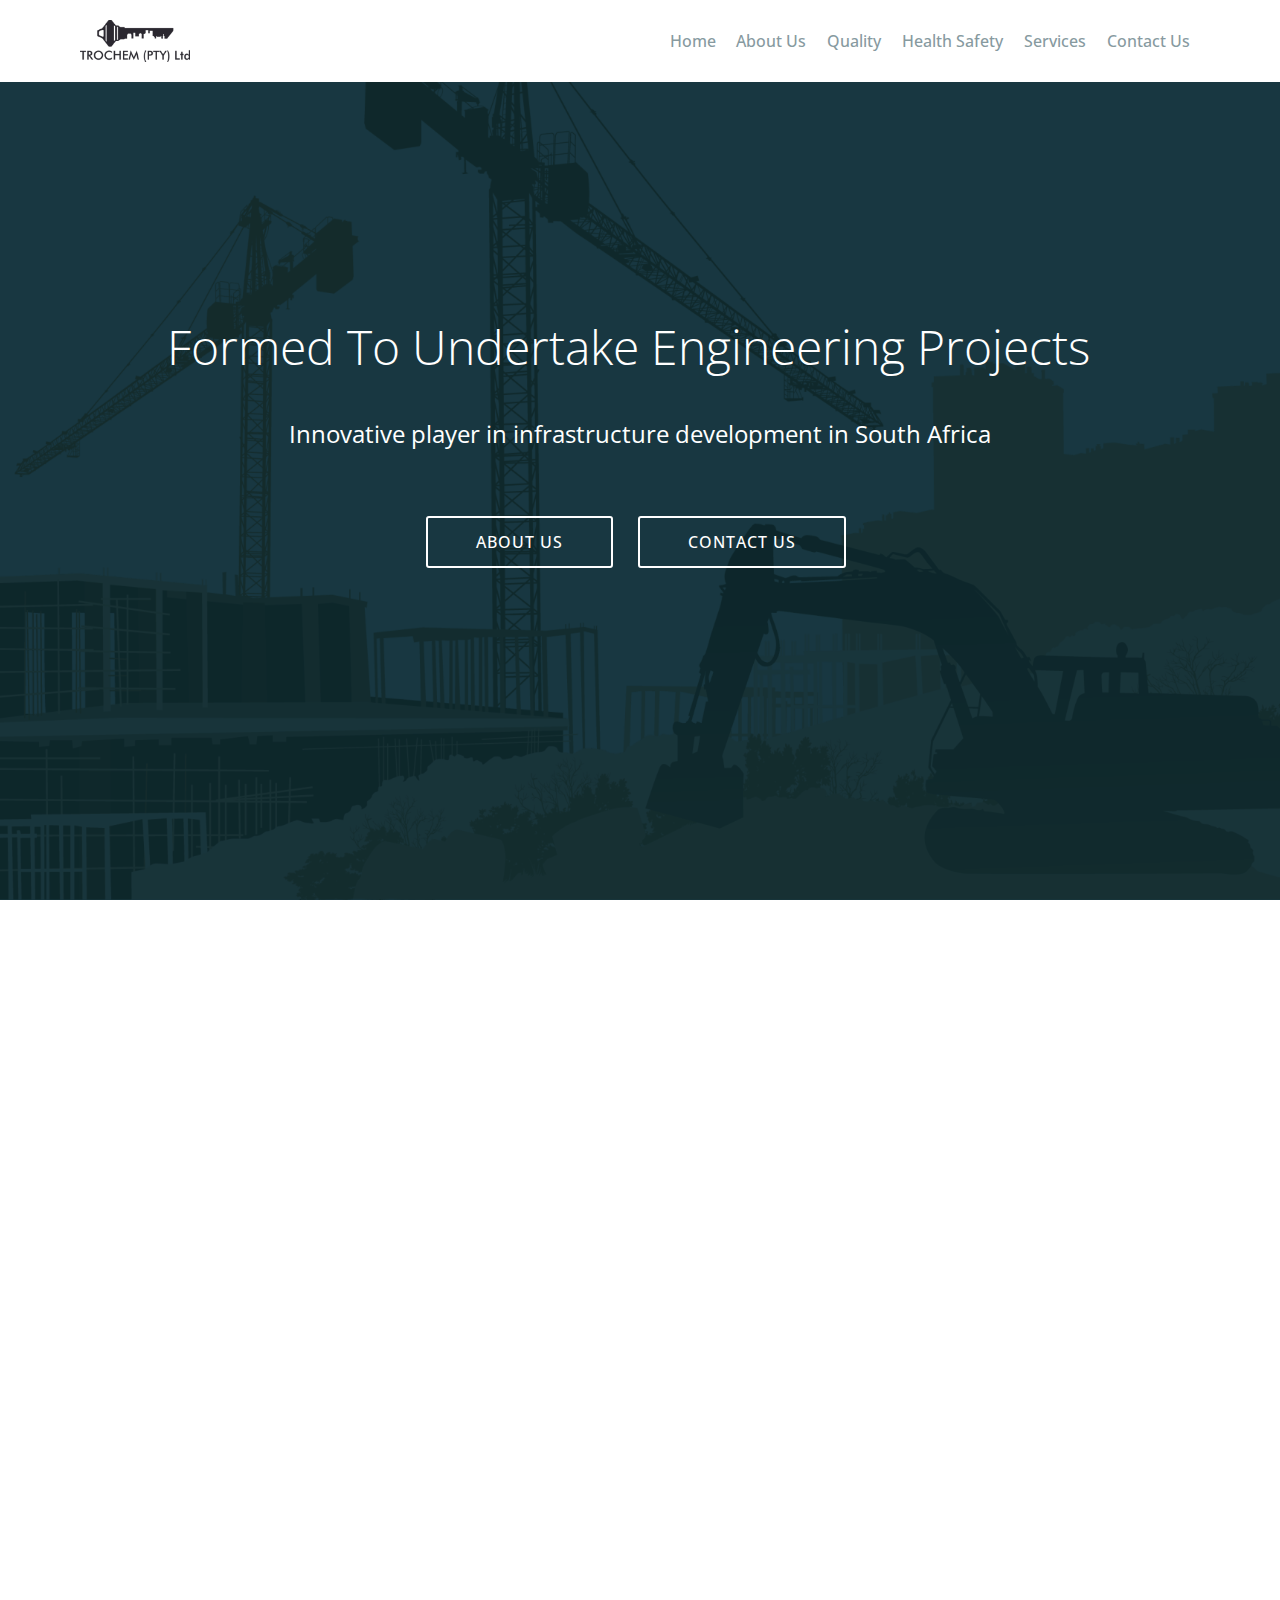
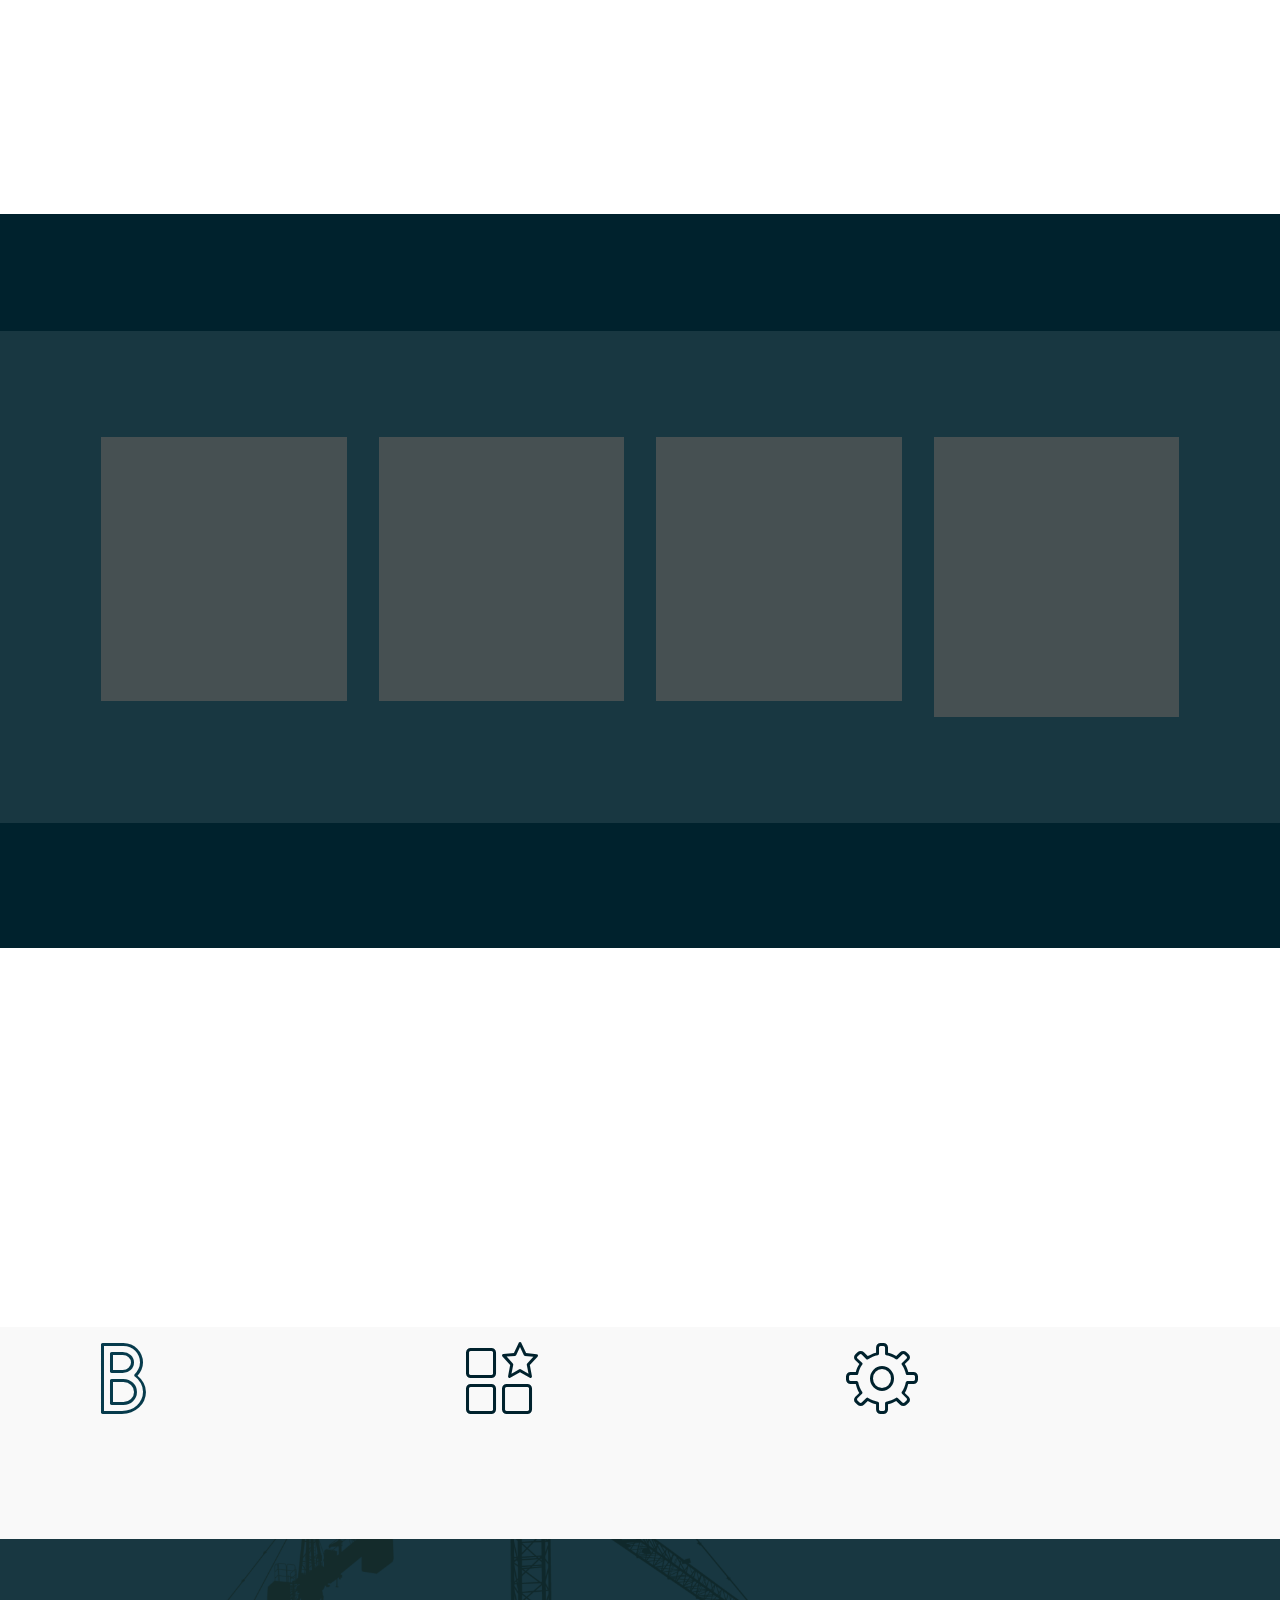
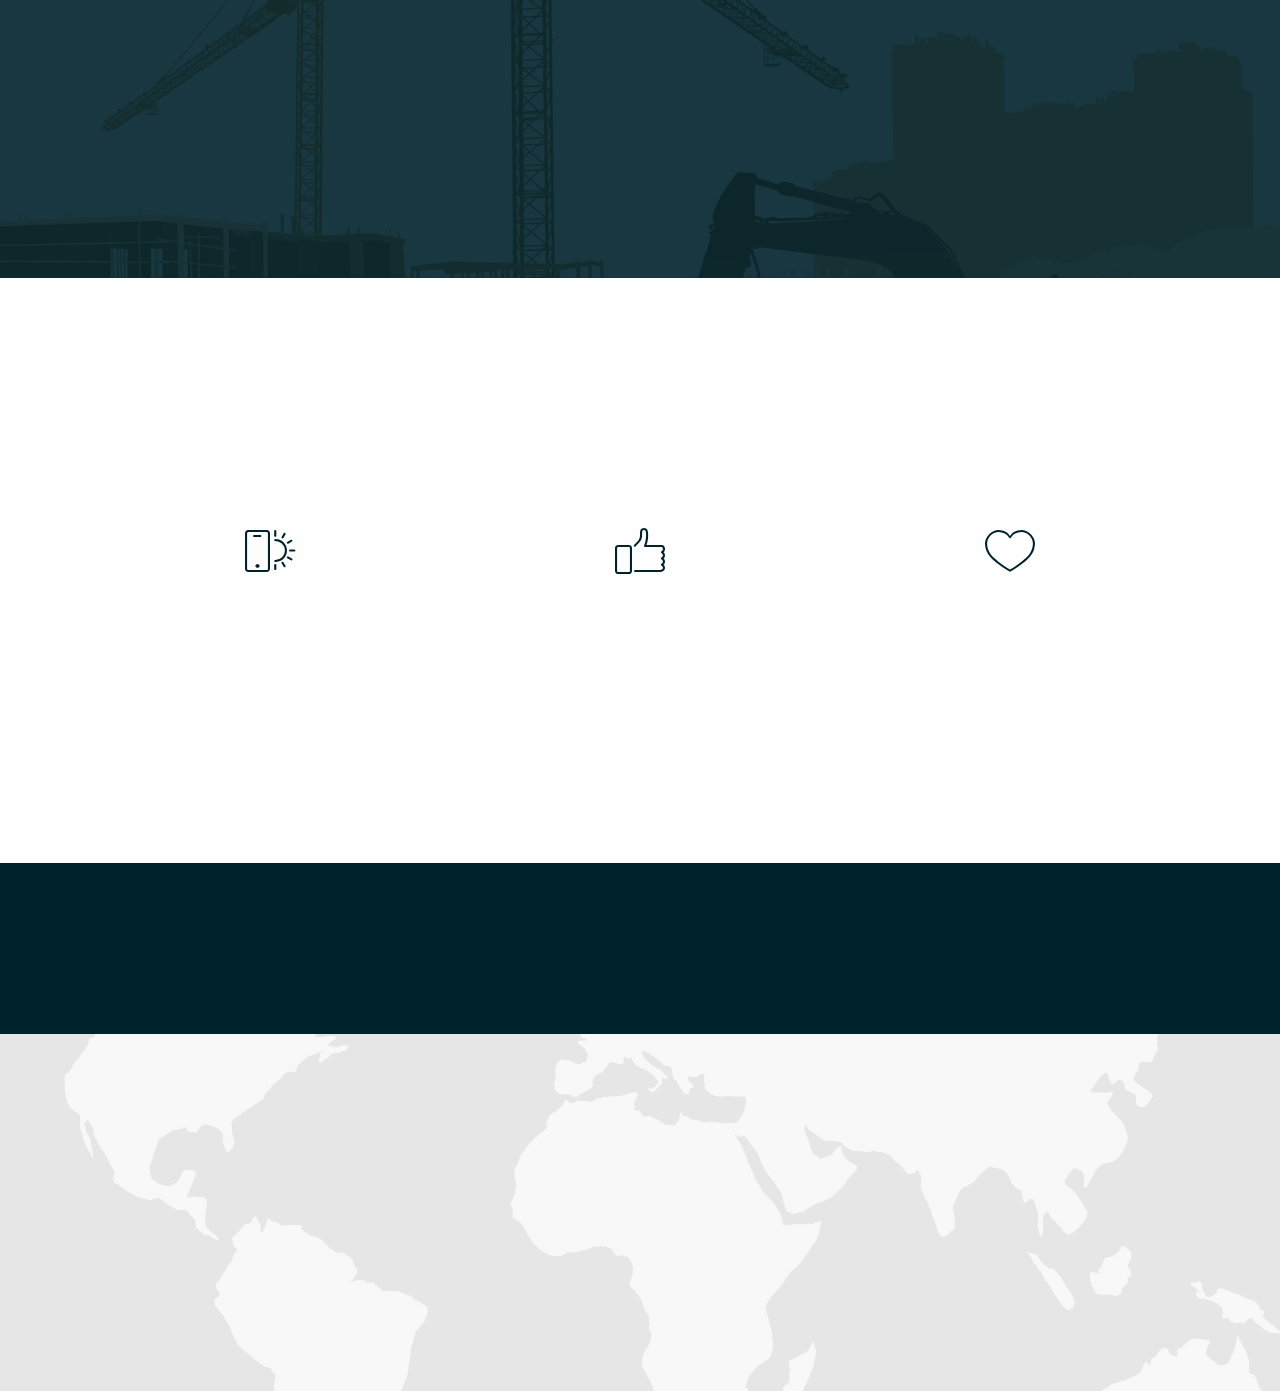
<file: index.html>
<!DOCTYPE html>
<html  >
<head>
  <!-- Site made with Mobirise Website Builder v4.9.6, https://mobirise.com -->
  <meta charset="UTF-8">
  <meta http-equiv="X-UA-Compatible" content="IE=edge">
  <meta name="generator" content="Mobirise v4.9.6, mobirise.com">
  <meta name="viewport" content="width=device-width, initial-scale=1, minimum-scale=1">
  <link rel="shortcut icon" href="assets/images/logo-177x106.png" type="image/x-icon">
  <meta name="description" content="">
  
  <title>Home</title>
  <link rel="stylesheet" href="assets/web/assets/mobirise-icons/mobirise-icons.css">
  <link rel="stylesheet" href="assets/tether/tether.min.css">
  <link rel="stylesheet" href="assets/soundcloud-plugin/style.css">
  <link rel="stylesheet" href="assets/bootstrap/css/bootstrap.min.css">
  <link rel="stylesheet" href="assets/bootstrap/css/bootstrap-grid.min.css">
  <link rel="stylesheet" href="assets/bootstrap/css/bootstrap-reboot.min.css">
  <link rel="stylesheet" href="assets/socicon/css/styles.css">
  <link rel="stylesheet" href="assets/dropdown/css/style.css">
  <link rel="stylesheet" href="assets/animatecss/animate.min.css">
  <link rel="stylesheet" href="assets/theme/css/style.css">
  <link rel="stylesheet" href="assets/mobirise/css/mbr-additional.css" type="text/css">
  
  
  
</head>
<body>
  <section class="menu cid-rjMdawAMfQ" once="menu" id="menu2-3j">

    

    <nav class="navbar navbar-expand beta-menu navbar-dropdown align-items-center navbar-fixed-top navbar-toggleable-sm">
        <button class="navbar-toggler navbar-toggler-right" type="button" data-toggle="collapse" data-target="#navbarSupportedContent" aria-controls="navbarSupportedContent" aria-expanded="false" aria-label="Toggle navigation">
            <div class="hamburger">
                <span></span>
                <span></span>
                <span></span>
                <span></span>
            </div>
        </button>
        <div class="menu-logo">
            <div class="navbar-brand">
                <span class="navbar-logo">
                    <a href="index.html">
                        <img src="assets/images/logo-177x106.png" alt="Mobirise" title="" style="height: 4.1rem;">
                    </a>
                </span>
                
            </div>
        </div>
        <div class="collapse navbar-collapse" id="navbarSupportedContent">
            <ul class="navbar-nav nav-dropdown nav-right" data-app-modern-menu="true"><li class="nav-item">
                    <a class="nav-link link text-warning display-4" href="index.html">
                        Home</a>
                </li><li class="nav-item dropdown"><a class="nav-link link text-warning display-4" href="company.html" aria-expanded="false">
                        About Us</a></li><li class="nav-item"><a class="nav-link link text-warning display-4" href="quality.html">
                        Quality</a></li><li class="nav-item"><a class="nav-link link text-warning display-4" href="health.html">
                        Health Safety</a></li><li class="nav-item"><a class="nav-link link text-warning display-4" href="services.html">
                        Services
                    </a></li>
                <li class="nav-item">
                    <a class="nav-link link text-warning display-4" href="contact.html">
                        Contact Us</a>
                </li></ul>
            
        </div>
    </nav>
</section>

<section class="engine"><a href="https://mobirise.info/x">free css templates</a></section><section class="header11 cid-rjJB3XprKe mbr-fullscreen" id="header11-13">

    <!-- Block parameters controls (Blue "Gear" panel) -->
    
    <!-- End block parameters -->

    <div class="mbr-overlay" style="opacity: 0.9; background-color: rgb(0, 34, 45);">
    </div>
    <div class="container align-left">
        <div class="media-container-column mbr-white col-md-12">
            
            <h1 class="mbr-section-title py-3 mbr-fonts-style display-2">Formed To Undertake Engineering Projects &nbsp;</h1>
            <p class="mbr-text py-3 mbr-fonts-style display-5">Innovative player in infrastructure development in South Africa</p>
            <div class="mbr-section-btn py-4"><a class="btn btn-md btn-white-outline display-4" href="company.html">ABOUT US</a>
                    <a class="btn btn-md btn-white-outline display-4" href="contact.html">CONTACT US</a></div>
        </div>
    </div>

    
</section>

<section class="mbr-section content4 cid-riECrD06vD" id="content4-1">

    

    <div class="container">
        <div class="media-container-row">
            <div class="title col-12 col-md-8">
                <h2 class="align-center pb-3 mbr-fonts-style display-2">Trochem</h2>
                <h3 class="mbr-section-subtitle align-center mbr-light mbr-fonts-style display-5">We provide Engineering, Procurement, and Construction (EPC) services to the South African Construction, Engineering and Industrial Infrastructural clients.&nbsp;</h3>
                
            </div>
        </div>
    </div>
</section>

<section class="features2 cid-rjJiOun37p" id="features2-x">

    

    
    
    <div class="container">
        <div class="media-container-row">
            <div class="card p-3 col-12 col-md-6 col-lg-4">
                <div class="card-wrapper">
                    <div class="card-img">
                        <img src="assets/images/qualified-personnel-676x676.png" alt="Mobirise" title="">
                    </div>
                    <div class="card-box">
                        <h4 class="card-title pb-3 mbr-fonts-style display-5">Qualified Personnel</h4>
                        <p class="mbr-text mbr-fonts-style display-7">We employs qualified Personnel involved in various projects nationwide centered mostly in the engineering design, construction and procurement of services and materials</p>
                    </div>
                </div>
            </div>

            <div class="card p-3 col-12 col-md-6 col-lg-4">
                <div class="card-wrapper">
                    <div class="card-img">
                        <img src="assets/images/quality-management-676x676.png" alt="Mobirise" title="">
                    </div>
                    <div class="card-box ">
                        <h4 class="card-title pb-3 mbr-fonts-style display-5">
                            Quality Management</h4>
                        <p class="mbr-text mbr-fonts-style display-7">Management of all the project sites under execution is subject to the Quality Management System, as defined in the quality policy and quality manual</p>
                    </div>
                </div>
            </div>

            <div class="card p-3 col-12 col-md-6 col-lg-4">
                <div class="card-wrapper">
                    <div class="card-img">
                        <img src="assets/images/product-quality-676x676.png" alt="Mobirise" title="">
                    </div>
                    <div class="card-box">
                        <h4 class="card-title pb-3 mbr-fonts-style display-5">
                            Product Quality</h4>
                        <p class="mbr-text mbr-fonts-style display-7">Our clients are ensured the highest levels of product quality and workmanship including on-time completion.&nbsp;</p>
                    </div>
                </div>
            </div>

            
        </div>
    </div>
</section>

<section class="mbr-section content4 cid-rjK3UISdEL" id="content4-16">

    

    <div class="container">
        <div class="media-container-row">
            <div class="title col-12 col-md-8">
                <h2 class="align-center pb-3 mbr-fonts-style display-2">Our Services Offering</h2>
                
                
            </div>
        </div>
    </div>
</section>

<section class="features3 cid-rladcxyhML mbr-parallax-background" id="features3-48">

    

    <div class="mbr-overlay" style="opacity: 0.9; background-color: rgb(0, 34, 45);">
    </div>
    <div class="container">
        <div class="media-container-row">
            <div class="card p-3 col-12 col-md-6 col-lg-3">
                <div class="card-wrapper">
                    <div class="card-img">
                        <img src="assets/images/mbr-1-492x328.jpg" alt="Mobirise" title="">
                    </div>
                    <div class="card-box">
                        <h4 class="card-title mbr-fonts-style display-7">
                            ENGINEERING
                        </h4>
                        
                    </div>
                    
                </div>
            </div>

            <div class="card p-3 col-12 col-md-6 col-lg-3">
                <div class="card-wrapper">
                    <div class="card-img">
                        <img src="assets/images/mbr-2-492x328.jpg" alt="Mobirise" title="">
                    </div>
                    <div class="card-box">
                        <h4 class="card-title mbr-fonts-style display-7">
                            CONSTRUCTION
                        </h4>
                        
                    </div>
                    
                </div>
            </div>

            <div class="card p-3 col-12 col-md-6 col-lg-3">
                <div class="card-wrapper">
                    <div class="card-img">
                        <img src="assets/images/ima-02-492x246.jpg" alt="Mobirise" title="">
                    </div>
                    <div class="card-box">
                        <h4 class="card-title mbr-fonts-style display-7">
                            PROCUREMENT
                        </h4>
                        
                    </div>
                    
                </div>
            </div>

            <div class="card p-3 col-12 col-md-6 col-lg-3">
                <div class="card-wrapper">
                    <div class="card-img">
                        <img src="assets/images/mbr-4-492x328.jpg" alt="Mobirise" title="">
                    </div>
                    <div class="card-box">
                        <h4 class="card-title mbr-fonts-style display-7">INDUSTRIAL INFRASTRUCTURE</h4>
                        
                    </div>
                    
                </div>
            </div>
        </div>
    </div>
</section>

<section class="mbr-section content8 cid-rjK6CC7R7G" id="content8-18">

    

    <div class="container">
        <div class="media-container-row title">
            <div class="col-12 col-md-8">
                <div class="mbr-section-btn align-center"><a class="btn btn-white-outline display-4" href="services.html">OUR SERVICES</a>
                    <a class="btn btn-white-outline display-4" href="contact.html">CONTACT US</a></div>
            </div>
        </div>
    </div>
</section>

<section class="features11 cid-rjK9JD3VVY" id="features11-19">

    

    

    <div class="container">   
        <div class="col-md-12">
            <div class="media-container-row">
                <div class="mbr-figure" style="width: 40%;">
                    <img src="assets/images/1-b-bbee-contributor-650x450.png" alt="Mobirise" title="">
                </div>
                <div class=" align-left aside-content">
                    <h2 class="mbr-title pt-2 mbr-fonts-style display-2"><p>B-BBEE CONTRIBUTOR</p></h2>
                    <div class="mbr-section-text">
                        <p class="mbr-text mb-5 pt-3 mbr-light mbr-fonts-style display-7">
                        Affirmative Action is important to TROCHEM (PTY) LTD, which is why the company has taken a leading role in the recruitment and training of Previously or Historically Disadvantaged Individuals. We recognise the social and financial imbalances of our society and seek to apply capacity building and training initiatives to address these areas. The company is a level 1 B-BBEE contributor with 100% procurement recognition level and is headed by a dynamic, motivated and efficient team.<br></p>
                    </div>

                    
                </div>
            </div>
        </div> 
    </div>          
</section>

<section class="features10 cid-rjKh8k6nuB" id="features10-1a">

    

    
    <div class="container">
        <div class="row justify-content-center">
            <div class="card p-3 col-12 col-md-6 col-lg-4">
                <div class="media mb-3">
                    <div class="card-img align-self-center">
                        <span class="mbr-iconfont mbri-bold" style="color: rgb(7, 59, 76); fill: rgb(7, 59, 76);"></span>
                    </div>
                    <h4 class="card-title media-body py-3 mbr-fonts-style display-7">B-BBEE contributor</h4>
                </div>
                <div class="card-box">
                    
                </div>
            </div>

            <div class="card p-3 col-12 col-md-6 col-lg-4">
                <div class="media mb-3">
                    <div class="card-img align-self-center">
                        <span class="mbr-iconfont mbri-features" style="color: rgb(0, 34, 45); fill: rgb(0, 34, 45);"></span>
                    </div>
                    <h4 class="card-title media-body py-3 mbr-fonts-style display-7">Affirmative Action</h4>
                </div>
                <div class="card-box">
                    
                </div>
            </div>

            <div class="card p-3 col-12 col-md-6 col-lg-4">
                <div class="media mb-3">
                    <div class="card-img align-self-center">
                        <span class="mbr-iconfont mbri-setting3" style="color: rgb(0, 34, 45); fill: rgb(0, 34, 45);"></span>
                    </div>
                    <h4 class="card-title media-body py-3 mbr-fonts-style display-7">Support Disadvantaged Individuals</h4>
                </div>
                <div class="card-box">
                    
                </div>
            </div>

            
        </div>
    </div>
</section>

<section class="mbr-section info3 cid-riEDK3eBuk" id="info3-9">

    

    <div class="mbr-overlay" style="opacity: 0.9; background-color: rgb(0, 34, 45);">
    </div>

    <div class="container">
        <div class="row justify-content-center">
            <div class="media-container-column title col-12 col-md-10">
                <h2 class="align-left mbr-bold mbr-white pb-3 mbr-fonts-style display-2"><span style="font-weight: normal;">WHO WE SERVICES</span></h2>
                <h3 class="mbr-section-subtitle align-left mbr-light mbr-white pb-3 mbr-fonts-style display-5">We undertake engineering works of unrestricted value with most of the Government departments, public &amp; private sector organisations.&nbsp;</h3>
                
                
            </div>
        </div>
    </div>
</section>

<section class="mbr-section content4 cid-rjKoNzi519" id="content4-1e">

    

    <div class="container">
        <div class="media-container-row">
            <div class="title col-12 col-md-8">
                <h2 class="align-center pb-3 mbr-fonts-style display-2">WHY CHOOSE US</h2>
                <h3 class="mbr-section-subtitle align-center mbr-light mbr-fonts-style display-5">We can ensure timely project completion, end-to-end quality management and budget control.&nbsp;</h3>
                
            </div>
        </div>
    </div>
</section>

<section class="features1 cid-rjKp28sHtb mbr-parallax-background" id="features1-1f">
    
    

    <div class="mbr-overlay" style="opacity: 0.9; background-color: rgb(255, 255, 255);">
    </div>
    <div class="container">
        <div class="media-container-row">

            <div class="card p-3 col-12 col-md-6 col-lg-4">
                <div class="card-img pb-3">
                    <span class="mbr-iconfont mbri-mobirise" style="color: rgb(0, 34, 45); font-size: 50px; fill: rgb(0, 34, 45);"></span>
                </div>
                <div class="card-box">
                    <h4 class="card-title py-3 mbr-fonts-style display-5">
                        SUPPORT</h4>
                    <p class="mbr-text mbr-fonts-style display-7">
                        We take support one step further by tailoring our replies to suit your knowledge, expectations and personality
                    </p>
                </div>
            </div>

            <div class="card p-3 col-12 col-md-6 col-lg-4">
                <div class="card-img pb-3">
                    <span class="mbr-iconfont mbri-like" style="color: rgb(0, 34, 45); font-size: 50px; fill: rgb(0, 34, 45);"></span>
                </div>
                <div class="card-box">
                    <h4 class="card-title py-3 mbr-fonts-style display-5">
                        SATISFACTION</h4>
                    <p class="mbr-text mbr-fonts-style display-7">
                        We want you to be completely satisfied with our services. We will do whatever it takes to make you happy. No hassles, no problems.
                    </p>
                </div>
            </div>

            <div class="card p-3 col-12 col-md-6 col-lg-4">
                <div class="card-img pb-3">
                    <span class="mbr-iconfont mbri-hearth" style="color: rgb(0, 34, 45); font-size: 50px; fill: rgb(0, 34, 45);"></span>
                </div>
                <div class="card-box">
                    <h4 class="card-title py-3 mbr-fonts-style display-5">
                        PASSIONATE</h4>
                    <p class="mbr-text mbr-fonts-style display-7">
                        What sets us apart from the competition is that we're passionate about the services we provide and quality of support.
                    </p>
                </div>
            </div>

            

        </div>

    </div>

</section>

<section class="mbr-section info2 cid-rjKqloAu3h" id="info2-1g">

    

    

    <div class="container">
        <div class="row main justify-content-center">
            <div class="media-container-column col-12 col-lg-3 col-md-4">
                <div class="mbr-section-btn align-left py-4"><a class="btn btn-warning display-4" href="contact.html">
                    
                    CONTACT US</a></div>
            </div>
            <div class="media-container-column title col-12 col-lg-7 col-md-6">
                <h2 class="align-right mbr-bold mbr-white pb-3 mbr-fonts-style display-2"><span style="font-weight: normal;">FOR MORE INFORMATION</span></h2>
                <h3 class="mbr-section-subtitle align-right mbr-light mbr-white mbr-fonts-style display-5">
                    Please contact us for any questions or information</h3>
            </div>
        </div>
    </div>
</section>

<section class="cid-rjPsIIBsog" id="footer1-40">

    

    <div class="mbr-overlay" style="background-color: rgb(255, 255, 255); opacity: 0.9;"></div>

    <div class="container">
        <div class="media-container-row content text-white">
            <div class="col-12 col-md-3">
                <div class="media-wrap">
                    <a href="index.html">
                        <img src="assets/images/logo-177x106.png" alt="Mobirise" title="">
                    </a>
                </div>
            </div>
            <div class="col-12 col-md-3 mbr-fonts-style display-7">
                <h5 class="pb-3"><strong>
                    ADDRESS
                </strong></h5>
                <p class="mbr-text">43 Platkroon Street,
<br>Onverwacht,
<br>Lephalala,
<br>Limpopo, 0557</p>
            </div>
            <div class="col-12 col-md-3 mbr-fonts-style display-7">
                <h5 class="pb-3"><strong>CONTACT DETAILS</strong></h5>
                <p class="mbr-text"><strong>
                    Email:</strong> <a href="mailto:info@trochem.co.za">info@trochem.co.za</a>
                    <br><strong>Phone:</strong> <a href="tel:+27-63-353-3433">063 353 3433</a>
                    <br><strong>Phone:</strong> <a href="tel:+27-72-998-2502">072 998 2502</a>
                </p>
            </div>
            <div class="col-12 col-md-3 mbr-fonts-style display-7">
                <h5 class="pb-3"><strong>
                    NAVIGATION
                </strong></h5>
                <p class="mbr-text"><a href="index.html" class="text-black">Home </a>
<br><a href="company.html" class="text-black">About Us</a>
<br><a href="services.html" class="text-black">Services</a>
<br><a href="contact.html" class="text-black">Contact Us</a></p>
            </div>
        </div>
        <div class="footer-lower">
            <div class="media-container-row">
                <div class="col-sm-12">
                    <hr>
                </div>
            </div>
            <div class="media-container-row mbr-white">
                <div class="col-sm-6 copyright">
                    <p class="mbr-text mbr-fonts-style display-7">
                        © Copyright 2019 <strong>Trochem (Pty) Ltd</strong> - All Rights Reserved
                    </p>
                </div>
                <div class="col-md-6">
                    
                </div>
            </div>
        </div>
    </div>
</section>


  <script src="assets/web/assets/jquery/jquery.min.js"></script>
  <script src="assets/popper/popper.min.js"></script>
  <script src="assets/tether/tether.min.js"></script>
  <script src="assets/bootstrap/js/bootstrap.min.js"></script>
  <script src="assets/smoothscroll/smooth-scroll.js"></script>
  <script src="assets/viewportchecker/jquery.viewportchecker.js"></script>
  <script src="assets/parallax/jarallax.min.js"></script>
  <script src="assets/dropdown/js/script.min.js"></script>
  <script src="assets/touchswipe/jquery.touch-swipe.min.js"></script>
  <script src="assets/theme/js/script.js"></script>
  
  
  <input name="animation" type="hidden">
  </body>
</html>
</file>
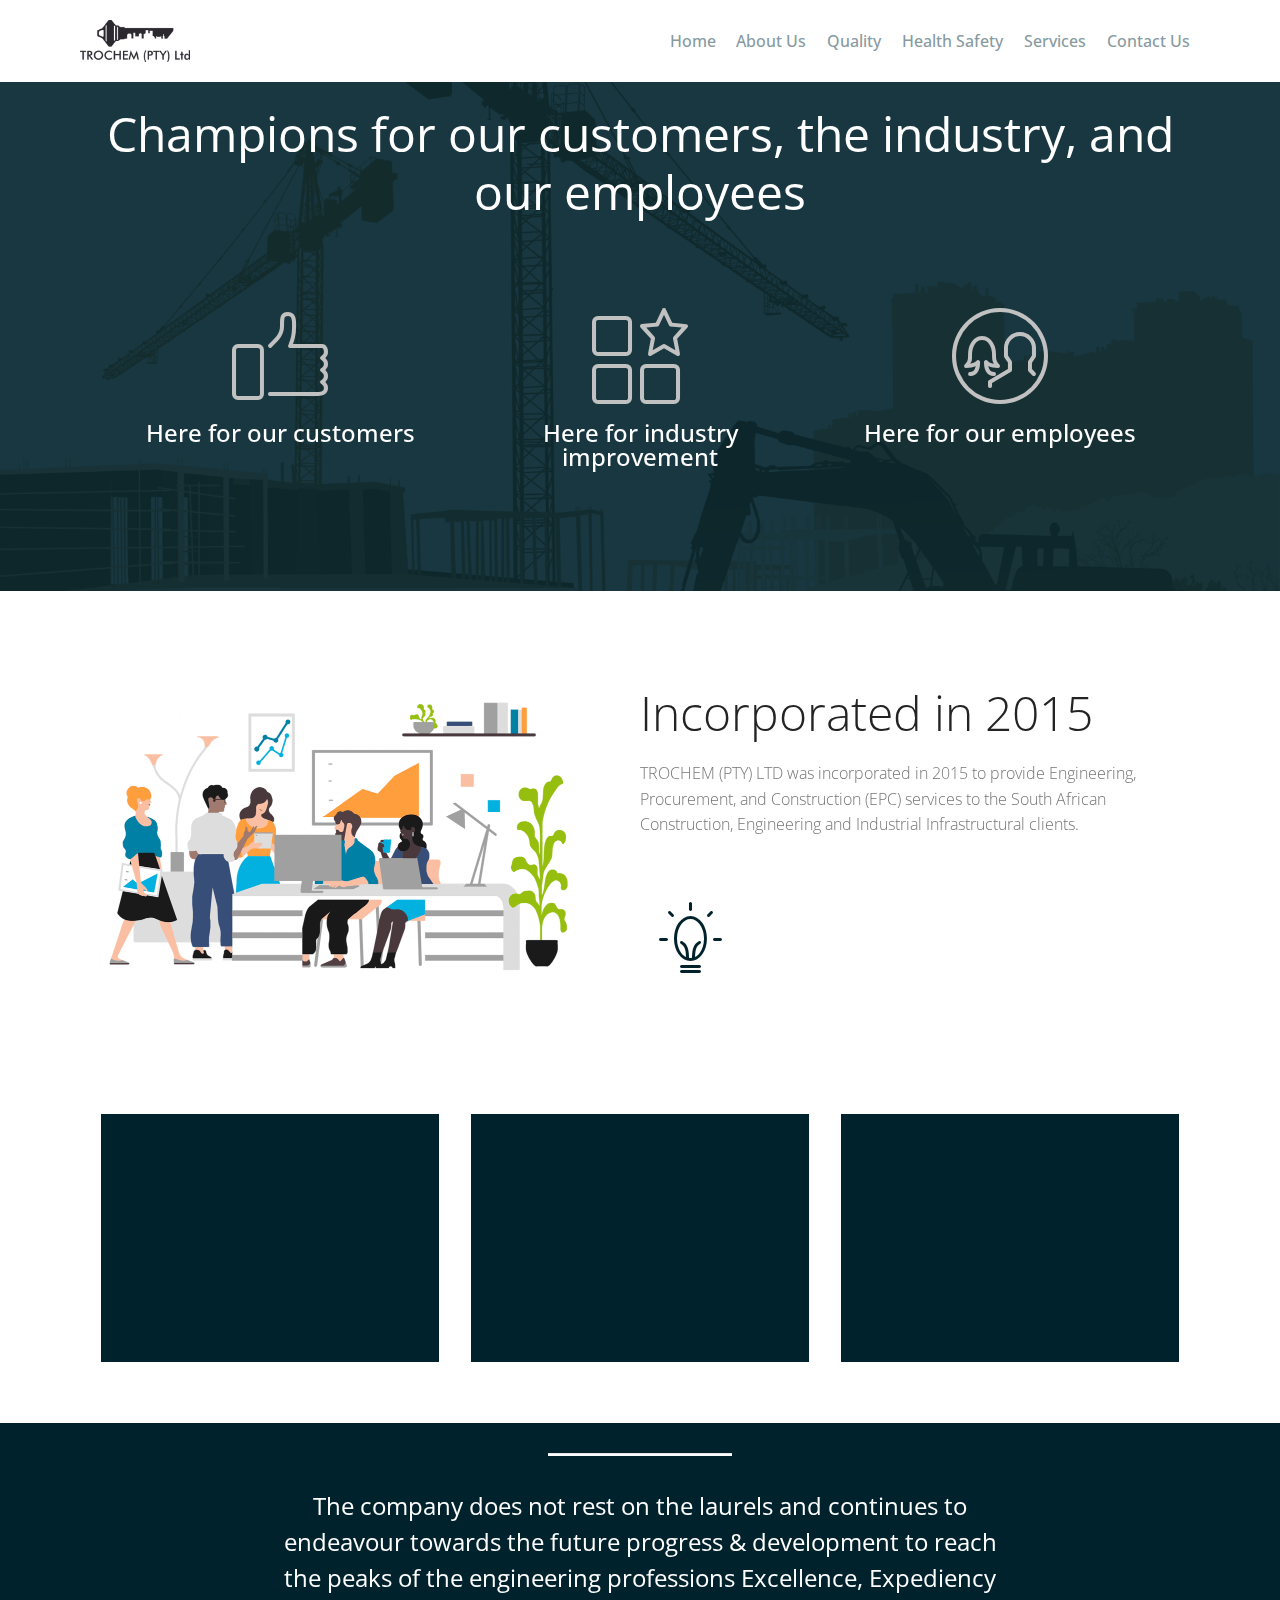
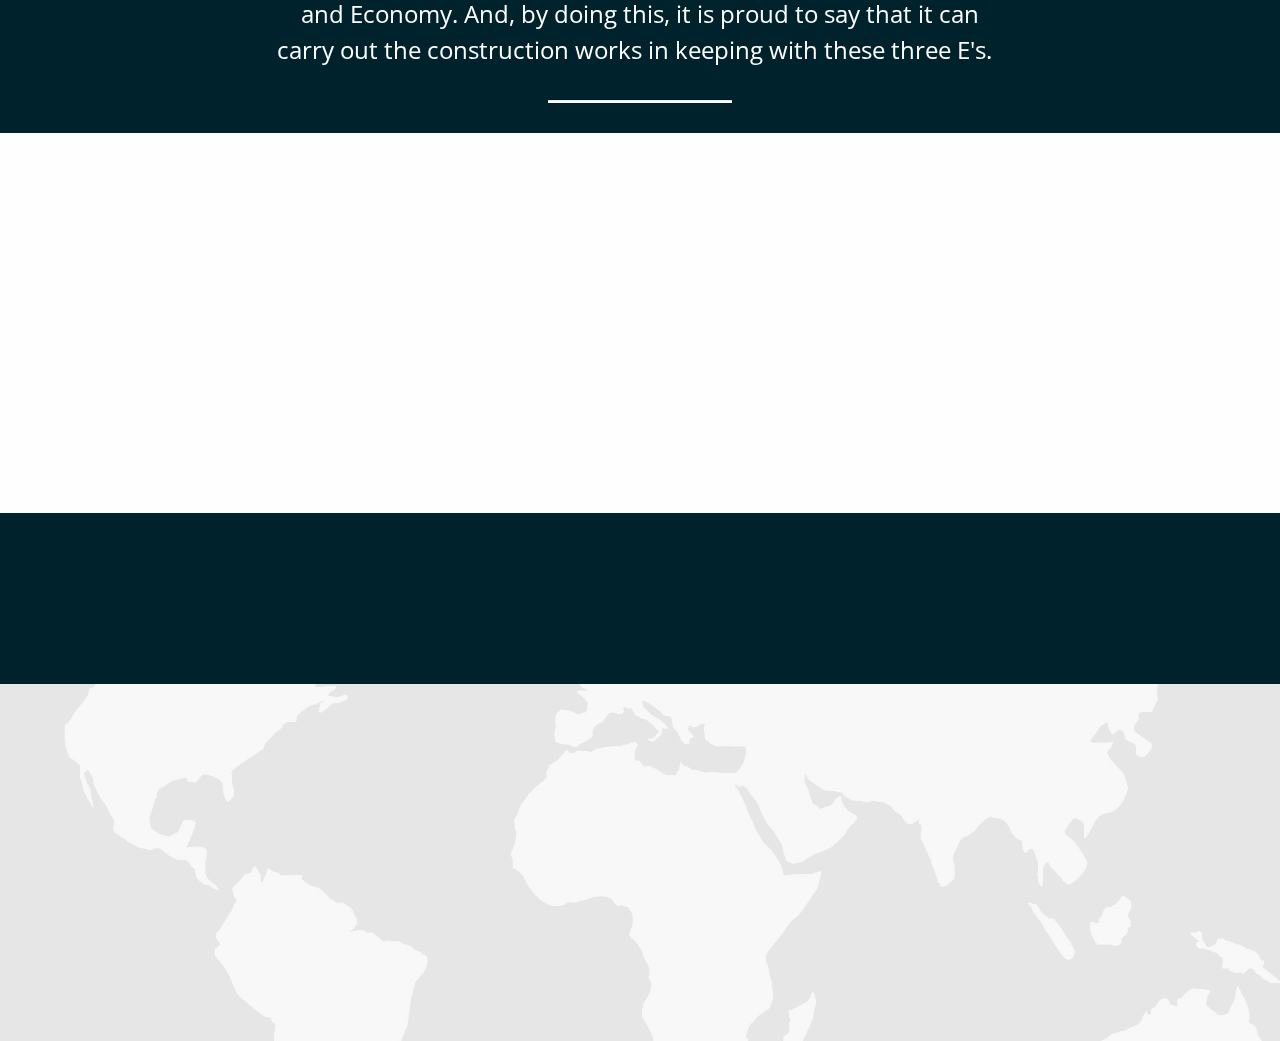
<file: company.html>
<!DOCTYPE html>
<html  >
<head>
  <!-- Site made with Mobirise Website Builder v4.9.6, https://mobirise.com -->
  <meta charset="UTF-8">
  <meta http-equiv="X-UA-Compatible" content="IE=edge">
  <meta name="generator" content="Mobirise v4.9.6, mobirise.com">
  <meta name="viewport" content="width=device-width, initial-scale=1, minimum-scale=1">
  <link rel="shortcut icon" href="assets/images/logo-177x106.png" type="image/x-icon">
  <meta name="description" content="Web Page Generator Description">
  
  <title>Company</title>
  <link rel="stylesheet" href="assets/web/assets/mobirise-icons/mobirise-icons.css">
  <link rel="stylesheet" href="assets/tether/tether.min.css">
  <link rel="stylesheet" href="assets/soundcloud-plugin/style.css">
  <link rel="stylesheet" href="assets/bootstrap/css/bootstrap.min.css">
  <link rel="stylesheet" href="assets/bootstrap/css/bootstrap-grid.min.css">
  <link rel="stylesheet" href="assets/bootstrap/css/bootstrap-reboot.min.css">
  <link rel="stylesheet" href="assets/socicon/css/styles.css">
  <link rel="stylesheet" href="assets/animatecss/animate.min.css">
  <link rel="stylesheet" href="assets/dropdown/css/style.css">
  <link rel="stylesheet" href="assets/theme/css/style.css">
  <link rel="stylesheet" href="assets/mobirise/css/mbr-additional.css" type="text/css">
  
  
  
</head>
<body>
  <section class="menu cid-rjMd8cQVEd" once="menu" id="menu2-3i">

    

    <nav class="navbar navbar-expand beta-menu navbar-dropdown align-items-center navbar-fixed-top navbar-toggleable-sm">
        <button class="navbar-toggler navbar-toggler-right" type="button" data-toggle="collapse" data-target="#navbarSupportedContent" aria-controls="navbarSupportedContent" aria-expanded="false" aria-label="Toggle navigation">
            <div class="hamburger">
                <span></span>
                <span></span>
                <span></span>
                <span></span>
            </div>
        </button>
        <div class="menu-logo">
            <div class="navbar-brand">
                <span class="navbar-logo">
                    <a href="index.html">
                        <img src="assets/images/logo-177x106.png" alt="Mobirise" title="" style="height: 4.1rem;">
                    </a>
                </span>
                
            </div>
        </div>
        <div class="collapse navbar-collapse" id="navbarSupportedContent">
            <ul class="navbar-nav nav-dropdown nav-right" data-app-modern-menu="true"><li class="nav-item">
                    <a class="nav-link link text-warning display-4" href="index.html">
                        Home</a>
                </li><li class="nav-item dropdown"><a class="nav-link link text-warning display-4" href="company.html" aria-expanded="false">
                        About Us</a></li><li class="nav-item"><a class="nav-link link text-warning display-4" href="quality.html">
                        Quality</a></li><li class="nav-item"><a class="nav-link link text-warning display-4" href="health.html">
                        Health Safety</a></li><li class="nav-item"><a class="nav-link link text-warning display-4" href="services.html">
                        Services
                    </a></li>
                <li class="nav-item">
                    <a class="nav-link link text-warning display-4" href="contact.html">
                        Contact Us</a>
                </li></ul>
            
        </div>
    </nav>
</section>

<section class="engine"><a href="https://mobirise.info/m">web design templates</a></section><section class="header12 cid-rjL9tpzNwu mbr-parallax-background" id="header12-2j">

    

    <div class="mbr-overlay" style="opacity: 0.9; background-color: rgb(0, 34, 45);">
    </div>

    <div class="container  ">
            <div class="media-container">
                <div class="col-md-12 align-center">
                    <h1 class="mbr-section-title pb-3 mbr-white mbr-bold mbr-fonts-style display-2"><span style="font-weight: normal;">Champions for our customers, the industry, and our employees</span></h1>
                    
                    

                    <div class="icons-media-container mbr-white">
                        <div class="card col-12 col-md-6 col-lg-4">
                            <div class="icon-block">
                            
                                <span class="mbr-iconfont mbri-like" style="color: rgb(193, 193, 193); fill: rgb(193, 193, 193);"></span>
                            
                            </div>
                            <h5 class="mbr-fonts-style display-5">Here for our customers</h5>
                        </div>

                        <div class="card col-12 col-md-6 col-lg-4">
                            <div class="icon-block">
                                
                                    <span class="mbr-iconfont mbri-features" style="color: rgb(193, 193, 193); fill: rgb(193, 193, 193);"></span>
                                
                            </div>
                            <h5 class="mbr-fonts-style display-5">Here for industry improvement</h5>
                        </div>

                        <div class="card col-12 col-md-6 col-lg-4">
                            <div class="icon-block">
                                
                                    <span class="mbr-iconfont mbri-users" style="color: rgb(193, 193, 193); fill: rgb(193, 193, 193);"></span>
                                
                            </div>
                            <h5 class="mbr-fonts-style display-5">Here for our employees</h5>
                        </div>

                        
                    </div>
                </div>
            </div>
    </div>

    
</section>

<section class="features11 cid-rjLvqyWU53" id="features11-30">

    

    

    <div class="container">   
        <div class="col-md-12">
            <div class="media-container-row">
                <div class="mbr-figure" style="width: 50%;">
                    <img src="assets/images/homepage-hero-952x623.png" alt="Mobirise" title="">
                </div>
                <div class=" align-left aside-content">
                    <h2 class="mbr-title pt-2 mbr-fonts-style display-2">Incorporated in 2015</h2>
                    <div class="mbr-section-text">
                        <p class="mbr-text mb-5 pt-3 mbr-light mbr-fonts-style display-7">
                        TROCHEM (PTY) LTD was incorporated in 2015 to provide Engineering, Procurement, and Construction (EPC) services to the South African Construction, Engineering and Industrial Infrastructural clients.
                        </p>
                    </div>

                    <div class="block-content">
                        <div class="card p-3 pr-3">
                            <div class="media">
                                <div class=" align-self-center card-img pb-3">
                                    <span class="mbr-iconfont mbri-idea" style="color: rgb(0, 34, 45); fill: rgb(0, 34, 45);"></span>
                                </div>     
                                <div class="media-body">
                                    <h4 class="card-title mbr-fonts-style display-5"><strong>Bumble </strong>Beginnings</h4>
                                </div>
                            </div>                

                            <div class="card-box">
                                
                            </div>
                        </div>

                        
                    </div>
                </div>
            </div>
        </div> 
    </div>          
</section>

<section class="features4 cid-rjLx6uidKg" id="features4-31">
    
         

    
    <div class="container">
        <div class="media-container-row">
            <div class="card p-3 col-12 col-md-6 col-lg-4">
                <div class="card-wrapper media-container-row media-container-row">
                    <div class="card-box">
                        <h4 class="card-title pb-3 mbr-fonts-style display-5">FORMED</h4>
                        <p class="mbr-text mbr-fonts-style display-7">
                            The company has been formed to undertake engineering works of unrestricted value with most of the Government departments, public &amp; private sector organisations.
                        </p>
                    </div>
                </div>
            </div>

            <div class="card p-3 col-12 col-md-6 col-12 col-md-6 col-lg-4">
                <div class="card-wrapper media-container-row">
                    <div class="card-box">
                        <h4 class="card-title pb-3 mbr-fonts-style display-5">FUTURE</h4>
                        <p class="mbr-text mbr-fonts-style display-7">The company aims to  introduce automation in its working styles. Use of QA / QC methods, Project Management &amp; Control Tools, Safety Manuals.</p>
                    </div>
                </div>
            </div>

            <div class="card p-3 col-12 col-md-6 col-lg-4">
                <div class="card-wrapper media-container-row">
                    <div class="card-box">
                        <h4 class="card-title pb-3 mbr-fonts-style display-5">IMPROVING</h4>
                        <p class="mbr-text mbr-fonts-style display-7">
                            As an organisation, we are always on the move to improve our productivity further by resorting to new management tools as they become available. 
                        </p>
                    </div>
                </div>
            </div>

            
        </div>
    </div>
</section>

<section class="mbr-section article content10 cid-rjLyCOJoyK" id="content10-32">
    
     

    <div class="container">
        <div class="inner-container" style="width: 66%;">
            <hr class="line" style="width: 25%;">
            <div class="section-text align-center mbr-white mbr-fonts-style display-5">The company does not rest on the laurels and continues to endeavour towards the future progress &amp; development to reach the peaks of the engineering professions&nbsp;<span style="font-size: 1.5rem;">Excellence, Expediency and Economy. And, by doing this, it is proud to say that it can carry out the construction works in keeping with these three E's. &nbsp;</span></div>
            <hr class="line" style="width: 25%;">
        </div>
    </div>
</section>

<section class="features11 cid-rjLz6zRsbJ mbr-parallax-background" id="features11-33">

    

    <div class="mbr-overlay" style="opacity: 0.9; background-color: rgb(255, 255, 255);">
    </div>

    <div class="container">   
        <div class="col-md-12">
            <div class="media-container-row">
                <div class="mbr-figure" style="width: 40%;">
                    <img src="assets/images/1-b-bbee-contributor-650x450.png" alt="Mobirise" title="">
                </div>
                <div class=" align-left aside-content">
                    <h2 class="mbr-title pt-2 mbr-fonts-style display-2"><p>B-BBEE CONTRIBUTOR</p></h2>
                    <div class="mbr-section-text">
                        <p class="mbr-text mb-5 pt-3 mbr-light mbr-fonts-style display-7">
                        Affirmative Action is important to TROCHEM (PTY) LTD, which is why the company has taken a leading role in the recruitment and training of Previously or Historically Disadvantaged Individuals. We recognise the social and financial imbalances of our society and seek to apply capacity building and training initiatives to address these areas. The company is a level 1 B-BBEE contributor with 100% procurement recognition level and is headed by a dynamic, motivated and efficient team.<br></p>
                    </div>

                    
                </div>
            </div>
        </div> 
    </div>          
</section>

<section class="mbr-section info2 cid-rlanQMY2VF" id="info2-49">

    

    

    <div class="container">
        <div class="row main justify-content-center">
            <div class="media-container-column col-12 col-lg-3 col-md-4">
                <div class="mbr-section-btn align-left py-4"><a class="btn btn-warning display-4" href="contact.html">
                    
                    CONTACT US</a></div>
            </div>
            <div class="media-container-column title col-12 col-lg-7 col-md-6">
                <h2 class="align-right mbr-bold mbr-white pb-3 mbr-fonts-style display-2"><span style="font-weight: normal;">FOR MORE INFORMATION</span></h2>
                <h3 class="mbr-section-subtitle align-right mbr-light mbr-white mbr-fonts-style display-5">
                    Please contact us for any questions or information</h3>
            </div>
        </div>
    </div>
</section>

<section class="cid-rlanR66QKO" id="footer1-4a">

    

    <div class="mbr-overlay" style="background-color: rgb(255, 255, 255); opacity: 0.9;"></div>

    <div class="container">
        <div class="media-container-row content text-white">
            <div class="col-12 col-md-3">
                <div class="media-wrap">
                    <a href="index.html">
                        <img src="assets/images/logo-177x106.png" alt="Mobirise" title="">
                    </a>
                </div>
            </div>
            <div class="col-12 col-md-3 mbr-fonts-style display-7">
                <h5 class="pb-3"><strong>
                    ADDRESS
                </strong></h5>
                <p class="mbr-text">43 Platkroon Street,
<br>Onverwacht,
<br>Lephalala,
<br>Limpopo, 0557</p>
            </div>
            <div class="col-12 col-md-3 mbr-fonts-style display-7">
                <h5 class="pb-3"><strong>CONTACT DETAILS</strong></h5>
                <p class="mbr-text"><strong>
                    Email:</strong> <a href="mailto:info@trochem.co.za">info@trochem.co.za</a>
                    <br><strong>Phone:</strong> <a href="tel:+27-63-353-3433">063 353 3433</a>
                    <br><strong>Phone:</strong> <a href="tel:+27-72-998-2502">072 998 2502</a>
                </p>
            </div>
            <div class="col-12 col-md-3 mbr-fonts-style display-7">
                <h5 class="pb-3"><strong>
                    NAVIGATION
                </strong></h5>
                <p class="mbr-text"><a href="index.html" class="text-black">Home </a>
<br><a href="company.html" class="text-black">About Us</a>
<br><a href="services.html" class="text-black">Services</a>
<br><a href="contact.html" class="text-black">Contact Us</a></p>
            </div>
        </div>
        <div class="footer-lower">
            <div class="media-container-row">
                <div class="col-sm-12">
                    <hr>
                </div>
            </div>
            <div class="media-container-row mbr-white">
                <div class="col-sm-6 copyright">
                    <p class="mbr-text mbr-fonts-style display-7">
                        © Copyright 2019 <strong>Trochem (Pty) Ltd</strong> - All Rights Reserved
                    </p>
                </div>
                <div class="col-md-6">
                    
                </div>
            </div>
        </div>
    </div>
</section>


  <script src="assets/web/assets/jquery/jquery.min.js"></script>
  <script src="assets/popper/popper.min.js"></script>
  <script src="assets/tether/tether.min.js"></script>
  <script src="assets/bootstrap/js/bootstrap.min.js"></script>
  <script src="assets/smoothscroll/smooth-scroll.js"></script>
  <script src="assets/parallax/jarallax.min.js"></script>
  <script src="assets/viewportchecker/jquery.viewportchecker.js"></script>
  <script src="assets/dropdown/js/script.min.js"></script>
  <script src="assets/touchswipe/jquery.touch-swipe.min.js"></script>
  <script src="assets/vimeoplayer/jquery.mb.vimeo_player.js"></script>
  <script src="assets/theme/js/script.js"></script>
  
  
  <input name="animation" type="hidden">
  </body>
</html>
</file>
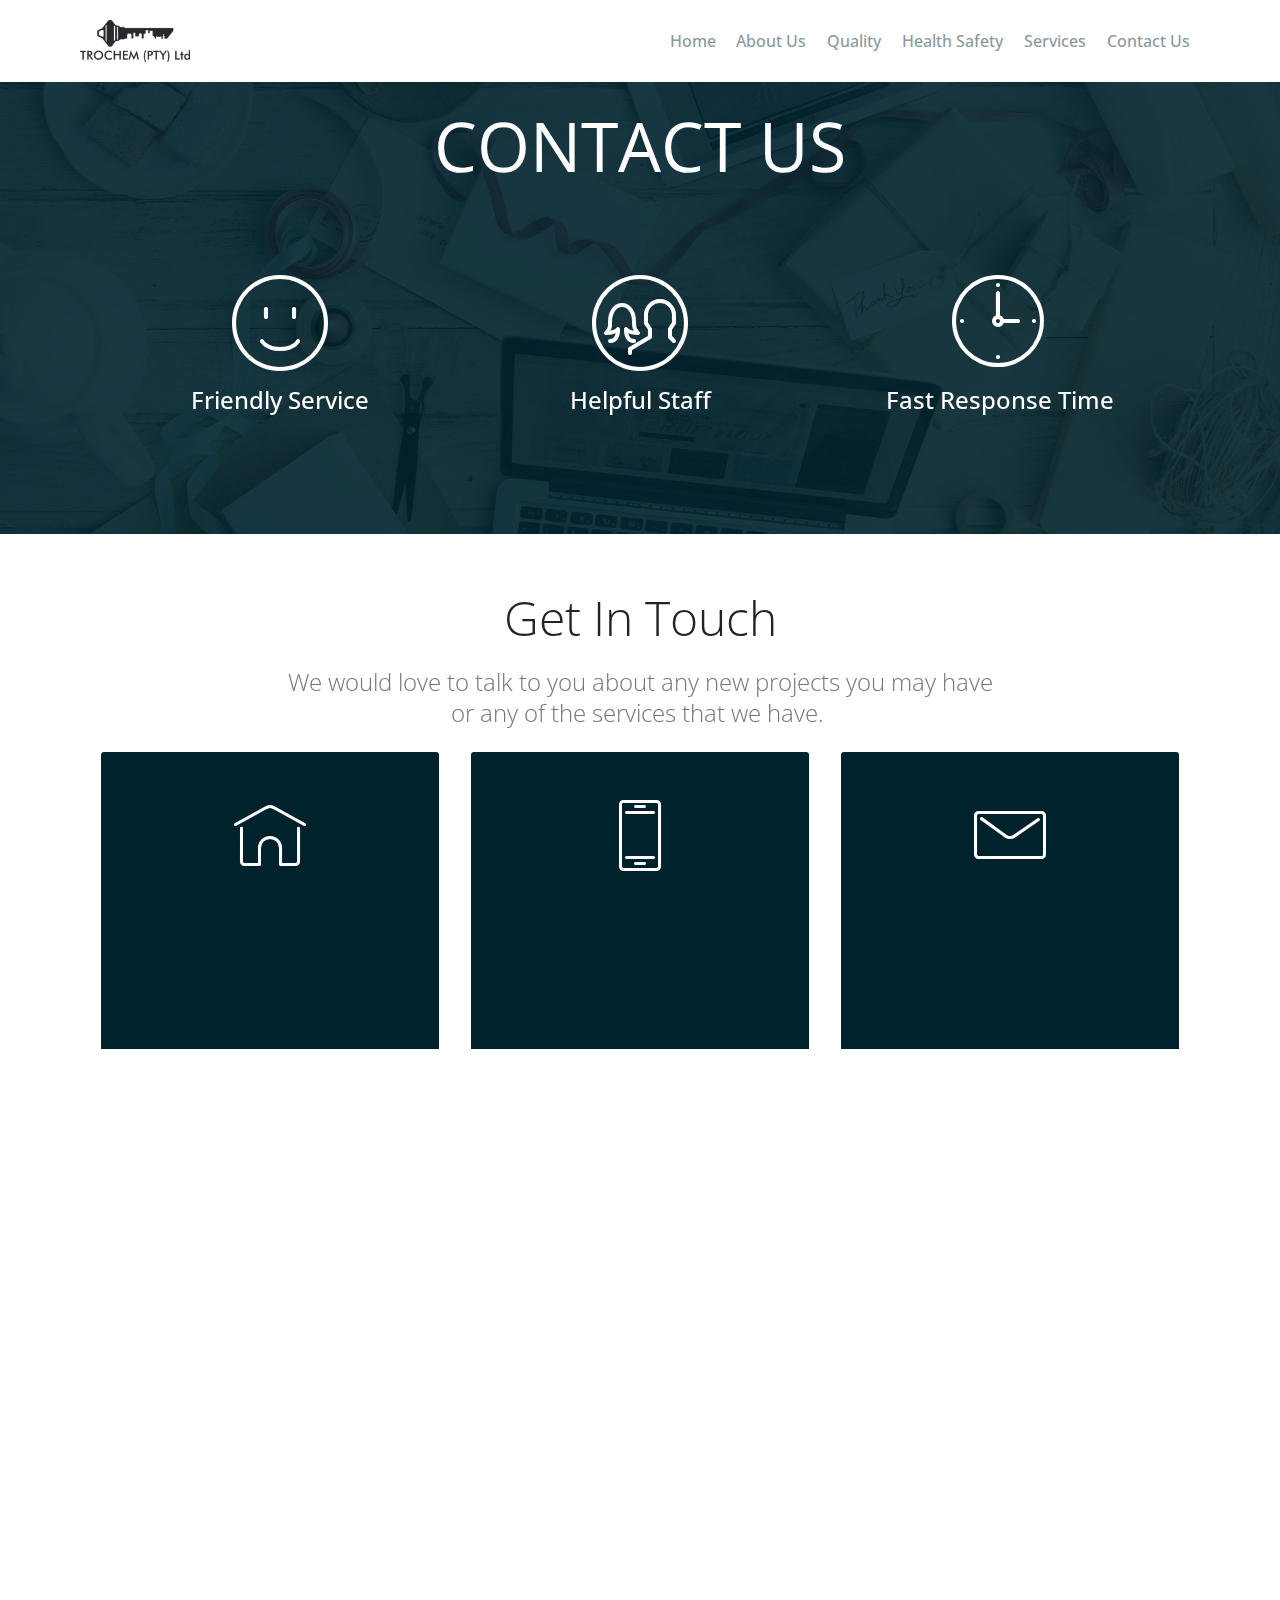
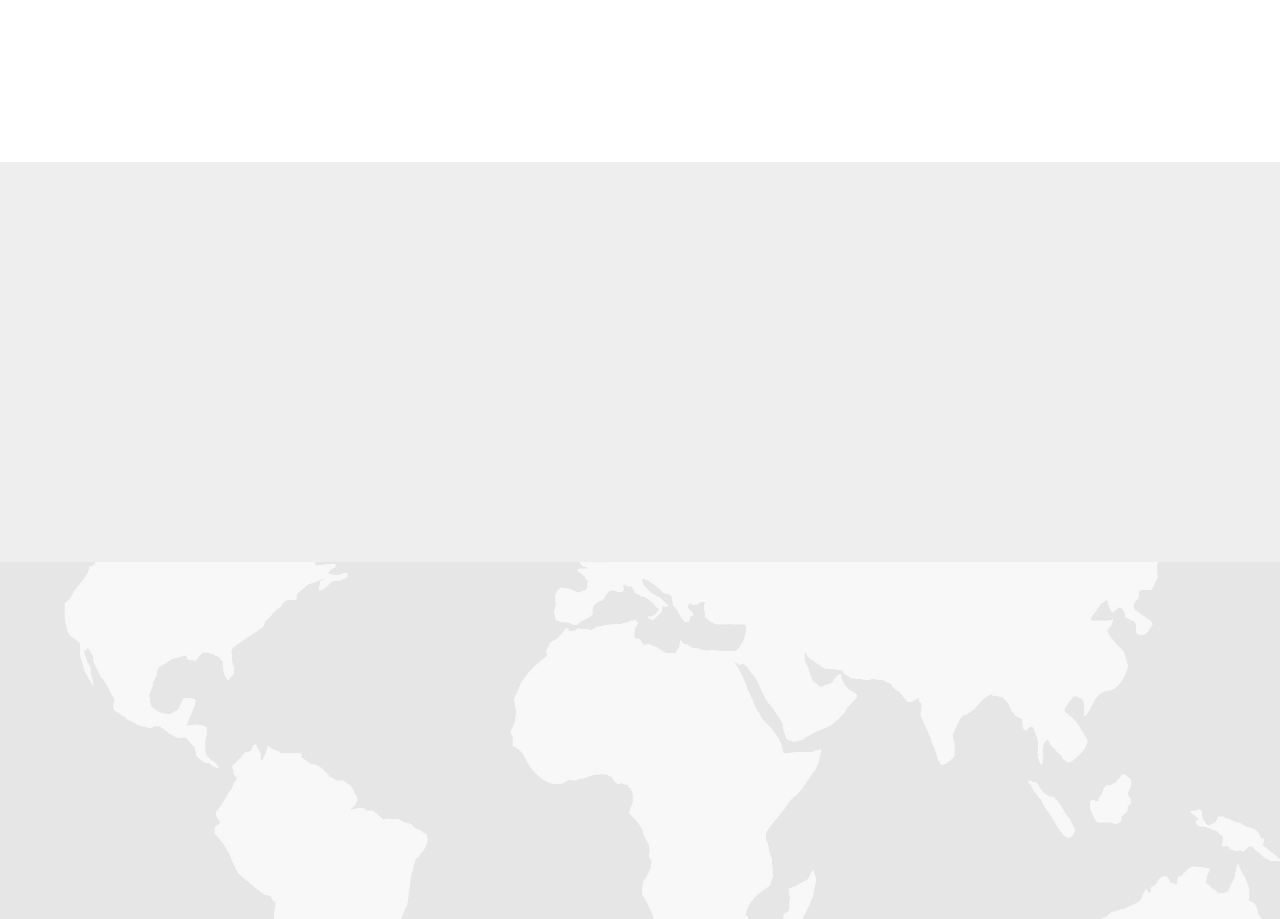
<file: contact.html>
<!DOCTYPE html>
<html  >
<head>
  <!-- Site made with Mobirise Website Builder v4.9.6, https://mobirise.com -->
  <meta charset="UTF-8">
  <meta http-equiv="X-UA-Compatible" content="IE=edge">
  <meta name="generator" content="Mobirise v4.9.6, mobirise.com">
  <meta name="viewport" content="width=device-width, initial-scale=1, minimum-scale=1">
  <link rel="shortcut icon" href="assets/images/logo-177x106.png" type="image/x-icon">
  <meta name="description" content="Website Creator Description">
  
  <title>Contact Us</title>
  <link rel="stylesheet" href="assets/web/assets/mobirise-icons/mobirise-icons.css">
  <link rel="stylesheet" href="assets/tether/tether.min.css">
  <link rel="stylesheet" href="assets/soundcloud-plugin/style.css">
  <link rel="stylesheet" href="assets/bootstrap/css/bootstrap.min.css">
  <link rel="stylesheet" href="assets/bootstrap/css/bootstrap-grid.min.css">
  <link rel="stylesheet" href="assets/bootstrap/css/bootstrap-reboot.min.css">
  <link rel="stylesheet" href="assets/socicon/css/styles.css">
  <link rel="stylesheet" href="assets/animatecss/animate.min.css">
  <link rel="stylesheet" href="assets/dropdown/css/style.css">
  <link rel="stylesheet" href="assets/theme/css/style.css">
  <link rel="stylesheet" href="assets/mobirise/css/mbr-additional.css" type="text/css">
  
  
  
</head>
<body>
  <section class="menu cid-rjMcYPmch7" once="menu" id="menu2-3e">

    

    <nav class="navbar navbar-expand beta-menu navbar-dropdown align-items-center navbar-fixed-top navbar-toggleable-sm">
        <button class="navbar-toggler navbar-toggler-right" type="button" data-toggle="collapse" data-target="#navbarSupportedContent" aria-controls="navbarSupportedContent" aria-expanded="false" aria-label="Toggle navigation">
            <div class="hamburger">
                <span></span>
                <span></span>
                <span></span>
                <span></span>
            </div>
        </button>
        <div class="menu-logo">
            <div class="navbar-brand">
                <span class="navbar-logo">
                    <a href="index.html">
                        <img src="assets/images/logo-177x106.png" alt="Mobirise" title="" style="height: 4.1rem;">
                    </a>
                </span>
                
            </div>
        </div>
        <div class="collapse navbar-collapse" id="navbarSupportedContent">
            <ul class="navbar-nav nav-dropdown nav-right" data-app-modern-menu="true"><li class="nav-item">
                    <a class="nav-link link text-warning display-4" href="index.html">
                        Home</a>
                </li><li class="nav-item dropdown"><a class="nav-link link text-warning display-4" href="company.html" aria-expanded="false">
                        About Us</a></li><li class="nav-item"><a class="nav-link link text-warning display-4" href="quality.html">
                        Quality</a></li><li class="nav-item"><a class="nav-link link text-warning display-4" href="health.html">
                        Health Safety</a></li><li class="nav-item"><a class="nav-link link text-warning display-4" href="services.html">
                        Services
                    </a></li>
                <li class="nav-item">
                    <a class="nav-link link text-warning display-4" href="contact.html">
                        Contact Us</a>
                </li></ul>
            
        </div>
    </nav>
</section>

<section class="engine"><a href="https://mobirise.info/i">site creation software</a></section><section class="header12 cid-riELQhlyP7 mbr-parallax-background" id="header12-l">

    

    <div class="mbr-overlay" style="opacity: 0.9; background-color: rgb(0, 34, 45);">
    </div>

    <div class="container  ">
            <div class="media-container">
                <div class="col-md-12 align-center">
                    <h1 class="mbr-section-title pb-3 mbr-white mbr-bold mbr-fonts-style display-1"><span style="font-weight: normal;">
                        CONTACT US</span></h1>
                    
                    

                    <div class="icons-media-container mbr-white">
                        <div class="card col-12 col-md-6 col-lg-4">
                            <div class="icon-block">
                            
                                <span class="mbr-iconfont mbri-smile-face" style="color: rgb(255, 255, 255); fill: rgb(255, 255, 255);"></span>
                            
                            </div>
                            <h5 class="mbr-fonts-style display-5">
                                Friendly Service</h5>
                        </div>

                        <div class="card col-12 col-md-6 col-lg-4">
                            <div class="icon-block">
                                
                                    <span class="mbr-iconfont mbri-users" style="color: rgb(255, 255, 255); fill: rgb(255, 255, 255);"></span>
                                
                            </div>
                            <h5 class="mbr-fonts-style display-5">
                                Helpful Staff</h5>
                        </div>

                        <div class="card col-12 col-md-6 col-lg-4">
                            <div class="icon-block">
                                
                                    <span class="mbr-iconfont mbri-clock" style="color: rgb(255, 255, 255); fill: rgb(255, 255, 255);"></span>
                                
                            </div>
                            <h5 class="mbr-fonts-style display-5">
                                Fast Response Time</h5>
                        </div>

                        
                    </div>
                </div>
            </div>
    </div>

    
</section>

<section class="mbr-section content4 cid-riEMBXLIvw" id="content4-n">

    

    <div class="container">
        <div class="media-container-row">
            <div class="title col-12 col-md-8">
                <h2 class="align-center pb-3 mbr-fonts-style display-2">Get In Touch</h2>
                <h3 class="mbr-section-subtitle align-center mbr-light mbr-fonts-style display-5">
                    We would love to talk to you about any new projects you may have or any of the services that we have.&nbsp;</h3>
                
            </div>
        </div>
    </div>
</section>

<section class="features6 cid-riEMyadII1" id="features6-m">
    
    

    
    <div class="container">
        <div class="media-container-row">

            <div class="card p-3 col-12 col-md-6 col-lg-4">
                <div class="card-img pb-3">
                    <span class="mbr-iconfont mbri-home" style="color: rgb(255, 255, 255); fill: rgb(255, 255, 255);"></span>
                </div>
                <div class="card-box">
                    <h4 class="card-title py-3 mbr-fonts-style display-7"><strong>
                        Address</strong></h4>
                    <p class="mbr-text mbr-fonts-style display-7">43 Platkroon Street,
Onverwacht,
<br>Lephalala,
Limpopo, 0557</p>
                </div>
            </div>

            <div class="card p-3 col-12 col-md-6 col-lg-4">
                <div class="card-img pb-3">
                    <span class="mbr-iconfont mbri-mobile2" style="color: rgb(255, 255, 255); fill: rgb(255, 255, 255);"></span>
                </div>
                <div class="card-box">
                    <h4 class="card-title py-3 mbr-fonts-style display-7"><strong>
                        Contact Number</strong></h4>
                    <p class="mbr-text mbr-fonts-style display-7">
                       <a href="tel:+27-63-353-3433">063 353 3433</a><br><a href="tel:+27-72-998-2502">072 998 2502</a>
                    </p>
                </div>
            </div>

            <div class="card p-3 col-12 col-md-6 col-lg-4">
                <div class="card-img pb-3">
                    <span class="mbr-iconfont mbri-letter" style="color: rgb(255, 255, 255); fill: rgb(255, 255, 255);"></span>
                </div>
                <div class="card-box">
                    <h4 class="card-title py-3 mbr-fonts-style display-7"><strong>
                        Email Address</strong></h4>
                    <p class="mbr-text mbr-fonts-style display-7">
                       <a href="mailto:info@trochem.co.za">info@trochem.co.za</a><br><a href="mailto:support@trochem.co.za">support@trochem.co.za</a>
                    </p>
                </div>
            </div>

            

        </div>

    </div>

</section>

<section class="mbr-section form1 cid-riEN3MFmc2" id="form1-o">

    

    
    <div class="container">
        <div class="row justify-content-center">
            <div class="title col-12 col-lg-8">
                <h2 class="mbr-section-title align-center pb-3 mbr-fonts-style display-2">
                    CONTACT FORM
                </h2>
                <h3 class="mbr-section-subtitle align-center mbr-light pb-3 mbr-fonts-style display-5">Please fill out the form below and we will contact you shortly!</h3>
            </div>
        </div>
    </div>
    <div class="container">
        <div class="row justify-content-center">
            <div class="media-container-column col-lg-8" data-form-type="formoid">
                    <div data-form-alert="" hidden="">Thanks for filling out the form!</div>
            
                    <form class="mbr-form" action="https://mobirise.com/" method="post" data-form-title="Mobirise Form"><input type="hidden" name="email" data-form-email="true" value="PGmJf0ujlXfqqikNdwx93rbxHt59OsYwTHBV7vjmX3hFE8MfX3OhlzNRWjxSUW8s4D0pFpfQ6Fzupx2fM+6GC1NFwxBbQOoeYY84EMsyOJ0d3hcqzVxeBAiY/sV17kB1">
                        <div class="row row-sm-offset">
                            <div class="col-md-4 multi-horizontal" data-for="name">
                                <div class="form-group">
                                    <label class="form-control-label mbr-fonts-style display-7" for="name-form1-o">Name</label>
                                    <input type="text" class="form-control" name="name" data-form-field="Name" required="" id="name-form1-o">
                                </div>
                            </div>
                            <div class="col-md-4 multi-horizontal" data-for="email">
                                <div class="form-group">
                                    <label class="form-control-label mbr-fonts-style display-7" for="email-form1-o">Email</label>
                                    <input type="email" class="form-control" name="email" data-form-field="Email" required="" id="email-form1-o">
                                </div>
                            </div>
                            <div class="col-md-4 multi-horizontal" data-for="phone">
                                <div class="form-group">
                                    <label class="form-control-label mbr-fonts-style display-7" for="phone-form1-o">Phone</label>
                                    <input type="tel" class="form-control" name="phone" data-form-field="Phone" id="phone-form1-o">
                                </div>
                            </div>
                        </div>
                        <div class="form-group" data-for="message">
                            <label class="form-control-label mbr-fonts-style display-7" for="message-form1-o">Message</label>
                            <textarea type="text" class="form-control" name="message" rows="7" data-form-field="Message" id="message-form1-o"></textarea>
                        </div>
            
                        <span class="input-group-btn"><button href="" type="submit" class="btn btn-form btn-warning display-4">SEND FORM</button></span>
                    </form>
            </div>
        </div>
    </div>
</section>

<section class="map1 cid-riEN4VPver" id="map1-p">

     

    <div class="google-map"><iframe frameborder="0" style="border:0" src="https://www.google.com/maps/embed/v1/place?key=AIzaSyAEIpgj38KyLFELm2bK9Y7krBkz1K-cMq8&amp;q=place_id:ChIJ13geafumuR4R-8LQNz9OdMc" allowfullscreen=""></iframe></div>
</section>

<section class="cid-rlapCXpsPi" id="footer1-4h">

    

    <div class="mbr-overlay" style="background-color: rgb(255, 255, 255); opacity: 0.9;"></div>

    <div class="container">
        <div class="media-container-row content text-white">
            <div class="col-12 col-md-3">
                <div class="media-wrap">
                    <a href="index.html">
                        <img src="assets/images/logo-177x106.png" alt="Mobirise" title="">
                    </a>
                </div>
            </div>
            <div class="col-12 col-md-3 mbr-fonts-style display-7">
                <h5 class="pb-3"><strong>
                    ADDRESS
                </strong></h5>
                <p class="mbr-text">43 Platkroon Street,
<br>Onverwacht,
<br>Lephalala,
<br>Limpopo, 0557</p>
            </div>
            <div class="col-12 col-md-3 mbr-fonts-style display-7">
                <h5 class="pb-3"><strong>CONTACT DETAILS</strong></h5>
                <p class="mbr-text"><strong>
                    Email:</strong> <a href="mailto:info@trochem.co.za">info@trochem.co.za</a>
                    <br><strong>Phone:</strong> <a href="tel:+27-63-353-3433">063 353 3433</a>
                    <br><strong>Phone:</strong> <a href="tel:+27-72-998-2502">072 998 2502</a>
                </p>
            </div>
            <div class="col-12 col-md-3 mbr-fonts-style display-7">
                <h5 class="pb-3"><strong>
                    NAVIGATION
                </strong></h5>
                <p class="mbr-text"><a href="index.html" class="text-black">Home </a>
<br><a href="company.html" class="text-black">About Us</a>
<br><a href="services.html" class="text-black">Services</a>
<br><a href="contact.html" class="text-black">Contact Us</a></p>
            </div>
        </div>
        <div class="footer-lower">
            <div class="media-container-row">
                <div class="col-sm-12">
                    <hr>
                </div>
            </div>
            <div class="media-container-row mbr-white">
                <div class="col-sm-6 copyright">
                    <p class="mbr-text mbr-fonts-style display-7">
                        © Copyright 2019 <strong>Trochem (Pty) Ltd</strong> - All Rights Reserved
                    </p>
                </div>
                <div class="col-md-6">
                    
                </div>
            </div>
        </div>
    </div>
</section>


  <script src="assets/web/assets/jquery/jquery.min.js"></script>
  <script src="assets/popper/popper.min.js"></script>
  <script src="assets/tether/tether.min.js"></script>
  <script src="assets/bootstrap/js/bootstrap.min.js"></script>
  <script src="assets/parallax/jarallax.min.js"></script>
  <script src="assets/vimeoplayer/jquery.mb.vimeo_player.js"></script>
  <script src="assets/viewportchecker/jquery.viewportchecker.js"></script>
  <script src="assets/dropdown/js/script.min.js"></script>
  <script src="assets/touchswipe/jquery.touch-swipe.min.js"></script>
  <script src="assets/smoothscroll/smooth-scroll.js"></script>
  <script src="assets/theme/js/script.js"></script>
  <script src="assets/formoid/formoid.min.js"></script>
  
  
  <input name="animation" type="hidden">
  </body>
</html>
</file>
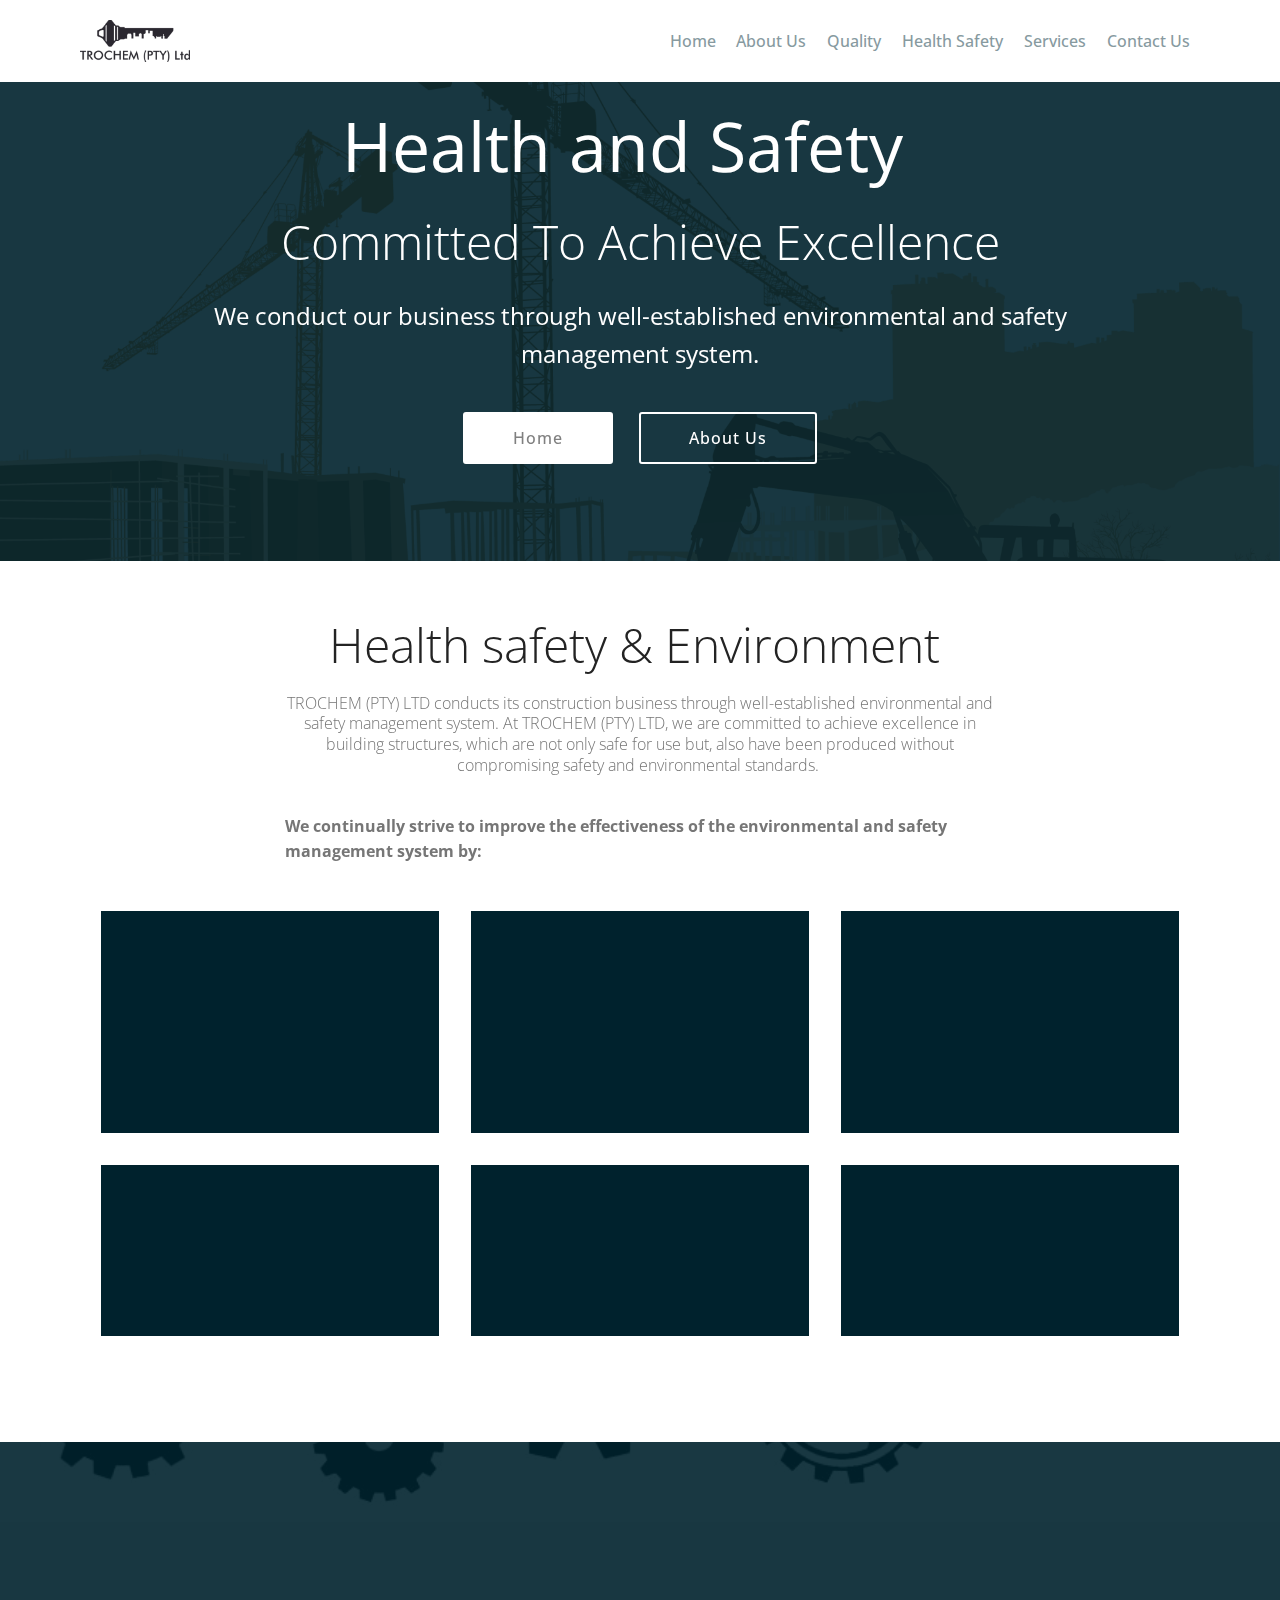
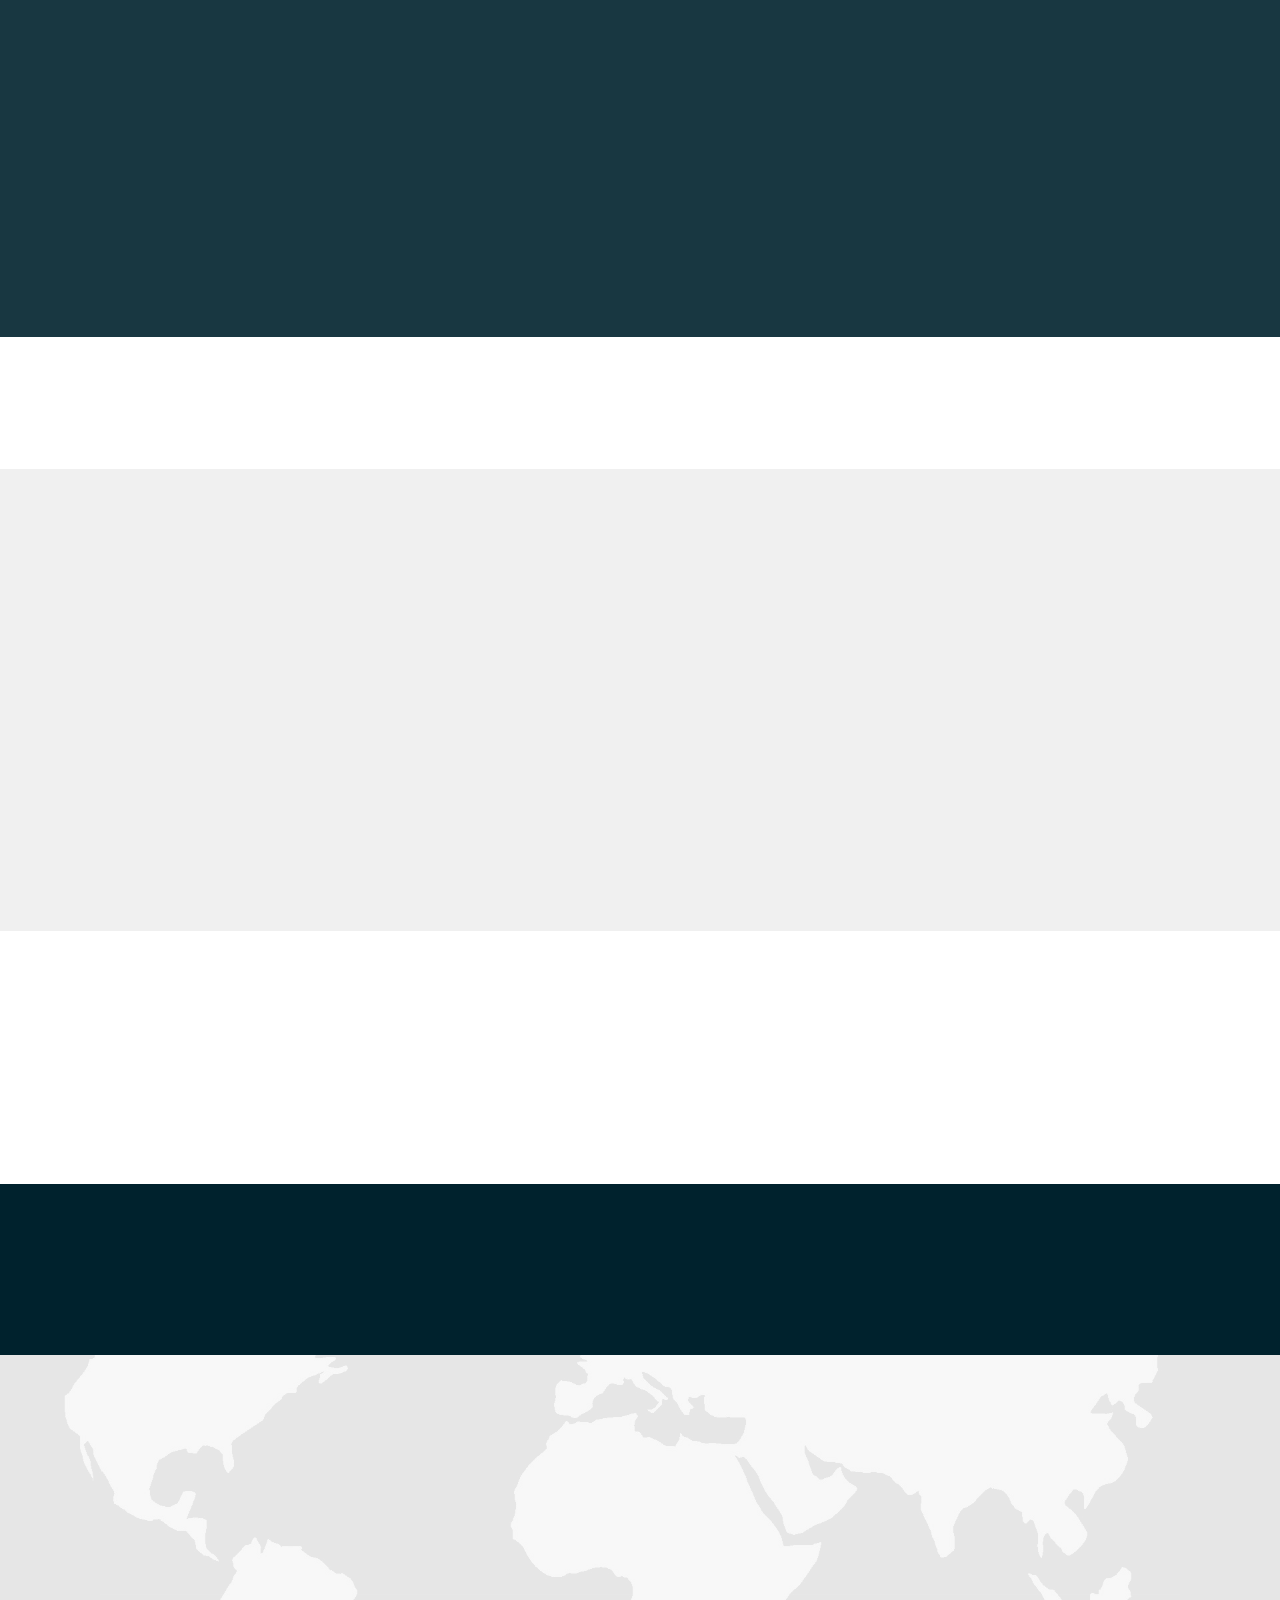
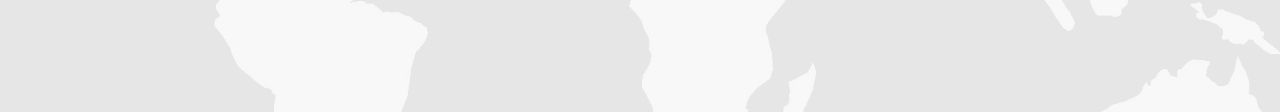
<file: health.html>
<!DOCTYPE html>
<html  >
<head>
  <!-- Site made with Mobirise Website Builder v4.9.6, https://mobirise.com -->
  <meta charset="UTF-8">
  <meta http-equiv="X-UA-Compatible" content="IE=edge">
  <meta name="generator" content="Mobirise v4.9.6, mobirise.com">
  <meta name="viewport" content="width=device-width, initial-scale=1, minimum-scale=1">
  <link rel="shortcut icon" href="assets/images/logo-177x106.png" type="image/x-icon">
  <meta name="description" content="Site Maker Description">
  
  <title>Health Safety</title>
  <link rel="stylesheet" href="assets/web/assets/mobirise-icons/mobirise-icons.css">
  <link rel="stylesheet" href="assets/tether/tether.min.css">
  <link rel="stylesheet" href="assets/soundcloud-plugin/style.css">
  <link rel="stylesheet" href="assets/bootstrap/css/bootstrap.min.css">
  <link rel="stylesheet" href="assets/bootstrap/css/bootstrap-grid.min.css">
  <link rel="stylesheet" href="assets/bootstrap/css/bootstrap-reboot.min.css">
  <link rel="stylesheet" href="assets/socicon/css/styles.css">
  <link rel="stylesheet" href="assets/animatecss/animate.min.css">
  <link rel="stylesheet" href="assets/dropdown/css/style.css">
  <link rel="stylesheet" href="assets/theme/css/style.css">
  <link rel="stylesheet" href="assets/mobirise/css/mbr-additional.css" type="text/css">
  
  
  
</head>
<body>
  <section class="menu cid-rjMd5Gygmb" once="menu" id="menu2-3h">

    

    <nav class="navbar navbar-expand beta-menu navbar-dropdown align-items-center navbar-fixed-top navbar-toggleable-sm">
        <button class="navbar-toggler navbar-toggler-right" type="button" data-toggle="collapse" data-target="#navbarSupportedContent" aria-controls="navbarSupportedContent" aria-expanded="false" aria-label="Toggle navigation">
            <div class="hamburger">
                <span></span>
                <span></span>
                <span></span>
                <span></span>
            </div>
        </button>
        <div class="menu-logo">
            <div class="navbar-brand">
                <span class="navbar-logo">
                    <a href="index.html">
                        <img src="assets/images/logo-177x106.png" alt="Mobirise" title="" style="height: 4.1rem;">
                    </a>
                </span>
                
            </div>
        </div>
        <div class="collapse navbar-collapse" id="navbarSupportedContent">
            <ul class="navbar-nav nav-dropdown nav-right" data-app-modern-menu="true"><li class="nav-item">
                    <a class="nav-link link text-warning display-4" href="index.html">
                        Home</a>
                </li><li class="nav-item dropdown"><a class="nav-link link text-warning display-4" href="company.html" aria-expanded="false">
                        About Us</a></li><li class="nav-item"><a class="nav-link link text-warning display-4" href="quality.html">
                        Quality</a></li><li class="nav-item"><a class="nav-link link text-warning display-4" href="health.html">
                        Health Safety</a></li><li class="nav-item"><a class="nav-link link text-warning display-4" href="services.html">
                        Services
                    </a></li>
                <li class="nav-item">
                    <a class="nav-link link text-warning display-4" href="contact.html">
                        Contact Us</a>
                </li></ul>
            
        </div>
    </nav>
</section>

<section class="engine"><a href="https://mobirise.info/l">free web templates</a></section><section class="header1 cid-rjLbj8yijO mbr-parallax-background" id="header1-2s">

    

    <div class="mbr-overlay" style="opacity: 0.9; background-color: rgb(0, 34, 45);">
    </div>

    <div class="container">
        <div class="row justify-content-md-center">
            <div class="mbr-white col-md-10">
                <h1 class="mbr-section-title align-center mbr-bold pb-3 mbr-fonts-style display-1"><span style="font-weight: normal;">Health and Safety &nbsp;</span></h1>
                <h3 class="mbr-section-subtitle align-center mbr-light pb-3 mbr-fonts-style display-2">Committed To Achieve Excellence</h3>
                <p class="mbr-text align-center pb-3 mbr-fonts-style display-5">We conduct our business through well-established environmental and safety management system.</p>
                <div class="mbr-section-btn align-center"><a class="btn btn-md btn-white display-4" href="index.html">
                        Home</a>
                    <a class="btn btn-md btn-white-outline display-4" href="company.html">
                        About Us</a></div>
            </div>
        </div>
    </div>

</section>

<section class="mbr-section content4 cid-rjLb77aNsx" id="content4-2r">

    

    <div class="container">
        <div class="media-container-row">
            <div class="title col-12 col-md-8">
                <h2 class="align-center pb-3 mbr-fonts-style display-2">Health safety &amp; Environment&nbsp;</h2>
                <h3 class="mbr-section-subtitle align-center mbr-light mbr-fonts-style display-7">TROCHEM (PTY) LTD conducts its construction business through well-established environmental and safety management system. At TROCHEM (PTY) LTD, we are committed to achieve excellence in building structures, which are not only safe for use but, also have been produced without compromising safety and environmental standards.&nbsp;</h3>
                
            </div>
        </div>
    </div>
</section>

<section class="mbr-section article content1 cid-rjLerR0yub" id="content1-2t">
    
     

    <div class="container">
        <div class="media-container-row">
            <div class="mbr-text col-12 col-md-8 mbr-fonts-style display-7"><strong>We continually strive to improve the effectiveness of the environmental and safety management system by:</strong></div>
        </div>
    </div>
</section>

<section class="features4 cid-rjPdv6ZS4W" id="features4-3o">
    
         

    
    <div class="container">
        <div class="media-container-row">
            <div class="card p-3 col-12 col-md-6 col-lg-4">
                <div class="card-wrapper media-container-row media-container-row">
                    <div class="card-box">
                        <h4 class="card-title pb-3 mbr-fonts-style display-5">Implementing</h4>
                        <p class="mbr-text mbr-fonts-style display-7">
                            Adopting, implementing environmental responsibilities and safe working practices, methods and standards
                        </p>
                    </div>
                </div>
            </div>

            <div class="card p-3 col-12 col-md-6 col-12 col-md-6 col-lg-4">
                <div class="card-wrapper media-container-row">
                    <div class="card-box">
                        <h4 class="card-title pb-3 mbr-fonts-style display-5">Waste Management</h4>
                        <p class="mbr-text mbr-fonts-style display-7">
                            Institutionalising effective and efficient waste management system by reduction, recycling and reuse techniques  
                        </p>
                    </div>
                </div>
            </div>

            <div class="card p-3 col-12 col-md-6 col-lg-4">
                <div class="card-wrapper media-container-row">
                    <div class="card-box">
                        <h4 class="card-title pb-3 mbr-fonts-style display-5">Promoting Awareness</h4>
                        <p class="mbr-text mbr-fonts-style display-7">
                            Promoting awareness among our employees, sub-contractors and costumers for enhancing the wellbeing of our personnel.</p>
                    </div>
                </div>
            </div>

            
        </div>
    </div>
</section>

<section class="features4 cid-rjPdvKsM5W" id="features4-3p">
    
         

    
    <div class="container">
        <div class="media-container-row">
            <div class="card p-3 col-12 col-md-6 col-lg-4">
                <div class="card-wrapper media-container-row media-container-row">
                    <div class="card-box">
                        <h4 class="card-title pb-3 mbr-fonts-style display-5">Regulatory
                        </h4>
                        <p class="mbr-text mbr-fonts-style display-7">
                            Complying with legislative and regulatory requirements 
                        </p>
                    </div>
                </div>
            </div>

            <div class="card p-3 col-12 col-md-6 col-12 col-md-6 col-lg-4">
                <div class="card-wrapper media-container-row">
                    <div class="card-box">
                        <h4 class="card-title pb-3 mbr-fonts-style display-5">Controlling Pollution</h4>
                        <p class="mbr-text mbr-fonts-style display-7">
                            Avoiding, reducing and controlling pollution
                        </p>
                    </div>
                </div>
            </div>

            <div class="card p-3 col-12 col-md-6 col-lg-4">
                <div class="card-wrapper media-container-row">
                    <div class="card-box">
                        <h4 class="card-title pb-3 mbr-fonts-style display-5">Preventing Accidents</h4>
                        <p class="mbr-text mbr-fonts-style display-7">
                            Preventing accidents related to men, materials and machines
                        </p>
                    </div>
                </div>
            </div>

            
        </div>
    </div>
</section>

<section class="mbr-section info3 cid-rjLfmonLVh mbr-parallax-background" id="info3-2v">

    

    <div class="mbr-overlay" style="opacity: 0.9; background-color: rgb(0, 34, 45);">
    </div>

    <div class="container">
        <div class="row justify-content-center">
            <div class="media-container-column title col-12 col-md-10">
                <h2 class="align-left mbr-bold mbr-white pb-3 mbr-fonts-style display-2"><span style="font-weight: normal;">Health, Safety and Environment Issues</span></h2>
                <h3 class="mbr-section-subtitle align-left mbr-light mbr-white pb-3 mbr-fonts-style display-5">At TROCHEM (PTY) LTD, health, safety and environment issues at project sites are always given priority. Every project site will be managed by trained and qualified safety personnel. 
Project-specific HSE plans are prepared for every site, defining all activities, attendant hazard analysis, responsibilities of personnel as regards to the HSE plan, emergency response plan, etc. The entire workforce and site personnel are provided with adequate PPEs in accordance with hazard involvement. &nbsp;<div><br></div></h3>
                
                
            </div>
        </div>
    </div>
</section>

<section class="mbr-section content4 cid-rjLpYiAQ8f" id="content4-2x">

    

    <div class="container">
        <div class="media-container-row">
            <div class="title col-12 col-md-8">
                <h2 class="align-center pb-3 mbr-fonts-style display-2">Onsite HSE activities include</h2>
                
                
            </div>
        </div>
    </div>
</section>

<section class="features2 cid-rjLhiW4wo8 mbr-parallax-background" id="features2-2w">

    

    <div class="mbr-overlay" style="opacity: 0.9; background-color: rgb(239, 239, 239);">
    </div>
    
    <div class="container">
        <div class="media-container-row">
            <div class="card p-3 col-12 col-md-6 col-lg-3">
                <div class="card-wrapper">
                    <div class="card-img">
                        <img src="assets/images/in-person-interpreter-training-280x280.png" alt="Mobirise" title="">
                    </div>
                    <div class="card-box">
                        <h4 class="card-title pb-3 mbr-fonts-style display-7">Induction Training</h4>
                        
                    </div>
                </div>
            </div>

            <div class="card p-3 col-12 col-md-6 col-lg-3">
                <div class="card-wrapper">
                    <div class="card-img">
                        <img src="assets/images/tool-280x280.png" alt="Mobirise" title="">
                    </div>
                    <div class="card-box ">
                        <h4 class="card-title pb-3 mbr-fonts-style display-7">Tool-Box Meetings&nbsp;</h4>
                        
                    </div>
                </div>
            </div>

            <div class="card p-3 col-12 col-md-6 col-lg-3">
                <div class="card-wrapper">
                    <div class="card-img">
                        <img src="assets/images/awareness-280x280.png" alt="Mobirise" title="">
                    </div>
                    <div class="card-box">
                        <h4 class="card-title pb-3 mbr-fonts-style display-7">Continual Awareness Programmers</h4>
                        
                    </div>
                </div>
            </div>

            <div class="card p-3 col-12 col-md-6 col-lg-3">
                <div class="card-wrapper">
                    <div class="card-img">
                        <img src="assets/images/safe-492x492.png" alt="Mobirise" title="">
                    </div>
                    <div class="card-box">
                        <h4 class="card-title pb-3 mbr-fonts-style display-7">Safety Promotion Campaigns</h4>
                        
                    </div>
                </div>
            </div>
        </div>
    </div>
</section>

<section class="mbr-section content4 cid-rjLqQf83BY" id="content4-2y">

    

    <div class="container">
        <div class="media-container-row">
            <div class="title col-12 col-md-8">
                
                <h3 class="mbr-section-subtitle align-center mbr-light mbr-fonts-style display-5">Adequate health and hygiene arrangements are made at sites and labour camps with provisions of toilets, canteens, rest rooms, medical check-up, drinking water, vaccination, etc. 
<div>Design, Fabrication &amp; Supply and Erection of Steel products 
</div></h3>
                
            </div>
        </div>
    </div>
</section>

<section class="mbr-section info2 cid-rlaotC809v" id="info2-4b">

    

    

    <div class="container">
        <div class="row main justify-content-center">
            <div class="media-container-column col-12 col-lg-3 col-md-4">
                <div class="mbr-section-btn align-left py-4"><a class="btn btn-warning display-4" href="contact.html">
                    
                    CONTACT US</a></div>
            </div>
            <div class="media-container-column title col-12 col-lg-7 col-md-6">
                <h2 class="align-right mbr-bold mbr-white pb-3 mbr-fonts-style display-2"><span style="font-weight: normal;">FOR MORE INFORMATION</span></h2>
                <h3 class="mbr-section-subtitle align-right mbr-light mbr-white mbr-fonts-style display-5">
                    Please contact us for any questions or information</h3>
            </div>
        </div>
    </div>
</section>

<section class="cid-rlaou0aPZz" id="footer1-4c">

    

    <div class="mbr-overlay" style="background-color: rgb(255, 255, 255); opacity: 0.9;"></div>

    <div class="container">
        <div class="media-container-row content text-white">
            <div class="col-12 col-md-3">
                <div class="media-wrap">
                    <a href="index.html">
                        <img src="assets/images/logo-177x106.png" alt="Mobirise" title="">
                    </a>
                </div>
            </div>
            <div class="col-12 col-md-3 mbr-fonts-style display-7">
                <h5 class="pb-3"><strong>
                    ADDRESS
                </strong></h5>
                <p class="mbr-text">43 Platkroon Street,
<br>Onverwacht,
<br>Lephalala,
<br>Limpopo, 0557</p>
            </div>
            <div class="col-12 col-md-3 mbr-fonts-style display-7">
                <h5 class="pb-3"><strong>CONTACT DETAILS</strong></h5>
                <p class="mbr-text"><strong>
                    Email:</strong> <a href="mailto:info@trochem.co.za">info@trochem.co.za</a>
                    <br><strong>Phone:</strong> <a href="tel:+27-63-353-3433">063 353 3433</a>
                    <br><strong>Phone:</strong> <a href="tel:+27-72-998-2502">072 998 2502</a>
                </p>
            </div>
            <div class="col-12 col-md-3 mbr-fonts-style display-7">
                <h5 class="pb-3"><strong>
                    NAVIGATION
                </strong></h5>
                <p class="mbr-text"><a href="index.html" class="text-black">Home </a>
<br><a href="company.html" class="text-black">About Us</a>
<br><a href="services.html" class="text-black">Services</a>
<br><a href="contact.html" class="text-black">Contact Us</a></p>
            </div>
        </div>
        <div class="footer-lower">
            <div class="media-container-row">
                <div class="col-sm-12">
                    <hr>
                </div>
            </div>
            <div class="media-container-row mbr-white">
                <div class="col-sm-6 copyright">
                    <p class="mbr-text mbr-fonts-style display-7">
                        © Copyright 2019 <strong>Trochem (Pty) Ltd</strong> - All Rights Reserved
                    </p>
                </div>
                <div class="col-md-6">
                    
                </div>
            </div>
        </div>
    </div>
</section>


  <script src="assets/web/assets/jquery/jquery.min.js"></script>
  <script src="assets/popper/popper.min.js"></script>
  <script src="assets/tether/tether.min.js"></script>
  <script src="assets/bootstrap/js/bootstrap.min.js"></script>
  <script src="assets/smoothscroll/smooth-scroll.js"></script>
  <script src="assets/viewportchecker/jquery.viewportchecker.js"></script>
  <script src="assets/dropdown/js/script.min.js"></script>
  <script src="assets/touchswipe/jquery.touch-swipe.min.js"></script>
  <script src="assets/parallax/jarallax.min.js"></script>
  <script src="assets/theme/js/script.js"></script>
  
  
  <input name="animation" type="hidden">
  </body>
</html>
</file>
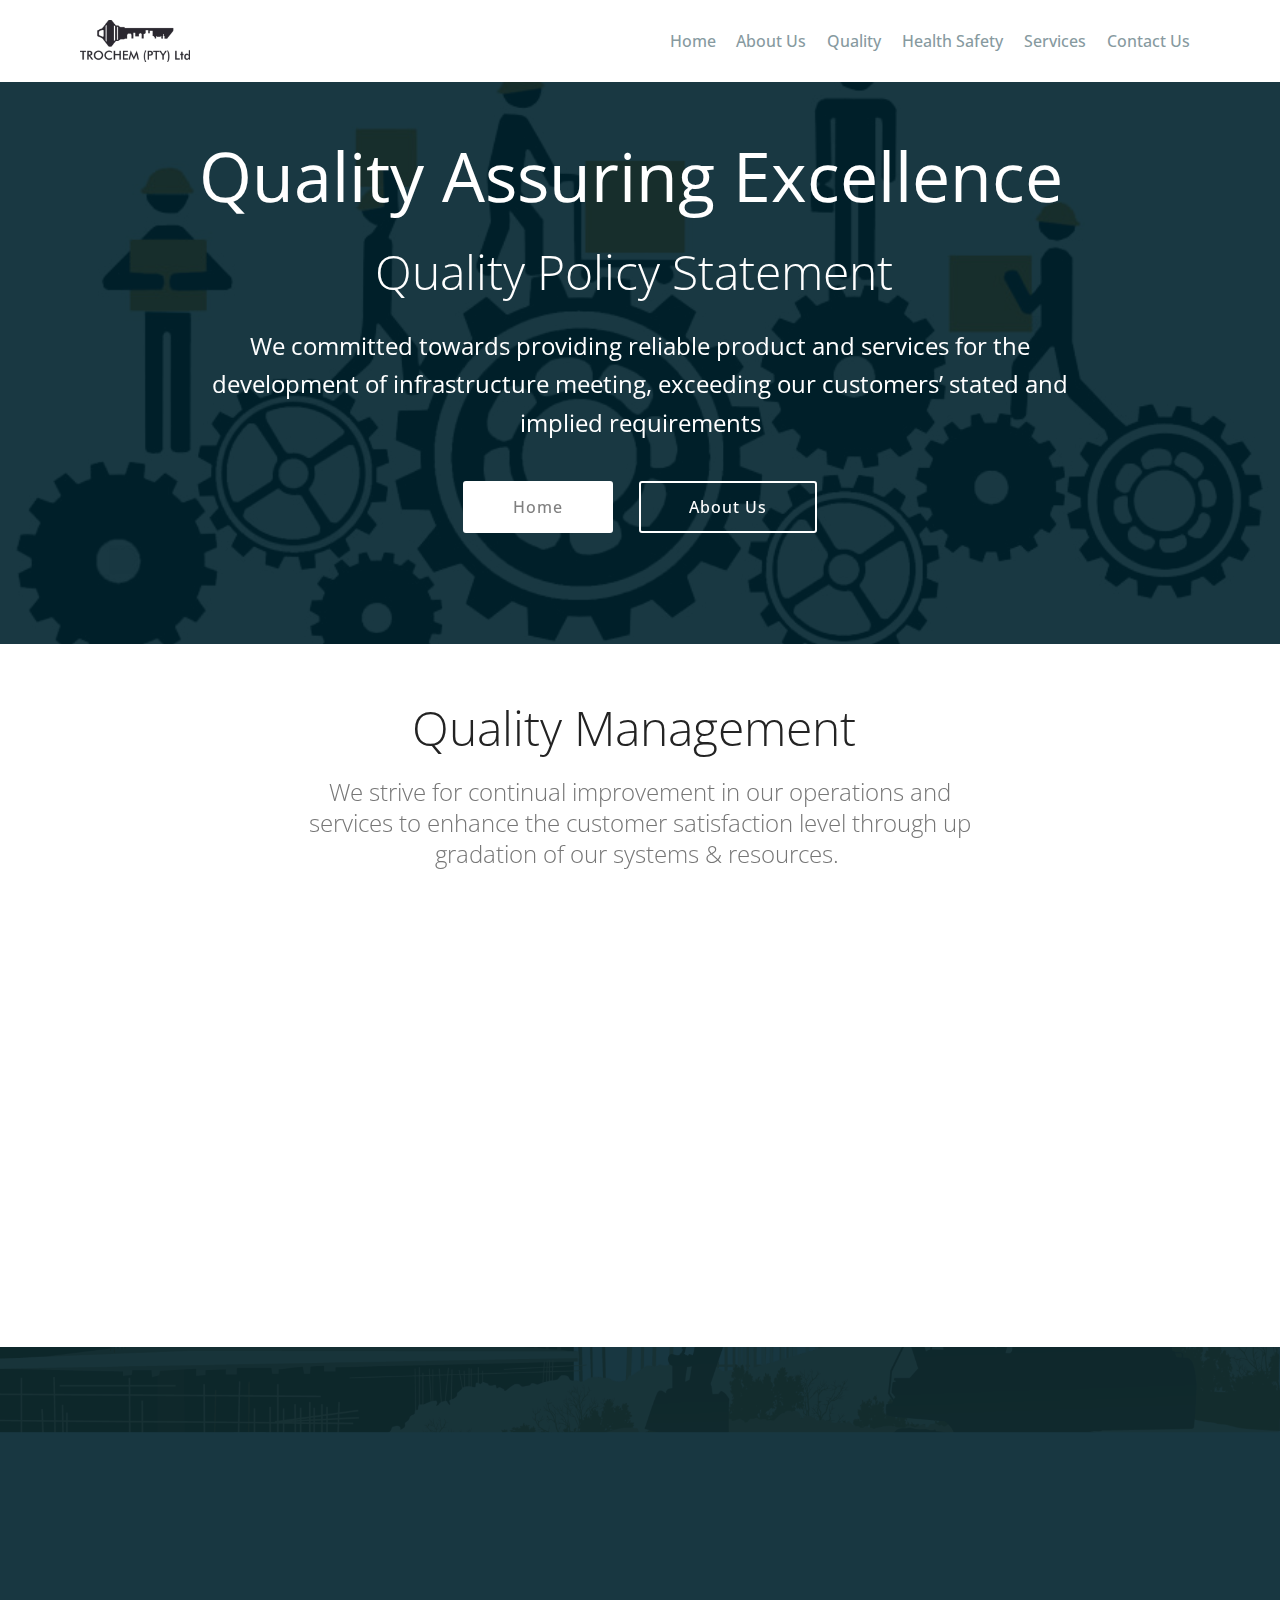
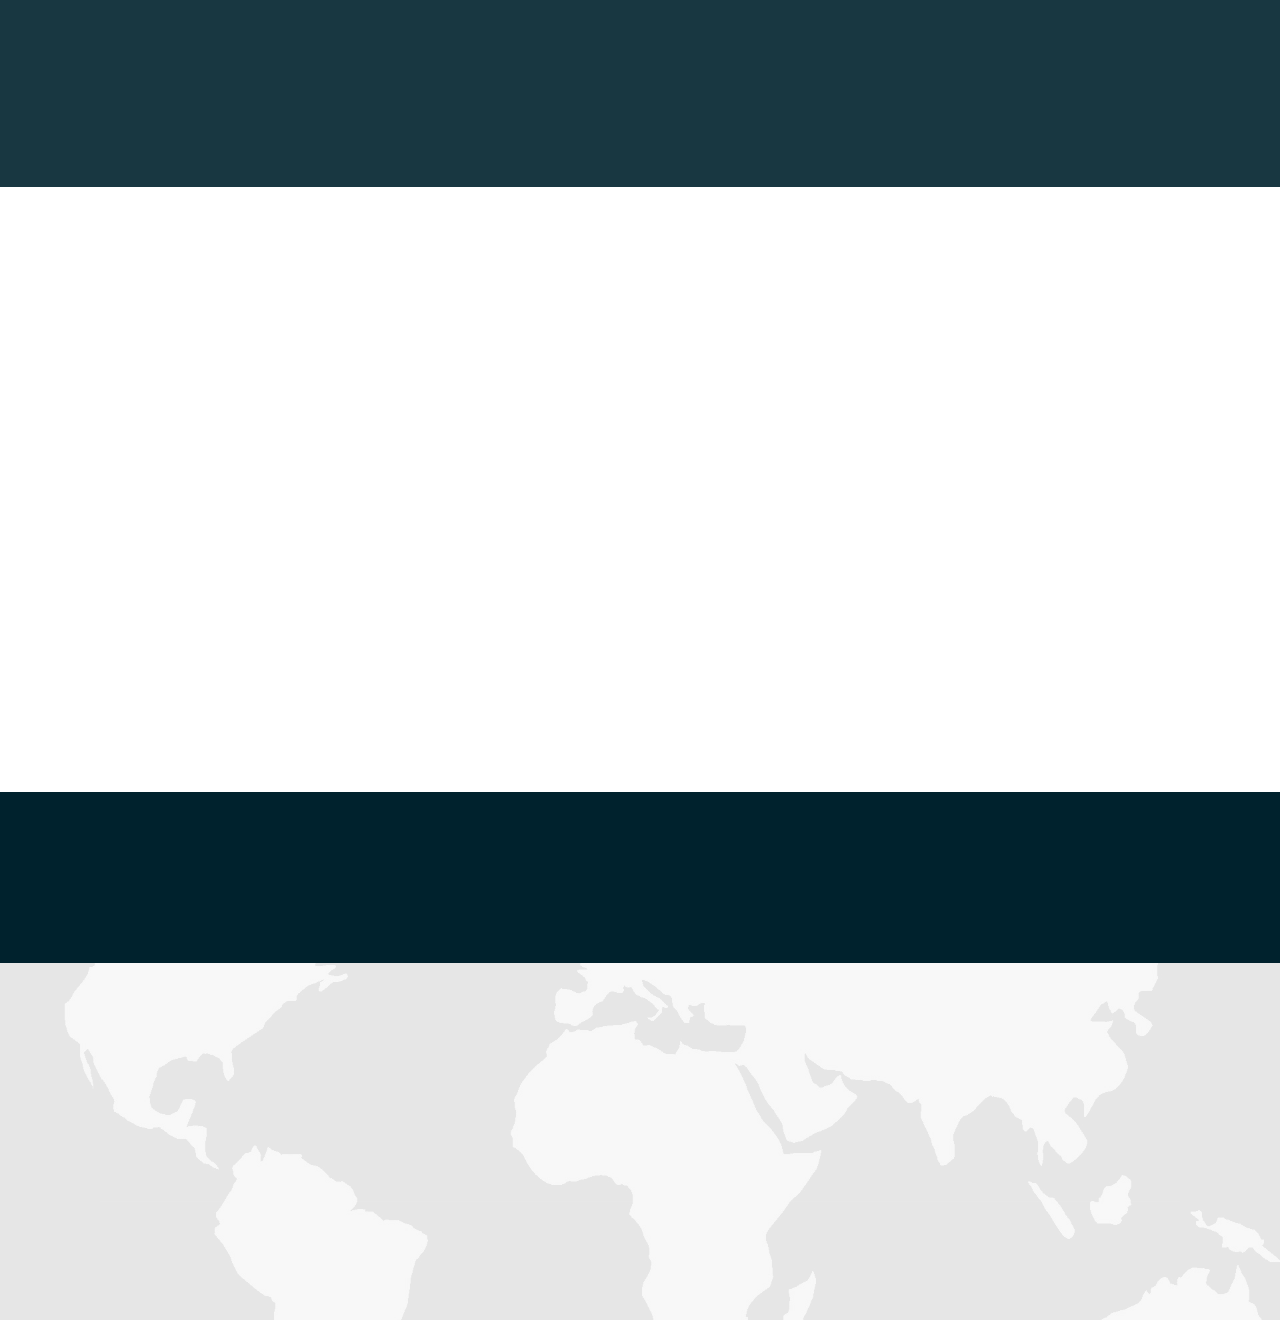
<file: quality.html>
<!DOCTYPE html>
<html  >
<head>
  <!-- Site made with Mobirise Website Builder v4.9.6, https://mobirise.com -->
  <meta charset="UTF-8">
  <meta http-equiv="X-UA-Compatible" content="IE=edge">
  <meta name="generator" content="Mobirise v4.9.6, mobirise.com">
  <meta name="viewport" content="width=device-width, initial-scale=1, minimum-scale=1">
  <link rel="shortcut icon" href="assets/images/logo-177x106.png" type="image/x-icon">
  <meta name="description" content="Website Creator Description">
  
  <title>Quality</title>
  <link rel="stylesheet" href="assets/web/assets/mobirise-icons/mobirise-icons.css">
  <link rel="stylesheet" href="assets/tether/tether.min.css">
  <link rel="stylesheet" href="assets/soundcloud-plugin/style.css">
  <link rel="stylesheet" href="assets/bootstrap/css/bootstrap.min.css">
  <link rel="stylesheet" href="assets/bootstrap/css/bootstrap-grid.min.css">
  <link rel="stylesheet" href="assets/bootstrap/css/bootstrap-reboot.min.css">
  <link rel="stylesheet" href="assets/socicon/css/styles.css">
  <link rel="stylesheet" href="assets/animatecss/animate.min.css">
  <link rel="stylesheet" href="assets/dropdown/css/style.css">
  <link rel="stylesheet" href="assets/theme/css/style.css">
  <link rel="stylesheet" href="assets/mobirise/css/mbr-additional.css" type="text/css">
  
  
  
</head>
<body>
  <section class="menu cid-rjMd3rdcGz" once="menu" id="menu2-3g">

    

    <nav class="navbar navbar-expand beta-menu navbar-dropdown align-items-center navbar-fixed-top navbar-toggleable-sm">
        <button class="navbar-toggler navbar-toggler-right" type="button" data-toggle="collapse" data-target="#navbarSupportedContent" aria-controls="navbarSupportedContent" aria-expanded="false" aria-label="Toggle navigation">
            <div class="hamburger">
                <span></span>
                <span></span>
                <span></span>
                <span></span>
            </div>
        </button>
        <div class="menu-logo">
            <div class="navbar-brand">
                <span class="navbar-logo">
                    <a href="index.html">
                        <img src="assets/images/logo-177x106.png" alt="Mobirise" title="" style="height: 4.1rem;">
                    </a>
                </span>
                
            </div>
        </div>
        <div class="collapse navbar-collapse" id="navbarSupportedContent">
            <ul class="navbar-nav nav-dropdown nav-right" data-app-modern-menu="true"><li class="nav-item">
                    <a class="nav-link link text-warning display-4" href="index.html">
                        Home</a>
                </li><li class="nav-item dropdown"><a class="nav-link link text-warning display-4" href="company.html" aria-expanded="false">
                        About Us</a></li><li class="nav-item"><a class="nav-link link text-warning display-4" href="quality.html">
                        Quality</a></li><li class="nav-item"><a class="nav-link link text-warning display-4" href="health.html">
                        Health Safety</a></li><li class="nav-item"><a class="nav-link link text-warning display-4" href="services.html">
                        Services
                    </a></li>
                <li class="nav-item">
                    <a class="nav-link link text-warning display-4" href="contact.html">
                        Contact Us</a>
                </li></ul>
            
        </div>
    </nav>
</section>

<section class="engine"><a href="https://mobirise.info/k">develop your own website</a></section><section class="header1 cid-rjKUF8VJvZ mbr-parallax-background" id="header1-2a">

    

    <div class="mbr-overlay" style="opacity: 0.9; background-color: rgb(0, 34, 45);">
    </div>

    <div class="container">
        <div class="row justify-content-md-center">
            <div class="mbr-white col-md-10">
                <h1 class="mbr-section-title align-center mbr-bold pb-3 mbr-fonts-style display-1"><span style="font-weight: normal;">Quality Assuring Excellence&nbsp;</span></h1>
                <h3 class="mbr-section-subtitle align-center mbr-light pb-3 mbr-fonts-style display-2">Quality Policy Statement&nbsp;</h3>
                <p class="mbr-text align-center pb-3 mbr-fonts-style display-5">We committed towards providing reliable product and services for the development of infrastructure meeting, exceeding our customers’ stated and implied requirements
                </p>
                <div class="mbr-section-btn align-center"><a class="btn btn-md btn-white display-4" href="index.html">
                        Home</a>
                    <a class="btn btn-md btn-white-outline display-4" href="company.html">
                        About Us</a></div>
            </div>
        </div>
    </div>

</section>

<section class="mbr-section content4 cid-rjKYjto3W4" id="content4-2b">

    

    <div class="container">
        <div class="media-container-row">
            <div class="title col-12 col-md-8">
                <h2 class="align-center pb-3 mbr-fonts-style display-2">Quality Management&nbsp;</h2>
                <h3 class="mbr-section-subtitle align-center mbr-light mbr-fonts-style display-5">We strive for continual improvement in our operations and services to enhance the customer satisfaction level through up gradation of our systems &amp; resources.&nbsp;</h3>
                
            </div>
        </div>
    </div>
</section>

<section class="features17 cid-rjKZ23ryBm" id="features17-2d">
    
    

    
    <div class="container-fluid">
        <div class="media-container-row">
            <div class="card p-3 col-12 col-md-6 col-lg-3">
                <div class="card-wrapper">
                    <div class="card-img">
                        <img src="assets/images/digital-marketing-596x392.png" alt="Mobirise" title="">
                    </div>
                    <div class="card-box">
                        <h4 class="card-title pb-3 mbr-fonts-style display-7"><strong>Marketing/Sales&nbsp;</strong></h4>
                        <p class="mbr-text mbr-fonts-style display-7">
                            Introducing innovative new products as per customer requirements 
                        </p>
                    </div>
                </div>
            </div>

            <div class="card p-3 col-12 col-md-6 col-lg-3">
                <div class="card-wrapper">
                    <div class="card-img">
                        <img src="assets/images/hr-consulting-payroll-hr2eazy-3-300x290.png" alt="Mobirise" title="">
                    </div>
                    <div class="card-box">
                        <h4 class="card-title pb-3 mbr-fonts-style display-7"><strong>Admin/HR&nbsp;</strong></h4>
                        <p class="mbr-text mbr-fonts-style display-7">
                            To implement minimum 8 hours of training on safety aspect for each employee involved in production activity in calendar year. 
                        </p>
                    </div>
                </div>
            </div>

            <div class="card p-3 col-12 col-md-6 col-lg-3">
                <div class="card-wrapper">
                    <div class="card-img">
                        <img src="assets/images/assessment-clipart-training-evaluation-4-366x301.png" alt="Mobirise" title="">
                    </div>
                    <div class="card-box">
                        <h4 class="card-title pb-3 mbr-fonts-style display-7"><strong>
                            Production/Execution
                        </strong></h4>
                        <p class="mbr-text mbr-fonts-style display-7">
                            To achieve on time project execution as per the planned schedule
                        </p>
                    </div>
                </div>
            </div>

            <div class="card p-3 col-12 col-md-6 col-lg-3">
                <div class="card-wrapper">
                    <div class="card-img">
                        <img src="assets/images/f85529b3b2aa57048ddd5f492001912e-4-596x433.png" alt="Mobirise" title="">
                    </div>
                    <div class="card-box">
                        <h4 class="card-title pb-3 mbr-fonts-style display-7"><strong>Quality Control&nbsp;</strong></h4>
                        <p class="mbr-text mbr-fonts-style display-7">
                           Achieve 0% product quality non-performance, within the acceptance range as defined by customer or standard. 
                        </p>
                    </div>
                </div>
            </div>
            
            
        </div>
    </div>
</section>

<section class="mbr-section info3 cid-rjL4xykeBW mbr-parallax-background" id="info3-2e">

    

    <div class="mbr-overlay" style="opacity: 0.9; background-color: rgb(0, 34, 45);">
    </div>

    <div class="container">
        <div class="row justify-content-center">
            <div class="media-container-column title col-12 col-md-10">
                <h2 class="align-left mbr-bold mbr-white pb-3 mbr-fonts-style display-2"><span style="font-weight: normal;">Quality Management System (QMS) is based on ISO: 9001-2000</span></h2>
                <h3 class="mbr-section-subtitle align-left mbr-light mbr-white pb-3 mbr-fonts-style display-5">Quality Management System (QMS) is based on ISO: 9001-2000 norms.</h3>
                <p class="mbr-text align-left mbr-white mbr-fonts-style display-7">Management of all the project sites under execution is subject to the Quality Management System, as defined in the quality policy and quality manual, with appropriate quality assurance programmer. Suitable quality control measures will be adopted in accordance with approved quality assurance plans at the project sites supported by trained quality control personnel. The company will conduct in-house training programmers for staff members and workmen at the sites periodically. &nbsp;<br></p>
                
            </div>
        </div>
    </div>
</section>

<section class="features2 cid-rjL76ZxhYH" id="features2-2i">

    

    
    
    <div class="container">
        <div class="media-container-row">
            <div class="card p-3 col-12 col-md-6 col-lg-4">
                <div class="card-wrapper">
                    <div class="card-img">
                        <img src="assets/images/qualified-personnel-676x676.png" alt="Mobirise" title="">
                    </div>
                    <div class="card-box">
                        <h4 class="card-title pb-3 mbr-fonts-style display-5">Qualified Personnel</h4>
                        <p class="mbr-text mbr-fonts-style display-7">We employs qualified Personnel involved in various projects nationwide centered mostly in the engineering design, construction and procurement of services and materials</p>
                    </div>
                </div>
            </div>

            <div class="card p-3 col-12 col-md-6 col-lg-4">
                <div class="card-wrapper">
                    <div class="card-img">
                        <img src="assets/images/quality-management-676x676.png" alt="Mobirise" title="">
                    </div>
                    <div class="card-box ">
                        <h4 class="card-title pb-3 mbr-fonts-style display-5">
                            Quality Management</h4>
                        <p class="mbr-text mbr-fonts-style display-7">Management of all the project sites under execution is subject to the Quality Management System, as defined in the quality policy and quality manual</p>
                    </div>
                </div>
            </div>

            <div class="card p-3 col-12 col-md-6 col-lg-4">
                <div class="card-wrapper">
                    <div class="card-img">
                        <img src="assets/images/product-quality-676x676.png" alt="Mobirise" title="">
                    </div>
                    <div class="card-box">
                        <h4 class="card-title pb-3 mbr-fonts-style display-5">
                            Product Quality</h4>
                        <p class="mbr-text mbr-fonts-style display-7">Our clients are ensured the highest levels of product quality and workmanship including on-time completion.&nbsp;</p>
                    </div>
                </div>
            </div>

            
        </div>
    </div>
</section>

<section class="mbr-section info2 cid-rlaoVASpnT" id="info2-4d">

    

    

    <div class="container">
        <div class="row main justify-content-center">
            <div class="media-container-column col-12 col-lg-3 col-md-4">
                <div class="mbr-section-btn align-left py-4"><a class="btn btn-warning display-4" href="contact.html">
                    
                    CONTACT US</a></div>
            </div>
            <div class="media-container-column title col-12 col-lg-7 col-md-6">
                <h2 class="align-right mbr-bold mbr-white pb-3 mbr-fonts-style display-2"><span style="font-weight: normal;">FOR MORE INFORMATION</span></h2>
                <h3 class="mbr-section-subtitle align-right mbr-light mbr-white mbr-fonts-style display-5">
                    Please contact us for any questions or information</h3>
            </div>
        </div>
    </div>
</section>

<section class="cid-rlaoVYDiMl" id="footer1-4e">

    

    <div class="mbr-overlay" style="background-color: rgb(255, 255, 255); opacity: 0.9;"></div>

    <div class="container">
        <div class="media-container-row content text-white">
            <div class="col-12 col-md-3">
                <div class="media-wrap">
                    <a href="index.html">
                        <img src="assets/images/logo-177x106.png" alt="Mobirise" title="">
                    </a>
                </div>
            </div>
            <div class="col-12 col-md-3 mbr-fonts-style display-7">
                <h5 class="pb-3"><strong>
                    ADDRESS
                </strong></h5>
                <p class="mbr-text">43 Platkroon Street,
<br>Onverwacht,
<br>Lephalala,
<br>Limpopo, 0557</p>
            </div>
            <div class="col-12 col-md-3 mbr-fonts-style display-7">
                <h5 class="pb-3"><strong>CONTACT DETAILS</strong></h5>
                <p class="mbr-text"><strong>
                    Email:</strong> <a href="mailto:info@trochem.co.za">info@trochem.co.za</a>
                    <br><strong>Phone:</strong> <a href="tel:+27-63-353-3433">063 353 3433</a>
                    <br><strong>Phone:</strong> <a href="tel:+27-72-998-2502">072 998 2502</a>
                </p>
            </div>
            <div class="col-12 col-md-3 mbr-fonts-style display-7">
                <h5 class="pb-3"><strong>
                    NAVIGATION
                </strong></h5>
                <p class="mbr-text"><a href="index.html" class="text-black">Home </a>
<br><a href="company.html" class="text-black">About Us</a>
<br><a href="services.html" class="text-black">Services</a>
<br><a href="contact.html" class="text-black">Contact Us</a></p>
            </div>
        </div>
        <div class="footer-lower">
            <div class="media-container-row">
                <div class="col-sm-12">
                    <hr>
                </div>
            </div>
            <div class="media-container-row mbr-white">
                <div class="col-sm-6 copyright">
                    <p class="mbr-text mbr-fonts-style display-7">
                        © Copyright 2019 <strong>Trochem (Pty) Ltd</strong> - All Rights Reserved
                    </p>
                </div>
                <div class="col-md-6">
                    
                </div>
            </div>
        </div>
    </div>
</section>


  <script src="assets/web/assets/jquery/jquery.min.js"></script>
  <script src="assets/popper/popper.min.js"></script>
  <script src="assets/tether/tether.min.js"></script>
  <script src="assets/bootstrap/js/bootstrap.min.js"></script>
  <script src="assets/smoothscroll/smooth-scroll.js"></script>
  <script src="assets/viewportchecker/jquery.viewportchecker.js"></script>
  <script src="assets/dropdown/js/script.min.js"></script>
  <script src="assets/touchswipe/jquery.touch-swipe.min.js"></script>
  <script src="assets/parallax/jarallax.min.js"></script>
  <script src="assets/theme/js/script.js"></script>
  
  
  <input name="animation" type="hidden">
  </body>
</html>
</file>
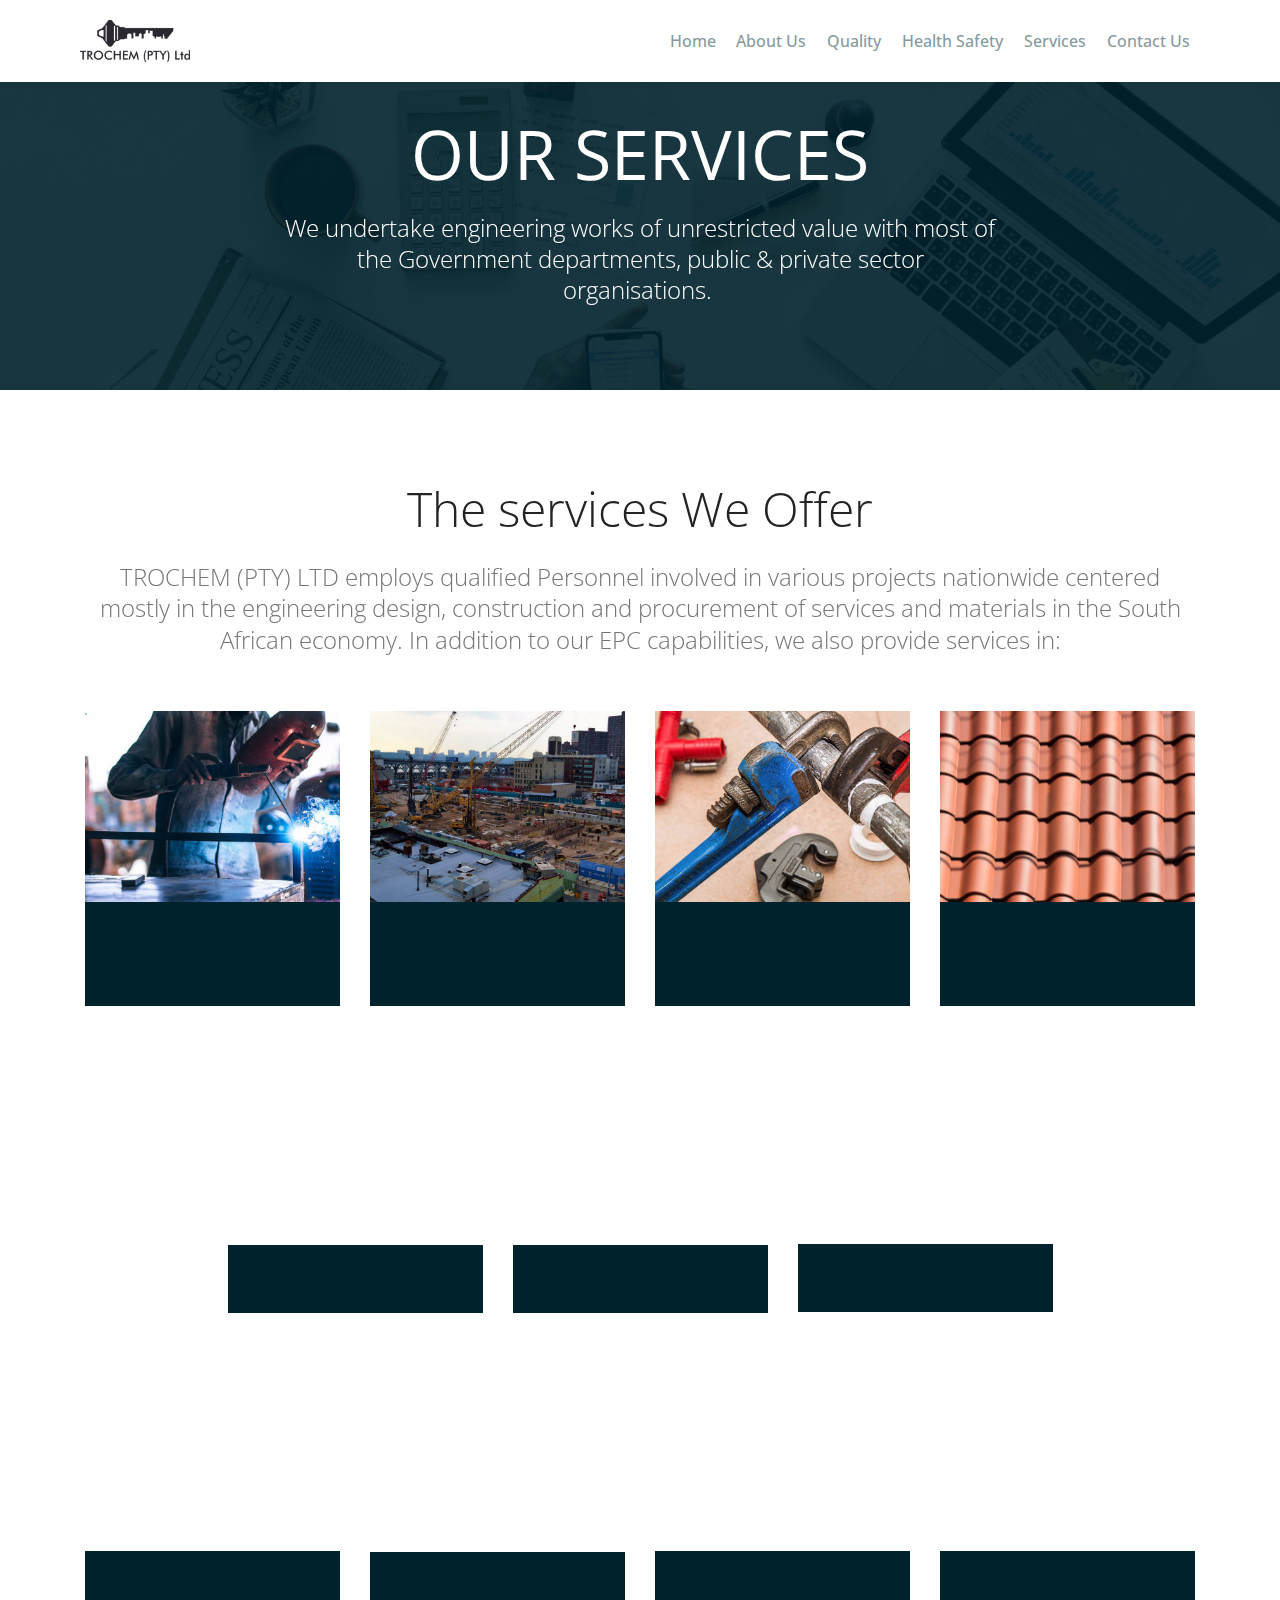
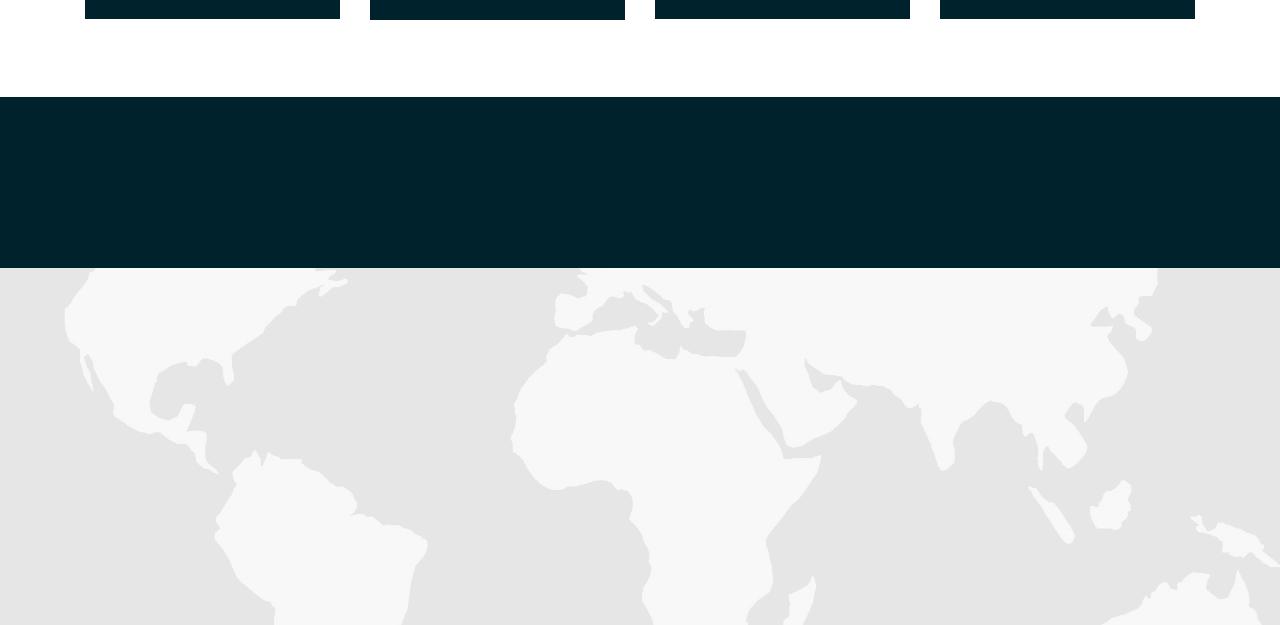
<file: services.html>
<!DOCTYPE html>
<html  >
<head>
  <!-- Site made with Mobirise Website Builder v4.9.6, https://mobirise.com -->
  <meta charset="UTF-8">
  <meta http-equiv="X-UA-Compatible" content="IE=edge">
  <meta name="generator" content="Mobirise v4.9.6, mobirise.com">
  <meta name="viewport" content="width=device-width, initial-scale=1, minimum-scale=1">
  <link rel="shortcut icon" href="assets/images/logo-177x106.png" type="image/x-icon">
  <meta name="description" content="Website Builder Description">
  
  <title>Services</title>
  <link rel="stylesheet" href="assets/web/assets/mobirise-icons/mobirise-icons.css">
  <link rel="stylesheet" href="assets/tether/tether.min.css">
  <link rel="stylesheet" href="assets/soundcloud-plugin/style.css">
  <link rel="stylesheet" href="assets/bootstrap/css/bootstrap.min.css">
  <link rel="stylesheet" href="assets/bootstrap/css/bootstrap-grid.min.css">
  <link rel="stylesheet" href="assets/bootstrap/css/bootstrap-reboot.min.css">
  <link rel="stylesheet" href="assets/socicon/css/styles.css">
  <link rel="stylesheet" href="assets/animatecss/animate.min.css">
  <link rel="stylesheet" href="assets/dropdown/css/style.css">
  <link rel="stylesheet" href="assets/theme/css/style.css">
  <link rel="stylesheet" href="assets/mobirise/css/mbr-additional.css" type="text/css">
  
  
  
</head>
<body>
  <section class="menu cid-rjMd1m7L84" once="menu" id="menu2-3f">

    

    <nav class="navbar navbar-expand beta-menu navbar-dropdown align-items-center navbar-fixed-top navbar-toggleable-sm">
        <button class="navbar-toggler navbar-toggler-right" type="button" data-toggle="collapse" data-target="#navbarSupportedContent" aria-controls="navbarSupportedContent" aria-expanded="false" aria-label="Toggle navigation">
            <div class="hamburger">
                <span></span>
                <span></span>
                <span></span>
                <span></span>
            </div>
        </button>
        <div class="menu-logo">
            <div class="navbar-brand">
                <span class="navbar-logo">
                    <a href="index.html">
                        <img src="assets/images/logo-177x106.png" alt="Mobirise" title="" style="height: 4.1rem;">
                    </a>
                </span>
                
            </div>
        </div>
        <div class="collapse navbar-collapse" id="navbarSupportedContent">
            <ul class="navbar-nav nav-dropdown nav-right" data-app-modern-menu="true"><li class="nav-item">
                    <a class="nav-link link text-warning display-4" href="index.html">
                        Home</a>
                </li><li class="nav-item dropdown"><a class="nav-link link text-warning display-4" href="company.html" aria-expanded="false">
                        About Us</a></li><li class="nav-item"><a class="nav-link link text-warning display-4" href="quality.html">
                        Quality</a></li><li class="nav-item"><a class="nav-link link text-warning display-4" href="health.html">
                        Health Safety</a></li><li class="nav-item"><a class="nav-link link text-warning display-4" href="services.html">
                        Services
                    </a></li>
                <li class="nav-item">
                    <a class="nav-link link text-warning display-4" href="contact.html">
                        Contact Us</a>
                </li></ul>
            
        </div>
    </nav>
</section>

<section class="engine"><a href="https://mobirise.info/x">free css templates</a></section><section class="mbr-section content5 cid-riENg2GKFI mbr-parallax-background" id="content5-q">

    

    <div class="mbr-overlay" style="opacity: 0.9; background-color: rgb(0, 34, 45);">
    </div>

    <div class="container">
        <div class="media-container-row">
            <div class="title col-12 col-md-8">
                <h2 class="align-center mbr-bold mbr-white pb-3 mbr-fonts-style display-1"><span style="font-weight: normal;">
                    OUR SERVICES</span></h2>
                <h3 class="mbr-section-subtitle align-center mbr-light mbr-white pb-3 mbr-fonts-style display-5">We undertake engineering works of unrestricted value with most of the Government departments, public &amp; private sector organisations.&nbsp;</h3>
                
                
            </div>
        </div>
    </div>
</section>

<section class="features16 cid-rjLGuYUeM7" id="features16-34">
    
    
    
    <div class="container align-center">
        <h2 class="pb-3 mbr-fonts-style mbr-section-title display-2">The services We Offer</h2>
        <h3 class="pb-5 mbr-section-subtitle mbr-fonts-style mbr-light display-5">TROCHEM (PTY) LTD employs qualified Personnel involved in various projects nationwide centered mostly in the engineering design, construction and procurement of services and materials in the South African economy. In addition to our EPC capabilities, we also provide services in:
</h3>
        <div class="row media-row">
            
        <div class="team-item col-lg-3 col-md-6">
                <div class="item-image">
                    <img src="assets/images/mbr-510x340.jpg" alt="" title="">
                </div>
                <div class="item-caption py-3">
                    <div class="item-name px-2">
                        <p class="mbr-fonts-style display-5">Welding and fabrication 
                        </p>
                    </div>
                    
                    
                </div>
            </div><div class="team-item col-lg-3 col-md-6">
                <div class="item-image">
                    <img src="assets/images/mbr-1-510x340.jpg" alt="" title="">
                </div>
                <div class="item-caption py-3">
                    <div class="item-name px-2">
                        <p class="mbr-fonts-style display-5">Soil improvement &amp; foundational works 
                        </p>
                    </div>
                    
                    
                </div>
            </div><div class="team-item col-lg-3 col-md-6">
                <div class="item-image">
                    <img src="assets/images/mbr-2-510x340.jpg" alt="" title="">
                </div>
                <div class="item-caption py-3">
                    <div class="item-name px-2">
                        <p class="mbr-fonts-style display-5">Plumbing and Electricians  
                        </p>
                    </div>
                    
                    
                </div>
            </div><div class="team-item col-lg-3 col-md-6">
                <div class="item-image">
                    <img src="assets/images/mbr-510x283.jpg" alt="" title="">
                </div>
                <div class="item-caption py-3">
                    <div class="item-name px-2">
                        <p class="mbr-fonts-style display-5">Roofing and Waterproofing 
                        </p>
                    </div>
                    
                    
                </div>
            </div></div>    
    </div>
</section>

<section class="features16 cid-rjPiLO9VZD" id="features16-3t">
    
    
    
    <div class="container align-center">
        
        
        <div class="row media-row">
            
        <div class="team-item col-lg-3 col-md-6">
                <div class="item-image">
                    <img src="assets/images/mbr-510x295.jpg" alt="" title="">
                </div>
                <div class="item-caption py-3">
                    <div class="item-name px-2">
                        <p class="mbr-fonts-style display-5">
                           Structural repairs 
                        </p>
                    </div>
                    
                    
                </div>
            </div><div class="team-item col-lg-3 col-md-6">
                <div class="item-image">
                    <img src="assets/images/mbr-510x361.jpg" alt="" title="">
                </div>
                <div class="item-caption py-3">
                    <div class="item-name px-2">
                        <p class="mbr-fonts-style display-5">
                           Home Development 
                        </p>
                    </div>
                    
                    
                </div>
            </div><div class="team-item col-lg-3 col-md-6">
                <div class="item-image">
                    <img src="assets/images/mbr-510x242.jpg" alt="" title="">
                </div>
                <div class="item-caption py-3">
                    <div class="item-name px-2">
                        <p class="mbr-fonts-style display-5">
                           Civil Engineering 
                        </p>
                    </div>
                    
                    
                </div>
            </div></div>    
    </div>
</section>

<section class="features16 cid-rjLHBC0dbT" id="features16-36">
    
    
    
    <div class="container align-center">
        
        
        <div class="row media-row">
            
        <div class="team-item col-lg-3 col-md-6">
                <div class="item-image">
                    <img src="assets/images/la-canada-painting-400x300.jpg" alt="" title="">
                </div>
                <div class="item-caption py-3">
                    <div class="item-name px-2">
                        <p class="mbr-fonts-style display-5">Painting  
                        </p>
                    </div>
                    
                    
                </div>
            </div><div class="team-item col-lg-3 col-md-6">
                <div class="item-image">
                    <img src="assets/images/powercom-tiles-interlocking-pavers-palakkad-1-510x340.jpg" alt="" title="">
                </div>
                <div class="item-caption py-3">
                    <div class="item-name px-2">
                        <p class="mbr-fonts-style display-5">Tiling and Paving  
                        </p>
                    </div>
                    
                    
                </div>
            </div><div class="team-item col-lg-3 col-md-6">
                <div class="item-image">
                    <img src="assets/images/brickwork-510x259.jpg" alt="" title="">
                </div>
                <div class="item-caption py-3">
                    <div class="item-name px-2">
                        <p class="mbr-fonts-style display-5">Brickwork  
                        </p>
                    </div>
                    
                    
                </div>
            </div><div class="team-item col-lg-3 col-md-6">
                <div class="item-image">
                    <img src="assets/images/industrial-cleaning-equipments-510x764.jpg" alt="" title="">
                </div>
                <div class="item-caption py-3">
                    <div class="item-name px-2">
                        <p class="mbr-fonts-style display-5">Industrial Cleaning  
                        </p>
                    </div>
                    
                    
                </div>
            </div></div>    
    </div>
</section>

<section class="mbr-section info2 cid-rlapd71ZHs" id="info2-4f">

    

    

    <div class="container">
        <div class="row main justify-content-center">
            <div class="media-container-column col-12 col-lg-3 col-md-4">
                <div class="mbr-section-btn align-left py-4"><a class="btn btn-warning display-4" href="contact.html">
                    
                    CONTACT US</a></div>
            </div>
            <div class="media-container-column title col-12 col-lg-7 col-md-6">
                <h2 class="align-right mbr-bold mbr-white pb-3 mbr-fonts-style display-2"><span style="font-weight: normal;">FOR MORE INFORMATION</span></h2>
                <h3 class="mbr-section-subtitle align-right mbr-light mbr-white mbr-fonts-style display-5">
                    Please contact us for any questions or information</h3>
            </div>
        </div>
    </div>
</section>

<section class="cid-rlapdvQpt7" id="footer1-4g">

    

    <div class="mbr-overlay" style="background-color: rgb(255, 255, 255); opacity: 0.9;"></div>

    <div class="container">
        <div class="media-container-row content text-white">
            <div class="col-12 col-md-3">
                <div class="media-wrap">
                    <a href="index.html">
                        <img src="assets/images/logo-177x106.png" alt="Mobirise" title="">
                    </a>
                </div>
            </div>
            <div class="col-12 col-md-3 mbr-fonts-style display-7">
                <h5 class="pb-3"><strong>
                    ADDRESS
                </strong></h5>
                <p class="mbr-text">43 Platkroon Street,
<br>Onverwacht,
<br>Lephalala,
<br>Limpopo, 0557</p>
            </div>
            <div class="col-12 col-md-3 mbr-fonts-style display-7">
                <h5 class="pb-3"><strong>CONTACT DETAILS</strong></h5>
                <p class="mbr-text"><strong>
                    Email:</strong> <a href="mailto:info@trochem.co.za">info@trochem.co.za</a>
                    <br><strong>Phone:</strong> <a href="tel:+27-63-353-3433">063 353 3433</a>
                    <br><strong>Phone:</strong> <a href="tel:+27-72-998-2502">072 998 2502</a>
                </p>
            </div>
            <div class="col-12 col-md-3 mbr-fonts-style display-7">
                <h5 class="pb-3"><strong>
                    NAVIGATION
                </strong></h5>
                <p class="mbr-text"><a href="index.html" class="text-black">Home </a>
<br><a href="company.html" class="text-black">About Us</a>
<br><a href="services.html" class="text-black">Services</a>
<br><a href="contact.html" class="text-black">Contact Us</a></p>
            </div>
        </div>
        <div class="footer-lower">
            <div class="media-container-row">
                <div class="col-sm-12">
                    <hr>
                </div>
            </div>
            <div class="media-container-row mbr-white">
                <div class="col-sm-6 copyright">
                    <p class="mbr-text mbr-fonts-style display-7">
                        © Copyright 2019 <strong>Trochem (Pty) Ltd</strong> - All Rights Reserved
                    </p>
                </div>
                <div class="col-md-6">
                    
                </div>
            </div>
        </div>
    </div>
</section>


  <script src="assets/web/assets/jquery/jquery.min.js"></script>
  <script src="assets/popper/popper.min.js"></script>
  <script src="assets/tether/tether.min.js"></script>
  <script src="assets/bootstrap/js/bootstrap.min.js"></script>
  <script src="assets/smoothscroll/smooth-scroll.js"></script>
  <script src="assets/viewportchecker/jquery.viewportchecker.js"></script>
  <script src="assets/dropdown/js/script.min.js"></script>
  <script src="assets/touchswipe/jquery.touch-swipe.min.js"></script>
  <script src="assets/parallax/jarallax.min.js"></script>
  <script src="assets/theme/js/script.js"></script>
  
  
  <input name="animation" type="hidden">
  </body>
</html>
</file>
<file: assets/web/assets/mobirise-icons/mobirise-icons.css>
@font-face {
  font-family: 'MobiriseIcons';
  src:  url('mobirise-icons.eot?spat4u');
  src:  url('mobirise-icons.eot?spat4u#iefix') format('embedded-opentype'),
    url('mobirise-icons.ttf?spat4u') format('truetype'),
    url('mobirise-icons.woff?spat4u') format('woff'),
    url('mobirise-icons.svg?spat4u#MobiriseIcons') format('svg');
  font-weight: normal;
  font-style: normal;
}

[class^="mbri-"], [class*=" mbri-"] {
  /* use !important to prevent issues with browser extensions that change fonts */
  font-family: MobiriseIcons !important;
  speak: none;
  font-style: normal;
  font-weight: normal;
  font-variant: normal;
  text-transform: none;
  line-height: 1;

  /* Better Font Rendering =========== */
  -webkit-font-smoothing: antialiased;
  -moz-osx-font-smoothing: grayscale;
}

.mbri-add-submenu:before {
  content: "\e900";
}
.mbri-alert:before {
  content: "\e901";
}
.mbri-align-center:before {
  content: "\e902";
}
.mbri-align-justify:before {
  content: "\e903";
}
.mbri-align-left:before {
  content: "\e904";
}
.mbri-align-right:before {
  content: "\e905";
}
.mbri-android:before {
  content: "\e906";
}
.mbri-apple:before {
  content: "\e907";
}
.mbri-arrow-down:before {
  content: "\e908";
}
.mbri-arrow-next:before {
  content: "\e909";
}
.mbri-arrow-prev:before {
  content: "\e90a";
}
.mbri-arrow-up:before {
  content: "\e90b";
}
.mbri-bold:before {
  content: "\e90c";
}
.mbri-bookmark:before {
  content: "\e90d";
}
.mbri-bootstrap:before {
  content: "\e90e";
}
.mbri-briefcase:before {
  content: "\e90f";
}
.mbri-browse:before {
  content: "\e910";
}
.mbri-bulleted-list:before {
  content: "\e911";
}
.mbri-calendar:before {
  content: "\e912";
}
.mbri-camera:before {
  content: "\e913";
}
.mbri-cart-add:before {
  content: "\e914";
}
.mbri-cart-full:before {
  content: "\e915";
}
.mbri-cash:before {
  content: "\e916";
}
.mbri-change-style:before {
  content: "\e917";
}
.mbri-chat:before {
  content: "\e918";
}
.mbri-clock:before {
  content: "\e919";
}
.mbri-close:before {
  content: "\e91a";
}
.mbri-cloud:before {
  content: "\e91b";
}
.mbri-code:before {
  content: "\e91c";
}
.mbri-contact-form:before {
  content: "\e91d";
}
.mbri-credit-card:before {
  content: "\e91e";
}
.mbri-cursor-click:before {
  content: "\e91f";
}
.mbri-cust-feedback:before {
  content: "\e920";
}
.mbri-database:before {
  content: "\e921";
}
.mbri-delivery:before {
  content: "\e922";
}
.mbri-desktop:before {
  content: "\e923";
}
.mbri-devices:before {
  content: "\e924";
}
.mbri-down:before {
  content: "\e925";
}
.mbri-download:before {
  content: "\e989";
}
.mbri-drag-n-drop:before {
  content: "\e927";
}
.mbri-drag-n-drop2:before {
  content: "\e928";
}
.mbri-edit:before {
  content: "\e929";
}
.mbri-edit2:before {
  content: "\e92a";
}
.mbri-error:before {
  content: "\e92b";
}
.mbri-extension:before {
  content: "\e92c";
}
.mbri-features:before {
  content: "\e92d";
}
.mbri-file:before {
  content: "\e92e";
}
.mbri-flag:before {
  content: "\e92f";
}
.mbri-folder:before {
  content: "\e930";
}
.mbri-gift:before {
  content: "\e931";
}
.mbri-github:before {
  content: "\e932";
}
.mbri-globe:before {
  content: "\e933";
}
.mbri-globe-2:before {
  content: "\e934";
}
.mbri-growing-chart:before {
  content: "\e935";
}
.mbri-hearth:before {
  content: "\e936";
}
.mbri-help:before {
  content: "\e937";
}
.mbri-home:before {
  content: "\e938";
}
.mbri-hot-cup:before {
  content: "\e939";
}
.mbri-idea:before {
  content: "\e93a";
}
.mbri-image-gallery:before {
  content: "\e93b";
}
.mbri-image-slider:before {
  content: "\e93c";
}
.mbri-info:before {
  content: "\e93d";
}
.mbri-italic:before {
  content: "\e93e";
}
.mbri-key:before {
  content: "\e93f";
}
.mbri-laptop:before {
  content: "\e940";
}
.mbri-layers:before {
  content: "\e941";
}
.mbri-left-right:before {
  content: "\e942";
}
.mbri-left:before {
  content: "\e943";
}
.mbri-letter:before {
  content: "\e944";
}
.mbri-like:before {
  content: "\e945";
}
.mbri-link:before {
  content: "\e946";
}
.mbri-lock:before {
  content: "\e947";
}
.mbri-login:before {
  content: "\e948";
}
.mbri-logout:before {
  content: "\e949";
}
.mbri-magic-stick:before {
  content: "\e94a";
}
.mbri-map-pin:before {
  content: "\e94b";
}
.mbri-menu:before {
  content: "\e94c";
}
.mbri-mobile:before {
  content: "\e94d";
}
.mbri-mobile2:before {
  content: "\e94e";
}
.mbri-mobirise:before {
  content: "\e94f";
}
.mbri-more-horizontal:before {
  content: "\e950";
}
.mbri-more-vertical:before {
  content: "\e951";
}
.mbri-music:before {
  content: "\e952";
}
.mbri-new-file:before {
  content: "\e953";
}
.mbri-numbered-list:before {
  content: "\e954";
}
.mbri-opened-folder:before {
  content: "\e955";
}
.mbri-pages:before {
  content: "\e956";
}
.mbri-paper-plane:before {
  content: "\e957";
}
.mbri-paperclip:before {
  content: "\e958";
}
.mbri-photo:before {
  content: "\e959";
}
.mbri-photos:before {
  content: "\e95a";
}
.mbri-pin:before {
  content: "\e95b";
}
.mbri-play:before {
  content: "\e95c";
}
.mbri-plus:before {
  content: "\e95d";
}
.mbri-preview:before {
  content: "\e95e";
}
.mbri-print:before {
  content: "\e95f";
}
.mbri-protect:before {
  content: "\e960";
}
.mbri-question:before {
  content: "\e961";
}
.mbri-quote-left:before {
  content: "\e962";
}
.mbri-quote-right:before {
  content: "\e963";
}
.mbri-refresh:before {
  content: "\e964";
}
.mbri-responsive:before {
  content: "\e965";
}
.mbri-right:before {
  content: "\e966";
}
.mbri-rocket:before {
  content: "\e967";
}
.mbri-sad-face:before {
  content: "\e968";
}
.mbri-sale:before {
  content: "\e969";
}
.mbri-save:before {
  content: "\e96a";
}
.mbri-search:before {
  content: "\e96b";
}
.mbri-setting:before {
  content: "\e96c";
}
.mbri-setting2:before {
  content: "\e96d";
}
.mbri-setting3:before {
  content: "\e96e";
}
.mbri-share:before {
  content: "\e96f";
}
.mbri-shopping-bag:before {
  content: "\e970";
}
.mbri-shopping-basket:before {
  content: "\e971";
}
.mbri-shopping-cart:before {
  content: "\e972";
}
.mbri-sites:before {
  content: "\e973";
}
.mbri-smile-face:before {
  content: "\e974";
}
.mbri-speed:before {
  content: "\e975";
}
.mbri-star:before {
  content: "\e976";
}
.mbri-success:before {
  content: "\e977";
}
.mbri-sun:before {
  content: "\e978";
}
.mbri-sun2:before {
  content: "\e979";
}
.mbri-tablet:before {
  content: "\e97a";
}
.mbri-tablet-vertical:before {
  content: "\e97b";
}
.mbri-target:before {
  content: "\e97c";
}
.mbri-timer:before {
  content: "\e97d";
}
.mbri-to-ftp:before {
  content: "\e97e";
}
.mbri-to-local-drive:before {
  content: "\e97f";
}
.mbri-touch-swipe:before {
  content: "\e980";
}
.mbri-touch:before {
  content: "\e981";
}
.mbri-trash:before {
  content: "\e982";
}
.mbri-underline:before {
  content: "\e983";
}
.mbri-unlink:before {
  content: "\e984";
}
.mbri-unlock:before {
  content: "\e985";
}
.mbri-up-down:before {
  content: "\e986";
}
.mbri-up:before {
  content: "\e987";
}
.mbri-update:before {
  content: "\e988";
}
.mbri-upload:before {
 content: "\e926"; 
}
.mbri-user:before {
  content: "\e98a";
}
.mbri-user2:before {
  content: "\e98b";
}
.mbri-users:before {
  content: "\e98c";
}
.mbri-video:before {
  content: "\e98d";
}
.mbri-video-play:before {
  content: "\e98e";
}
.mbri-watch:before {
  content: "\e98f";
}
.mbri-website-theme:before {
  content: "\e990";
}
.mbri-wifi:before {
  content: "\e991";
}
.mbri-windows:before {
  content: "\e992";
}
.mbri-zoom-out:before {
  content: "\e993";
}
.mbri-redo:before {
  content: "\e994";
}
.mbri-undo:before {
  content: "\e995";
}
</file>
<file: assets/soundcloud-plugin/style.css>
.addons-container {
  position: relative;
  margin-left: auto;
  margin-right: auto;
  padding-right: 15px;
  padding-left: 15px; }
  @media (min-width: 576px) {
    .addons-container {
      padding-right: 15px;
      padding-left: 15px; } }
  @media (min-width: 768px) {
    .addons-container {
      padding-right: 15px;
      padding-left: 15px; } }
  @media (min-width: 992px) {
    .addons-container {
      padding-right: 15px;
      padding-left: 15px; } }
  @media (min-width: 1200px) {
    .addons-container {
      padding-right: 15px;
      padding-left: 15px; } }
  @media (min-width: 576px) {
    .addons-container {
      width: 540px;
      max-width: 100%; } }
  @media (min-width: 768px) {
    .addons-container {
      width: 720px;
      max-width: 100%; } }
  @media (min-width: 992px) {
    .addons-container {
      width: 960px;
      max-width: 100%; } }
  @media (min-width: 1200px) {
    .addons-container {
      width: 1140px;
      max-width: 100%; } }

.addons-container-inner{
    position: relative;
    width: 100%;
    min-height: 1px;
    padding-right: 15px;
    padding-left: 15px;
}
@media (min-width: 567px) {
    .addons-container-inner{
        -ms-flex: 0 0 66.666667%;
        flex: 0 0 66.666667%;
        max-width: 66.666667%;
    }
}
.addons-row{
    display: flex;
    justify-content:center;
}
</file>
<file: assets/socicon/css/styles.css>
@charset "UTF-8";

@font-face {
  font-family: "socicon";
  src:url("../fonts/socicon.eot");
  src:url("../fonts/socicon.eot?#iefix") format("embedded-opentype"),
    url("../fonts/socicon.woff") format("woff"),
    url("../fonts/socicon.ttf") format("truetype"),
    url("../fonts/socicon.svg#socicon") format("svg");
  font-weight: normal;
  font-style: normal;

}

[data-icon]:before {
  font-family: "socicon" !important;
  content: attr(data-icon);
  font-style: normal !important;
  font-weight: normal !important;
  font-variant: normal !important;
  text-transform: none !important;
  speak: none;
  line-height: 1;
  -webkit-font-smoothing: antialiased;
  -moz-osx-font-smoothing: grayscale;
}

[class^="socicon-"]:before,
[class*=" socicon-"]:before {
  font-family: "socicon" !important;
  font-style: normal !important;
  font-weight: normal !important;
  font-variant: normal !important;
  text-transform: none !important;
  speak: none;
  line-height: 1;
  -webkit-font-smoothing: antialiased;
  -moz-osx-font-smoothing: grayscale;
}

.socicon-modelmayhem:before {
  content: "\e000";
}
.socicon-mixcloud:before {
  content: "\e001";
}
.socicon-drupal:before {
  content: "\e002";
}
.socicon-swarm:before {
  content: "\e003";
}
.socicon-istock:before {
  content: "\e004";
}
.socicon-yammer:before {
  content: "\e005";
}
.socicon-ello:before {
  content: "\e006";
}
.socicon-stackoverflow:before {
  content: "\e007";
}
.socicon-persona:before {
  content: "\e008";
}
.socicon-triplej:before {
  content: "\e009";
}
.socicon-houzz:before {
  content: "\e00a";
}
.socicon-rss:before {
  content: "\e00b";
}
.socicon-paypal:before {
  content: "\e00c";
}
.socicon-odnoklassniki:before {
  content: "\e00d";
}
.socicon-airbnb:before {
  content: "\e00e";
}
.socicon-periscope:before {
  content: "\e00f";
}
.socicon-outlook:before {
  content: "\e010";
}
.socicon-coderwall:before {
  content: "\e011";
}
.socicon-tripadvisor:before {
  content: "\e012";
}
.socicon-appnet:before {
  content: "\e013";
}
.socicon-goodreads:before {
  content: "\e014";
}
.socicon-tripit:before {
  content: "\e015";
}
.socicon-lanyrd:before {
  content: "\e016";
}
.socicon-slideshare:before {
  content: "\e017";
}
.socicon-buffer:before {
  content: "\e018";
}
.socicon-disqus:before {
  content: "\e019";
}
.socicon-vkontakte:before {
  content: "\e01a";
}
.socicon-whatsapp:before {
  content: "\e01b";
}
.socicon-patreon:before {
  content: "\e01c";
}
.socicon-storehouse:before {
  content: "\e01d";
}
.socicon-pocket:before {
  content: "\e01e";
}
.socicon-mail:before {
  content: "\e01f";
}
.socicon-blogger:before {
  content: "\e020";
}
.socicon-technorati:before {
  content: "\e021";
}
.socicon-reddit:before {
  content: "\e022";
}
.socicon-dribbble:before {
  content: "\e023";
}
.socicon-stumbleupon:before {
  content: "\e024";
}
.socicon-digg:before {
  content: "\e025";
}
.socicon-envato:before {
  content: "\e026";
}
.socicon-behance:before {
  content: "\e027";
}
.socicon-delicious:before {
  content: "\e028";
}
.socicon-deviantart:before {
  content: "\e029";
}
.socicon-forrst:before {
  content: "\e02a";
}
.socicon-play:before {
  content: "\e02b";
}
.socicon-zerply:before {
  content: "\e02c";
}
.socicon-wikipedia:before {
  content: "\e02d";
}
.socicon-apple:before {
  content: "\e02e";
}
.socicon-flattr:before {
  content: "\e02f";
}
.socicon-github:before {
  content: "\e030";
}
.socicon-renren:before {
  content: "\e031";
}
.socicon-friendfeed:before {
  content: "\e032";
}
.socicon-newsvine:before {
  content: "\e033";
}
.socicon-identica:before {
  content: "\e034";
}
.socicon-bebo:before {
  content: "\e035";
}
.socicon-zynga:before {
  content: "\e036";
}
.socicon-steam:before {
  content: "\e037";
}
.socicon-xbox:before {
  content: "\e038";
}
.socicon-windows:before {
  content: "\e039";
}
.socicon-qq:before {
  content: "\e03a";
}
.socicon-douban:before {
  content: "\e03b";
}
.socicon-meetup:before {
  content: "\e03c";
}
.socicon-playstation:before {
  content: "\e03d";
}
.socicon-android:before {
  content: "\e03e";
}
.socicon-snapchat:before {
  content: "\e03f";
}
.socicon-twitter:before {
  content: "\e040";
}
.socicon-facebook:before {
  content: "\e041";
}
.socicon-googleplus:before {
  content: "\e042";
}
.socicon-pinterest:before {
  content: "\e043";
}
.socicon-foursquare:before {
  content: "\e044";
}
.socicon-yahoo:before {
  content: "\e045";
}
.socicon-skype:before {
  content: "\e046";
}
.socicon-yelp:before {
  content: "\e047";
}
.socicon-feedburner:before {
  content: "\e048";
}
.socicon-linkedin:before {
  content: "\e049";
}
.socicon-viadeo:before {
  content: "\e04a";
}
.socicon-xing:before {
  content: "\e04b";
}
.socicon-myspace:before {
  content: "\e04c";
}
.socicon-soundcloud:before {
  content: "\e04d";
}
.socicon-spotify:before {
  content: "\e04e";
}
.socicon-grooveshark:before {
  content: "\e04f";
}
.socicon-lastfm:before {
  content: "\e050";
}
.socicon-youtube:before {
  content: "\e051";
}
.socicon-vimeo:before {
  content: "\e052";
}
.socicon-dailymotion:before {
  content: "\e053";
}
.socicon-vine:before {
  content: "\e054";
}
.socicon-flickr:before {
  content: "\e055";
}
.socicon-500px:before {
  content: "\e056";
}
.socicon-wordpress:before {
  content: "\e058";
}
.socicon-tumblr:before {
  content: "\e059";
}
.socicon-twitch:before {
  content: "\e05a";
}
.socicon-8tracks:before {
  content: "\e05b";
}
.socicon-amazon:before {
  content: "\e05c";
}
.socicon-icq:before {
  content: "\e05d";
}
.socicon-smugmug:before {
  content: "\e05e";
}
.socicon-ravelry:before {
  content: "\e05f";
}
.socicon-weibo:before {
  content: "\e060";
}
.socicon-baidu:before {
  content: "\e061";
}
.socicon-angellist:before {
  content: "\e062";
}
.socicon-ebay:before {
  content: "\e063";
}
.socicon-imdb:before {
  content: "\e064";
}
.socicon-stayfriends:before {
  content: "\e065";
}
.socicon-residentadvisor:before {
  content: "\e066";
}
.socicon-google:before {
  content: "\e067";
}
.socicon-yandex:before {
  content: "\e068";
}
.socicon-sharethis:before {
  content: "\e069";
}
.socicon-bandcamp:before {
  content: "\e06a";
}
.socicon-itunes:before {
  content: "\e06b";
}
.socicon-deezer:before {
  content: "\e06c";
}
.socicon-telegram:before {
  content: "\e06e";
}
.socicon-openid:before {
  content: "\e06f";
}
.socicon-amplement:before {
  content: "\e070";
}
.socicon-viber:before {
  content: "\e071";
}
.socicon-zomato:before {
  content: "\e072";
}
.socicon-draugiem:before {
  content: "\e074";
}
.socicon-endomodo:before {
  content: "\e075";
}
.socicon-filmweb:before {
  content: "\e076";
}
.socicon-stackexchange:before {
  content: "\e077";
}
.socicon-wykop:before {
  content: "\e078";
}
.socicon-teamspeak:before {
  content: "\e079";
}
.socicon-teamviewer:before {
  content: "\e07a";
}
.socicon-ventrilo:before {
  content: "\e07b";
}
.socicon-younow:before {
  content: "\e07c";
}
.socicon-raidcall:before {
  content: "\e07d";
}
.socicon-mumble:before {
  content: "\e07e";
}
.socicon-medium:before {
  content: "\e06d";
}
.socicon-bebee:before {
  content: "\e07f";
}
.socicon-hitbox:before {
  content: "\e080";
}
.socicon-reverbnation:before {
  content: "\e081";
}
.socicon-formulr:before {
  content: "\e082";
}
.socicon-instagram:before {
  content: "\e057";
}
.socicon-battlenet:before {
  content: "\e083";
}
.socicon-chrome:before {
  content: "\e084";
}
.socicon-discord:before {
  content: "\e086";
}
.socicon-issuu:before {
  content: "\e087";
}
.socicon-macos:before {
  content: "\e088";
}
.socicon-firefox:before {
  content: "\e089";
}
.socicon-opera:before {
  content: "\e08d";
}
.socicon-keybase:before {
  content: "\e090";
}
.socicon-alliance:before {
  content: "\e091";
}
.socicon-livejournal:before {
  content: "\e092";
}
.socicon-googlephotos:before {
  content: "\e093";
}
.socicon-horde:before {
  content: "\e094";
}
.socicon-etsy:before {
  content: "\e095";
}
.socicon-zapier:before {
  content: "\e096";
}
.socicon-google-scholar:before {
  content: "\e097";
}
.socicon-researchgate:before {
  content: "\e098";
}
.socicon-wechat:before {
  content: "\e099";
}
.socicon-strava:before {
  content: "\e09a";
}
.socicon-line:before {
  content: "\e09b";
}
.socicon-lyft:before {
  content: "\e09c";
}
.socicon-uber:before {
  content: "\e09d";
}
.socicon-songkick:before {
  content: "\e09e";
}
.socicon-viewbug:before {
  content: "\e09f";
}
.socicon-googlegroups:before {
  content: "\e0a0";
}
.socicon-quora:before {
  content: "\e073";
}
.socicon-diablo:before {
  content: "\e085";
}
.socicon-blizzard:before {
  content: "\e0a1";
}
.socicon-hearthstone:before {
  content: "\e08b";
}
.socicon-heroes:before {
  content: "\e08a";
}
.socicon-overwatch:before {
  content: "\e08c";
}
.socicon-warcraft:before {
  content: "\e08e";
}
.socicon-starcraft:before {
  content: "\e08f";
}
.socicon-beam:before {
  content: "\e0a2";
}
.socicon-curse:before {
  content: "\e0a3";
}
.socicon-player:before {
  content: "\e0a4";
}
.socicon-streamjar:before {
  content: "\e0a5";
}
.socicon-nintendo:before {
  content: "\e0a6";
}
.socicon-hellocoton:before {
  content: "\e0a7";
}
</file>
<file: assets/dropdown/css/style.css>
.navbar-dropdown {
  left: 0;
  padding: 0;
  position: absolute;
  right: 0;
  top: 0;
  transition: all 0.45s ease;
  z-index: 1030;
  background: #282828; }
  .navbar-dropdown .navbar-logo {
    margin-right: 0.8rem;
    transition: margin 0.3s ease-in-out;
    vertical-align: middle; }
    .navbar-dropdown .navbar-logo img {
      height: 3.125rem;
      transition: all 0.3s ease-in-out; }
    .navbar-dropdown .navbar-logo.mbr-iconfont {
      font-size: 3.125rem;
      line-height: 3.125rem; }
  .navbar-dropdown .navbar-caption {
    font-weight: 700;
    white-space: normal;
    vertical-align: -4px;
    line-height: 3.125rem !important; }
    .navbar-dropdown .navbar-caption, .navbar-dropdown .navbar-caption:hover {
      color: inherit;
      text-decoration: none; }
  .navbar-dropdown .mbr-iconfont + .navbar-caption {
    vertical-align: -1px; }
  .navbar-dropdown.navbar-fixed-top {
    position: fixed; }
  .navbar-dropdown .navbar-brand span {
    vertical-align: -4px; }
  .navbar-dropdown.bg-color.transparent {
    background: none; }
  .navbar-dropdown.navbar-short .navbar-brand {
    padding: 0.625rem 0; }
    .navbar-dropdown.navbar-short .navbar-brand span {
      vertical-align: -1px; }
  .navbar-dropdown.navbar-short .navbar-caption {
    line-height: 2.375rem !important;
    vertical-align: -2px; }
  .navbar-dropdown.navbar-short .navbar-logo {
    margin-right: 0.5rem; }
    .navbar-dropdown.navbar-short .navbar-logo img {
      height: 2.375rem; }
    .navbar-dropdown.navbar-short .navbar-logo.mbr-iconfont {
      font-size: 2.375rem;
      line-height: 2.375rem; }
  .navbar-dropdown.navbar-short .mbr-table-cell {
    height: 3.625rem; }
  .navbar-dropdown .navbar-close {
    left: 0.6875rem;
    position: fixed;
    top: 0.75rem;
    z-index: 1000; }
  .navbar-dropdown .hamburger-icon {
    content: "";
    display: inline-block;
    vertical-align: middle;
    width: 16px;
    -webkit-box-shadow: 0 -6px 0 1px #282828,0 0 0 1px #282828,0 6px 0 1px #282828;
    -moz-box-shadow: 0 -6px 0 1px #282828,0 0 0 1px #282828,0 6px 0 1px #282828;
    box-shadow: 0 -6px 0 1px #282828,0 0 0 1px #282828,0 6px 0 1px #282828; }

.dropdown-menu .dropdown-toggle[data-toggle="dropdown-submenu"]::after {
  border-bottom: 0.35em solid transparent;
  border-left: 0.35em solid;
  border-right: 0;
  border-top: 0.35em solid transparent;
  margin-left: 0.3rem; }

.dropdown-menu .dropdown-item:focus {
  outline: 0; }

.nav-dropdown {
  font-size: 0.75rem;
  font-weight: 500;
  height: auto !important; }
  .nav-dropdown .nav-btn {
    padding-left: 1rem; }
  .nav-dropdown .link {
    margin: .667em 1.667em;
    font-weight: 500;
    padding: 0;
    transition: color .2s ease-in-out; }
    .nav-dropdown .link.dropdown-toggle {
      margin-right: 2.583em; }
      .nav-dropdown .link.dropdown-toggle::after {
        margin-left: .25rem;
        border-top: 0.35em solid;
        border-right: 0.35em solid transparent;
        border-left: 0.35em solid transparent;
        border-bottom: 0; }
      .nav-dropdown .link.dropdown-toggle[aria-expanded="true"] {
        margin: 0;
        padding: 0.667em 3.263em  0.667em 1.667em; }
  .nav-dropdown .link::after,
  .nav-dropdown .dropdown-item::after {
    color: inherit; }
  .nav-dropdown .btn {
    font-size: 0.75rem;
    font-weight: 700;
    letter-spacing: 0;
    margin-bottom: 0;
    padding-left: 1.25rem;
    padding-right: 1.25rem; }
  .nav-dropdown .dropdown-menu {
    border-radius: 0;
    border: 0;
    left: 0;
    margin: 0;
    padding-bottom: 1.25rem;
    padding-top: 1.25rem;
    position: relative; }
  .nav-dropdown .dropdown-submenu {
    margin-left: 0.125rem;
    top: 0; }
  .nav-dropdown .dropdown-item {
    font-weight: 500;
    line-height: 2;
    padding: 0.3846em 4.615em 0.3846em 1.5385em;
    position: relative;
    transition: color .2s ease-in-out, background-color .2s ease-in-out; }
    .nav-dropdown .dropdown-item::after {
      margin-top: -0.3077em;
      position: absolute;
      right: 1.1538em;
      top: 50%; }
    .nav-dropdown .dropdown-item:focus, .nav-dropdown .dropdown-item:hover {
      background: none; }

@media (max-width: 767px) {
  .nav-dropdown.navbar-toggleable-sm {
    bottom: 0;
    display: none;
    left: 0;
    overflow-x: hidden;
    position: fixed;
    top: 0;
    transform: translateX(-100%);
    -ms-transform: translateX(-100%);
    -webkit-transform: translateX(-100%);
    width: 18.75rem;
    z-index: 999; } }
.nav-dropdown.navbar-toggleable-xl {
  bottom: 0;
  display: none;
  left: 0;
  overflow-x: hidden;
  position: fixed;
  top: 0;
  transform: translateX(-100%);
  -ms-transform: translateX(-100%);
  -webkit-transform: translateX(-100%);
  width: 18.75rem;
  z-index: 999; }

.nav-dropdown-sm {
  display: block !important;
  overflow-x: hidden;
  overflow: auto;
  padding-top: 3.875rem; }
  .nav-dropdown-sm::after {
    content: "";
    display: block;
    height: 3rem;
    width: 100%; }
  .nav-dropdown-sm.collapse.in ~ .navbar-close {
    display: block !important; }
  .nav-dropdown-sm.collapsing, .nav-dropdown-sm.collapse.in {
    transform: translateX(0);
    -ms-transform: translateX(0);
    -webkit-transform: translateX(0);
    transition: all 0.25s ease-out;
    -webkit-transition: all 0.25s ease-out;
    background: #282828; }
  .nav-dropdown-sm.collapsing[aria-expanded="false"] {
    transform: translateX(-100%);
    -ms-transform: translateX(-100%);
    -webkit-transform: translateX(-100%); }
  .nav-dropdown-sm .nav-item {
    display: block;
    margin-left: 0 !important;
    padding-left: 0; }
  .nav-dropdown-sm .link,
  .nav-dropdown-sm .dropdown-item {
    border-top: 1px dotted rgba(255, 255, 255, 0.1);
    font-size: 0.8125rem;
    line-height: 1.6;
    margin: 0 !important;
    padding: 0.875rem 2.4rem 0.875rem 1.5625rem !important;
    position: relative;
    white-space: normal; }
    .nav-dropdown-sm .link:focus, .nav-dropdown-sm .link:hover,
    .nav-dropdown-sm .dropdown-item:focus,
    .nav-dropdown-sm .dropdown-item:hover {
      background: rgba(0, 0, 0, 0.2) !important;
      color: #c0a375; }
  .nav-dropdown-sm .nav-btn {
    position: relative;
    padding: 1.5625rem 1.5625rem 0 1.5625rem; }
    .nav-dropdown-sm .nav-btn::before {
      border-top: 1px dotted rgba(255, 255, 255, 0.1);
      content: "";
      left: 0;
      position: absolute;
      top: 0;
      width: 100%; }
    .nav-dropdown-sm .nav-btn + .nav-btn {
      padding-top: 0.625rem; }
      .nav-dropdown-sm .nav-btn + .nav-btn::before {
        display: none; }
  .nav-dropdown-sm .btn {
    padding: 0.625rem 0; }
  .nav-dropdown-sm .dropdown-toggle[data-toggle="dropdown-submenu"]::after {
    margin-left: .25rem;
    border-top: 0.35em solid;
    border-right: 0.35em solid transparent;
    border-left: 0.35em solid transparent;
    border-bottom: 0; }
  .nav-dropdown-sm .dropdown-toggle[data-toggle="dropdown-submenu"][aria-expanded="true"]::after {
    border-top: 0;
    border-right: 0.35em solid transparent;
    border-left: 0.35em solid transparent;
    border-bottom: 0.35em solid; }
  .nav-dropdown-sm .dropdown-menu {
    margin: 0;
    padding: 0;
    position: relative;
    top: 0;
    left: 0;
    width: 100%;
    border: 0;
    float: none;
    border-radius: 0;
    background: none; }
  .nav-dropdown-sm .dropdown-submenu {
    left: 100%;
    margin-left: 0.125rem;
    margin-top: -1.25rem;
    top: 0; }

.navbar-toggleable-sm .nav-dropdown .dropdown-menu {
  position: absolute; }

.navbar-toggleable-sm .nav-dropdown .dropdown-submenu {
  left: 100%;
  margin-left: 0.125rem;
  margin-top: -1.25rem;
  top: 0; }

.navbar-toggleable-sm.opened .nav-dropdown .dropdown-menu {
  position: relative; }

.navbar-toggleable-sm.opened .nav-dropdown .dropdown-submenu {
  left: 0;
  margin-left: 00rem;
  margin-top: 0rem;
  top: 0; }

.is-builder .nav-dropdown.collapsing {
  transition: none !important; }

/*# sourceMappingURL=style.css.map */
</file>
<file: assets/theme/css/style.css>
/*!
 * Mobirise v4 theme (https://mobirise.com/)
 * Copyright 2017 Mobirise
 */
section {
  background-color: #eeeeee; }

section,
.container,
.container-fluid {
  position: relative;
  word-wrap: break-word; }

a.mbr-iconfont:hover {
  text-decoration: none; }

.article .lead p, .article .lead ul, .article .lead ol, .article .lead pre, .article .lead blockquote {
  margin-bottom: 0; }

a {
  font-style: normal;
  font-weight: 400;
  cursor: pointer; }
  a, a:hover {
    text-decoration: none; }

figure {
  margin-bottom: 0; }

body {
  color: #232323; }

h1, h2, h3, h4, h5, h6,
.h1, .h2, .h3, .h4, .h5, .h6,
.display-1, .display-2, .display-3, .display-4 {
  line-height: 1;
  word-break: break-word;
  word-wrap: break-word; }

b, strong {
  font-weight: bold; }

blockquote {
  padding: 10px 0 10px 20px;
  position: relative;
  border-left: 2px solid;
  border-color: #ff3366; }

input:-webkit-autofill, input:-webkit-autofill:hover, input:-webkit-autofill:focus, input:-webkit-autofill:active {
  transition-delay: 9999s;
  transition-property: background-color, color; }

textarea[type="hidden"] {
  display: none; }

body {
  position: relative; }

section {
  background-position: 50% 50%;
  background-repeat: no-repeat;
  background-size: cover; }
  section .mbr-background-video,
  section .mbr-background-video-preview {
    position: absolute;
    bottom: 0;
    left: 0;
    right: 0;
    top: 0; }

.hidden {
  visibility: hidden; }

.mbr-z-index20 {
  z-index: 20; }

/*! Base colors */
.mbr-white {
  color: #ffffff; }

.mbr-black {
  color: #000000; }

.mbr-bg-white {
  background-color: #ffffff; }

.mbr-bg-black {
  background-color: #000000; }

/*! Text-aligns */
.align-left {
  text-align: left; }

.align-center {
  text-align: center; }

.align-right {
  text-align: right; }

@media (max-width: 767px) {
  .align-left, .align-center, .align-right, .mbr-section-btn, .mbr-section-title {
    text-align: center; } }
/*! Font-weight  */
.mbr-light {
  font-weight: 300; }

.mbr-regular {
  font-weight: 400; }

.mbr-semibold {
  font-weight: 500; }

.mbr-bold {
  font-weight: 700; }

/*! Media  */
.media-size-item {
  -webkit-flex: 1 1 auto;
  -moz-flex: 1 1 auto;
  -ms-flex: 1 1 auto;
  -o-flex: 1 1 auto;
  flex: 1 1 auto; }

.media-content {
  -webkit-flex-basis: 100%;
  flex-basis: 100%; }

.media-container-row {
  display: -ms-flexbox;
  display: -webkit-flex;
  display: flex;
  -webkit-flex-direction: row;
  -ms-flex-direction: row;
  flex-direction: row;
  -webkit-flex-wrap: wrap;
  -ms-flex-wrap: wrap;
  flex-wrap: wrap;
  -webkit-justify-content: center;
  -ms-flex-pack: center;
  justify-content: center;
  -webkit-align-content: center;
  -ms-flex-line-pack: center;
  align-content: center;
  -webkit-align-items: start;
  -ms-flex-align: start;
  align-items: start; }
  .media-container-row .media-size-item {
    width: 400px; }

.media-container-column {
  display: -ms-flexbox;
  display: -webkit-flex;
  display: flex;
  -webkit-flex-direction: column;
  -ms-flex-direction: column;
  flex-direction: column;
  -webkit-flex-wrap: wrap;
  -ms-flex-wrap: wrap;
  flex-wrap: wrap;
  -webkit-justify-content: center;
  -ms-flex-pack: center;
  justify-content: center;
  -webkit-align-content: center;
  -ms-flex-line-pack: center;
  align-content: center;
  -webkit-align-items: stretch;
  -ms-flex-align: stretch;
  align-items: stretch; }
  .media-container-column > * {
    width: 100%; }

@media (min-width: 992px) {
  .media-container-row {
    -webkit-flex-wrap: nowrap;
    -ms-flex-wrap: nowrap;
    flex-wrap: nowrap; } }
figure {
  overflow: hidden; }

figure[mbr-media-size] {
  transition: width 0.1s; }

.mbr-figure img, .mbr-figure iframe {
  display: block;
  width: 100%; }

.card {
  background-color: transparent;
  border: none; }

.card-img {
  text-align: center;
  flex-shrink: 0;
  -webkit-flex-shrink: 0; }

.media {
  max-width: 100%;
  margin: 0 auto; }

.mbr-figure {
  -ms-flex-item-align: center;
  -ms-grid-row-align: center;
  -webkit-align-self: center;
  align-self: center; }

.media-container > div {
  max-width: 100%; }

.mbr-figure img, .card-img img {
  width: 100%; }

@media (max-width: 991px) {
  .media-size-item {
    width: auto !important; }

  .media {
    width: auto; }

  .mbr-figure {
    width: 100% !important; } }
/*! Buttons */
.mbr-section-btn {
  margin-left: -.25rem;
  margin-right: -.25rem;
  font-size: 0; }

nav .mbr-section-btn {
  margin-left: 0rem;
  margin-right: 0rem; }

/*! Btn icon margin */
.btn .mbr-iconfont, .btn.btn-sm .mbr-iconfont {
  cursor: pointer;
  margin-right: 0.5rem; }

.btn.btn-md .mbr-iconfont, .btn.btn-md .mbr-iconfont {
  margin-right: 0.8rem; }

.mbr-regular {
  font-weight: 400; }

.mbr-semibold {
  font-weight: 500; }

.mbr-bold {
  font-weight: 700; }

[type="submit"] {
  -webkit-appearance: none; }

/*! Full-screen */
.mbr-fullscreen .mbr-overlay {
  min-height: 100vh; }

.mbr-fullscreen {
  display: flex;
  display: -webkit-flex;
  display: -moz-flex;
  display: -ms-flex;
  display: -o-flex;
  align-items: center;
  -webkit-align-items: center;
  min-height: 100vh;
  padding-top: 3rem;
  padding-bottom: 3rem; }

/*! Map */
.map {
  height: 25rem;
  position: relative; }
  .map iframe {
    width: 100%;
    height: 100%; }

/* Form */
.form-asterisk {
  font-family: initial;
  position: absolute;
  top: -2px;
  font-weight: normal; }

/*! Scroll to top arrow */
.mbr-arrow-up {
  bottom: 25px;
  right: 90px;
  position: fixed;
  text-align: right;
  z-index: 5000;
  color: #ffffff;
  font-size: 32px;
  transform: rotate(180deg);
  -webkit-transform: rotate(180deg); }

.mbr-arrow-up a {
  background: rgba(0, 0, 0, 0.2);
  border-radius: 3px;
  color: #fff;
  display: inline-block;
  height: 60px;
  width: 60px;
  outline-style: none !important;
  position: relative;
  text-decoration: none;
  transition: all .3s ease-in-out;
  cursor: pointer;
  text-align: center; }
  .mbr-arrow-up a:hover {
    background-color: rgba(0, 0, 0, 0.4); }
  .mbr-arrow-up a i {
    line-height: 60px; }

.mbr-arrow-up-icon {
  display: block;
  color: #fff; }

.mbr-arrow-up-icon::before {
  content: "\203a";
  display: inline-block;
  font-family: serif;
  font-size: 32px;
  line-height: 1;
  font-style: normal;
  position: relative;
  top: 6px;
  left: -4px;
  -webkit-transform: rotate(-90deg);
  transform: rotate(-90deg); }

/*! Arrow Down */
.mbr-arrow {
  position: absolute;
  bottom: 45px;
  left: 50%;
  width: 60px;
  height: 60px;
  cursor: pointer;
  background-color: rgba(80, 80, 80, 0.5);
  border-radius: 50%;
  -webkit-transform: translateX(-50%);
  transform: translateX(-50%); }
  .mbr-arrow > a {
    display: inline-block;
    text-decoration: none;
    outline-style: none;
    -webkit-animation: arrowdown 1.7s ease-in-out infinite;
    animation: arrowdown 1.7s ease-in-out infinite; }
    .mbr-arrow > a > i {
      position: absolute;
      top: -2px;
      left: 15px;
      font-size: 2rem; }

@keyframes arrowdown {
  0% {
    transform: translateY(0px);
    -webkit-transform: translateY(0px); }
  50% {
    transform: translateY(-5px);
    -webkit-transform: translateY(-5px); }
  100% {
    transform: translateY(0px);
    -webkit-transform: translateY(0px); } }
@-webkit-keyframes arrowdown {
  0% {
    transform: translateY(0px);
    -webkit-transform: translateY(0px); }
  50% {
    transform: translateY(-5px);
    -webkit-transform: translateY(-5px); }
  100% {
    transform: translateY(0px);
    -webkit-transform: translateY(0px); } }
@media (max-width: 500px) {
  .mbr-arrow-up {
    left: 50%;
    right: auto;
    transform: translateX(-50%) rotate(180deg);
    -webkit-transform: translateX(-50%) rotate(180deg); } }
/*Gradients animation*/
@keyframes gradient-animation {
  from {
    background-position: 0% 100%;
    animation-timing-function: ease-in-out; }
  to {
    background-position: 100% 0%;
    animation-timing-function: ease-in-out; } }
@-webkit-keyframes gradient-animation {
  from {
    background-position: 0% 100%;
    animation-timing-function: ease-in-out; }
  to {
    background-position: 100% 0%;
    animation-timing-function: ease-in-out; } }
.bg-gradient {
  background-size: 200% 200%;
  animation: gradient-animation 5s infinite alternate;
  -webkit-animation: gradient-animation 5s infinite alternate; }

.menu .navbar-brand {
  display: -webkit-flex; }
  .menu .navbar-brand span {
    display: flex;
    display: -webkit-flex; }
  .menu .navbar-brand .navbar-caption-wrap {
    display: -webkit-flex; }
  .menu .navbar-brand .navbar-logo img {
    display: -webkit-flex; }
@media (min-width: 768px) and (max-width: 991px) {
  .menu .navbar-toggleable-sm .navbar-nav {
    display: -webkit-box;
    display: -webkit-flex;
    display: -ms-flexbox; } }
@media (min-width: 992px) {
  .menu .navbar-nav.nav-dropdown {
    display: -webkit-flex; }
  .menu .navbar-toggleable-sm .navbar-collapse {
    display: -webkit-flex !important; } }
@media (max-width: 767px) {
  .menu .navbar-collapse {
    max-height: 80vh; }
  .menu .dropdown-menu {
    max-height: 60vh; } }

.navbar {
  display: -webkit-flex;
  -webkit-flex-wrap: wrap;
  -webkit-align-items: center;
  -webkit-justify-content: space-between; }

.navbar-collapse {
  -webkit-flex-basis: 100%;
  -webkit-flex-grow: 1;
  -webkit-align-items: center; }

.nav-dropdown .link {
  padding: .667em 1.667em !important;
  margin: 0 !important; }

.nav {
  display: -webkit-flex;
  -webkit-flex-wrap: wrap; }

.row {
  display: -webkit-flex;
  -webkit-flex-wrap: wrap; }

.justify-content-center {
  -webkit-justify-content: center; }

.form-inline {
  display: -webkit-flex;
  -webkit-flex-flow: row wrap;
  -webkit-align-items: center; }

.card-wrapper {
  -webkit-flex: 1; }

.carousel-control {
  z-index: 10;
  display: -webkit-flex;
  -webkit-align-items: center;
  -webkit-justify-content: center; }

.carousel-controls {
  display: -webkit-flex; }

.media {
  display: -webkit-flex; }

.jq-selectbox__select {
  padding: 1.07em .5em;
  position: absolute;
  top: 0;
  left: 0;
  width: 100%; }

.jq-selectbox__dropdown {
  position: absolute;
  top: 100% !important;
  left: 0 !important;
  width: 100% !important; }

.jq-selectbox__trigger-arrow {
  transform: translateY(-50%); }

.jq-selectbox li {
  padding: 1.07em .5em; }

/*# sourceMappingURL=style.css.map */
.engine {
	position: absolute;
	text-indent: -2400px;
	text-align: center;
	padding: 0;
	top: 0;
	left: -2400px;
}
</file>
<file: assets/mobirise/css/mbr-additional.css>
@import url(https://fonts.googleapis.com/css?family=Open+Sans:300,300i,400,400i,600,600i,700,700i,800,800i);





body {
  font-style: normal;
  line-height: 1.5;
}
.mbr-section-title {
  font-style: normal;
  line-height: 1.2;
}
.mbr-section-subtitle {
  line-height: 1.3;
}
.mbr-text {
  font-style: normal;
  line-height: 1.6;
}
.display-1 {
  font-family: 'Open Sans', sans-serif;
  font-size: 4.25rem;
}
.display-1 > .mbr-iconfont {
  font-size: 6.8rem;
}
.display-2 {
  font-family: 'Open Sans', sans-serif;
  font-size: 3rem;
}
.display-2 > .mbr-iconfont {
  font-size: 4.8rem;
}
.display-4 {
  font-family: 'Open Sans', sans-serif;
  font-size: 1rem;
}
.display-4 > .mbr-iconfont {
  font-size: 1.6rem;
}
.display-5 {
  font-family: 'Open Sans', sans-serif;
  font-size: 1.5rem;
}
.display-5 > .mbr-iconfont {
  font-size: 2.4rem;
}
.display-7 {
  font-family: 'Open Sans', sans-serif;
  font-size: 1rem;
}
.display-7 > .mbr-iconfont {
  font-size: 1.6rem;
}
/* ---- Fluid typography for mobile devices ---- */
/* 1.4 - font scale ratio ( bootstrap == 1.42857 ) */
/* 100vw - current viewport width */
/* (48 - 20)  48 == 48rem == 768px, 20 == 20rem == 320px(minimal supported viewport) */
/* 0.65 - min scale variable, may vary */
@media (max-width: 768px) {
  .display-1 {
    font-size: 3.4rem;
    font-size: calc( 2.1374999999999997rem + (4.25 - 2.1374999999999997) * ((100vw - 20rem) / (48 - 20)));
    line-height: calc( 1.4 * (2.1374999999999997rem + (4.25 - 2.1374999999999997) * ((100vw - 20rem) / (48 - 20))));
  }
  .display-2 {
    font-size: 2.4rem;
    font-size: calc( 1.7rem + (3 - 1.7) * ((100vw - 20rem) / (48 - 20)));
    line-height: calc( 1.4 * (1.7rem + (3 - 1.7) * ((100vw - 20rem) / (48 - 20))));
  }
  .display-4 {
    font-size: 0.8rem;
    font-size: calc( 1rem + (1 - 1) * ((100vw - 20rem) / (48 - 20)));
    line-height: calc( 1.4 * (1rem + (1 - 1) * ((100vw - 20rem) / (48 - 20))));
  }
  .display-5 {
    font-size: 1.2rem;
    font-size: calc( 1.175rem + (1.5 - 1.175) * ((100vw - 20rem) / (48 - 20)));
    line-height: calc( 1.4 * (1.175rem + (1.5 - 1.175) * ((100vw - 20rem) / (48 - 20))));
  }
}
/* Buttons */
.btn {
  font-weight: 500;
  border-width: 2px;
  font-style: normal;
  letter-spacing: 1px;
  margin: .4rem .8rem;
  white-space: normal;
  -webkit-transition: all 0.3s ease-in-out;
  -moz-transition: all 0.3s ease-in-out;
  transition: all 0.3s ease-in-out;
  display: inline-flex;
  align-items: center;
  justify-content: center;
  word-break: break-word;
  -webkit-align-items: center;
  -webkit-justify-content: center;
  display: -webkit-inline-flex;
  padding: 1rem 3rem;
  border-radius: 3px;
}
.btn-sm {
  font-weight: 500;
  letter-spacing: 1px;
  -webkit-transition: all 0.3s ease-in-out;
  -moz-transition: all 0.3s ease-in-out;
  transition: all 0.3s ease-in-out;
  padding: 0.6rem 1.5rem;
  border-radius: 3px;
}
.btn-md {
  font-weight: 500;
  letter-spacing: 1px;
  margin: .4rem .8rem !important;
  -webkit-transition: all 0.3s ease-in-out;
  -moz-transition: all 0.3s ease-in-out;
  transition: all 0.3s ease-in-out;
  padding: 1rem 3rem;
  border-radius: 3px;
}
.btn-lg {
  font-weight: 500;
  letter-spacing: 1px;
  margin: .4rem .8rem !important;
  -webkit-transition: all 0.3s ease-in-out;
  -moz-transition: all 0.3s ease-in-out;
  transition: all 0.3s ease-in-out;
  padding: 1.2rem 3.2rem;
  border-radius: 3px;
}
.bg-primary {
  background-color: #149dcc !important;
}
.bg-success {
  background-color: #f7ed4a !important;
}
.bg-info {
  background-color: #82786e !important;
}
.bg-warning {
  background-color: #879a9f !important;
}
.bg-danger {
  background-color: #b1a374 !important;
}
.btn-primary,
.btn-primary:active {
  background-color: #149dcc !important;
  border-color: #149dcc !important;
  color: #ffffff !important;
}
.btn-primary:hover,
.btn-primary:focus,
.btn-primary.focus,
.btn-primary.active {
  color: #ffffff !important;
  background-color: #0d6786 !important;
  border-color: #0d6786 !important;
}
.btn-primary.disabled,
.btn-primary:disabled {
  color: #ffffff !important;
  background-color: #0d6786 !important;
  border-color: #0d6786 !important;
}
.btn-secondary,
.btn-secondary:active {
  background-color: #fa6000 !important;
  border-color: #fa6000 !important;
  color: #ffffff !important;
}
.btn-secondary:hover,
.btn-secondary:focus,
.btn-secondary.focus,
.btn-secondary.active {
  color: #ffffff !important;
  background-color: #ae4300 !important;
  border-color: #ae4300 !important;
}
.btn-secondary.disabled,
.btn-secondary:disabled {
  color: #ffffff !important;
  background-color: #ae4300 !important;
  border-color: #ae4300 !important;
}
.btn-info,
.btn-info:active {
  background-color: #82786e !important;
  border-color: #82786e !important;
  color: #ffffff !important;
}
.btn-info:hover,
.btn-info:focus,
.btn-info.focus,
.btn-info.active {
  color: #ffffff !important;
  background-color: #59524b !important;
  border-color: #59524b !important;
}
.btn-info.disabled,
.btn-info:disabled {
  color: #ffffff !important;
  background-color: #59524b !important;
  border-color: #59524b !important;
}
.btn-success,
.btn-success:active {
  background-color: #f7ed4a !important;
  border-color: #f7ed4a !important;
  color: #3f3c03 !important;
}
.btn-success:hover,
.btn-success:focus,
.btn-success.focus,
.btn-success.active {
  color: #3f3c03 !important;
  background-color: #eadd0a !important;
  border-color: #eadd0a !important;
}
.btn-success.disabled,
.btn-success:disabled {
  color: #3f3c03 !important;
  background-color: #eadd0a !important;
  border-color: #eadd0a !important;
}
.btn-warning,
.btn-warning:active {
  background-color: #879a9f !important;
  border-color: #879a9f !important;
  color: #ffffff !important;
}
.btn-warning:hover,
.btn-warning:focus,
.btn-warning.focus,
.btn-warning.active {
  color: #ffffff !important;
  background-color: #617479 !important;
  border-color: #617479 !important;
}
.btn-warning.disabled,
.btn-warning:disabled {
  color: #ffffff !important;
  background-color: #617479 !important;
  border-color: #617479 !important;
}
.btn-danger,
.btn-danger:active {
  background-color: #b1a374 !important;
  border-color: #b1a374 !important;
  color: #ffffff !important;
}
.btn-danger:hover,
.btn-danger:focus,
.btn-danger.focus,
.btn-danger.active {
  color: #ffffff !important;
  background-color: #8b7d4e !important;
  border-color: #8b7d4e !important;
}
.btn-danger.disabled,
.btn-danger:disabled {
  color: #ffffff !important;
  background-color: #8b7d4e !important;
  border-color: #8b7d4e !important;
}
.btn-white {
  color: #333333 !important;
}
.btn-white,
.btn-white:active {
  background-color: #ffffff !important;
  border-color: #ffffff !important;
  color: #808080 !important;
}
.btn-white:hover,
.btn-white:focus,
.btn-white.focus,
.btn-white.active {
  color: #808080 !important;
  background-color: #d9d9d9 !important;
  border-color: #d9d9d9 !important;
}
.btn-white.disabled,
.btn-white:disabled {
  color: #808080 !important;
  background-color: #d9d9d9 !important;
  border-color: #d9d9d9 !important;
}
.btn-black,
.btn-black:active {
  background-color: #333333 !important;
  border-color: #333333 !important;
  color: #ffffff !important;
}
.btn-black:hover,
.btn-black:focus,
.btn-black.focus,
.btn-black.active {
  color: #ffffff !important;
  background-color: #0d0d0d !important;
  border-color: #0d0d0d !important;
}
.btn-black.disabled,
.btn-black:disabled {
  color: #ffffff !important;
  background-color: #0d0d0d !important;
  border-color: #0d0d0d !important;
}
.btn-primary-outline,
.btn-primary-outline:active {
  background: none;
  border-color: #0b566f;
  color: #0b566f;
}
.btn-primary-outline:hover,
.btn-primary-outline:focus,
.btn-primary-outline.focus,
.btn-primary-outline.active {
  color: #ffffff;
  background-color: #149dcc;
  border-color: #149dcc;
}
.btn-primary-outline.disabled,
.btn-primary-outline:disabled {
  color: #ffffff !important;
  background-color: #149dcc !important;
  border-color: #149dcc !important;
}
.btn-secondary-outline,
.btn-secondary-outline:active {
  background: none;
  border-color: #943900;
  color: #943900;
}
.btn-secondary-outline:hover,
.btn-secondary-outline:focus,
.btn-secondary-outline.focus,
.btn-secondary-outline.active {
  color: #ffffff;
  background-color: #fa6000;
  border-color: #fa6000;
}
.btn-secondary-outline.disabled,
.btn-secondary-outline:disabled {
  color: #ffffff !important;
  background-color: #fa6000 !important;
  border-color: #fa6000 !important;
}
.btn-info-outline,
.btn-info-outline:active {
  background: none;
  border-color: #4b453f;
  color: #4b453f;
}
.btn-info-outline:hover,
.btn-info-outline:focus,
.btn-info-outline.focus,
.btn-info-outline.active {
  color: #ffffff;
  background-color: #82786e;
  border-color: #82786e;
}
.btn-info-outline.disabled,
.btn-info-outline:disabled {
  color: #ffffff !important;
  background-color: #82786e !important;
  border-color: #82786e !important;
}
.btn-success-outline,
.btn-success-outline:active {
  background: none;
  border-color: #d2c609;
  color: #d2c609;
}
.btn-success-outline:hover,
.btn-success-outline:focus,
.btn-success-outline.focus,
.btn-success-outline.active {
  color: #3f3c03;
  background-color: #f7ed4a;
  border-color: #f7ed4a;
}
.btn-success-outline.disabled,
.btn-success-outline:disabled {
  color: #3f3c03 !important;
  background-color: #f7ed4a !important;
  border-color: #f7ed4a !important;
}
.btn-warning-outline,
.btn-warning-outline:active {
  background: none;
  border-color: #55666b;
  color: #55666b;
}
.btn-warning-outline:hover,
.btn-warning-outline:focus,
.btn-warning-outline.focus,
.btn-warning-outline.active {
  color: #ffffff;
  background-color: #879a9f;
  border-color: #879a9f;
}
.btn-warning-outline.disabled,
.btn-warning-outline:disabled {
  color: #ffffff !important;
  background-color: #879a9f !important;
  border-color: #879a9f !important;
}
.btn-danger-outline,
.btn-danger-outline:active {
  background: none;
  border-color: #7a6e45;
  color: #7a6e45;
}
.btn-danger-outline:hover,
.btn-danger-outline:focus,
.btn-danger-outline.focus,
.btn-danger-outline.active {
  color: #ffffff;
  background-color: #b1a374;
  border-color: #b1a374;
}
.btn-danger-outline.disabled,
.btn-danger-outline:disabled {
  color: #ffffff !important;
  background-color: #b1a374 !important;
  border-color: #b1a374 !important;
}
.btn-black-outline,
.btn-black-outline:active {
  background: none;
  border-color: #000000;
  color: #000000;
}
.btn-black-outline:hover,
.btn-black-outline:focus,
.btn-black-outline.focus,
.btn-black-outline.active {
  color: #ffffff;
  background-color: #333333;
  border-color: #333333;
}
.btn-black-outline.disabled,
.btn-black-outline:disabled {
  color: #ffffff !important;
  background-color: #333333 !important;
  border-color: #333333 !important;
}
.btn-white-outline,
.btn-white-outline:active,
.btn-white-outline.active {
  background: none;
  border-color: #ffffff;
  color: #ffffff;
}
.btn-white-outline:hover,
.btn-white-outline:focus,
.btn-white-outline.focus {
  color: #333333;
  background-color: #ffffff;
  border-color: #ffffff;
}
.text-primary {
  color: #149dcc !important;
}
.text-secondary {
  color: #fa6000 !important;
}
.text-success {
  color: #f7ed4a !important;
}
.text-info {
  color: #82786e !important;
}
.text-warning {
  color: #879a9f !important;
}
.text-danger {
  color: #b1a374 !important;
}
.text-white {
  color: #ffffff !important;
}
.text-black {
  color: #000000 !important;
}
a.text-primary:hover,
a.text-primary:focus {
  color: #0b566f !important;
}
a.text-secondary:hover,
a.text-secondary:focus {
  color: #943900 !important;
}
a.text-success:hover,
a.text-success:focus {
  color: #d2c609 !important;
}
a.text-info:hover,
a.text-info:focus {
  color: #4b453f !important;
}
a.text-warning:hover,
a.text-warning:focus {
  color: #55666b !important;
}
a.text-danger:hover,
a.text-danger:focus {
  color: #7a6e45 !important;
}
a.text-white:hover,
a.text-white:focus {
  color: #b3b3b3 !important;
}
a.text-black:hover,
a.text-black:focus {
  color: #4d4d4d !important;
}
.alert-success {
  background-color: #70c770;
}
.alert-info {
  background-color: #82786e;
}
.alert-warning {
  background-color: #879a9f;
}
.alert-danger {
  background-color: #b1a374;
}
.mbr-section-btn a.btn:not(.btn-form):hover,
.mbr-section-btn a.btn:not(.btn-form):focus {
  box-shadow: none !important;
}
.mbr-gallery-filter li.active .btn {
  background-color: #149dcc;
  border-color: #149dcc;
  color: #ffffff;
}
.mbr-gallery-filter li.active .btn:focus {
  box-shadow: none;
}
.btn-form {
  border-radius: 0;
}
.btn-form:hover {
  cursor: pointer;
}
a,
a:hover {
  color: #149dcc;
}
.mbr-plan-header.bg-primary .mbr-plan-subtitle,
.mbr-plan-header.bg-primary .mbr-plan-price-desc {
  color: #b4e6f8;
}
.mbr-plan-header.bg-success .mbr-plan-subtitle,
.mbr-plan-header.bg-success .mbr-plan-price-desc {
  color: #ffffff;
}
.mbr-plan-header.bg-info .mbr-plan-subtitle,
.mbr-plan-header.bg-info .mbr-plan-price-desc {
  color: #beb8b2;
}
.mbr-plan-header.bg-warning .mbr-plan-subtitle,
.mbr-plan-header.bg-warning .mbr-plan-price-desc {
  color: #ced6d8;
}
.mbr-plan-header.bg-danger .mbr-plan-subtitle,
.mbr-plan-header.bg-danger .mbr-plan-price-desc {
  color: #dfd9c6;
}
/* Scroll to top button*/
.scrollToTop_wraper {
  display: none;
}
#scrollToTop a i:before {
  content: '';
  position: absolute;
  height: 40%;
  top: 25%;
  background: #fff;
  width: 2px;
  left: calc(50% - 1px);
}
#scrollToTop a i:after {
  content: '';
  position: absolute;
  display: block;
  border-top: 2px solid #fff;
  border-right: 2px solid #fff;
  width: 40%;
  height: 40%;
  left: 30%;
  bottom: 30%;
  transform: rotate(135deg);
  -webkit-transform: rotate(135deg);
}
/* Others*/
.note-check a[data-value=Rubik] {
  font-style: normal;
}
.mbr-arrow a {
  color: #ffffff;
}
@media (max-width: 767px) {
  .mbr-arrow {
    display: none;
  }
}
.form-control-label {
  position: relative;
  cursor: pointer;
  margin-bottom: .357em;
  padding: 0;
}
.alert {
  color: #ffffff;
  border-radius: 0;
  border: 0;
  font-size: .875rem;
  line-height: 1.5;
  margin-bottom: 1.875rem;
  padding: 1.25rem;
  position: relative;
}
.alert.alert-form::after {
  background-color: inherit;
  bottom: -7px;
  content: "";
  display: block;
  height: 14px;
  left: 50%;
  margin-left: -7px;
  position: absolute;
  transform: rotate(45deg);
  width: 14px;
  -webkit-transform: rotate(45deg);
}
.form-control {
  background-color: #f5f5f5;
  box-shadow: none;
  color: #565656;
  font-family: 'Open Sans', sans-serif;
  font-size: 1rem;
  line-height: 1.43;
  min-height: 3.5em;
  padding: 1.07em .5em;
}
.form-control > .mbr-iconfont {
  font-size: 1.6rem;
}
.form-control,
.form-control:focus {
  border: 1px solid #e8e8e8;
}
.form-active .form-control:invalid {
  border-color: red;
}
.mbr-overlay {
  background-color: #000;
  bottom: 0;
  left: 0;
  opacity: .5;
  position: absolute;
  right: 0;
  top: 0;
  z-index: 0;
  pointer-events: none;
}
blockquote {
  font-style: italic;
  padding: 10px 0 10px 20px;
  font-size: 1.09rem;
  position: relative;
  border-color: #149dcc;
  border-width: 3px;
}
ul,
ol,
pre,
blockquote {
  margin-bottom: 2.3125rem;
}
pre {
  background: #f4f4f4;
  padding: 10px 24px;
  white-space: pre-wrap;
}
.inactive {
  -webkit-user-select: none;
  -moz-user-select: none;
  -ms-user-select: none;
  user-select: none;
  pointer-events: none;
  -webkit-user-drag: none;
  user-drag: none;
}
.mbr-section__comments .row {
  justify-content: center;
  -webkit-justify-content: center;
}
/* Forms */
.mbr-form .btn {
  margin: .4rem 0;
}
@media (max-width: 767px) {
  .btn {
    font-size: .75rem !important;
  }
  .btn .mbr-iconfont {
    font-size: 1rem !important;
  }
}
/* Social block */
.btn-social {
  font-size: 20px;
  border-radius: 50%;
  padding: 0;
  width: 44px;
  height: 44px;
  line-height: 44px;
  text-align: center;
  position: relative;
  border: 2px solid #c0a375;
  border-color: #149dcc;
  color: #232323;
  cursor: pointer;
}
.btn-social i {
  top: 0;
  line-height: 44px;
  width: 44px;
}
.btn-social:hover {
  color: #fff;
  background: #149dcc;
}
.btn-social + .btn {
  margin-left: .1rem;
}
/* Footer */
.mbr-footer-content li::before,
.mbr-footer .mbr-contacts li::before {
  background: #149dcc;
}
.mbr-footer-content li a:hover,
.mbr-footer .mbr-contacts li a:hover {
  color: #149dcc;
}
/* Headers*/
.offset-1 {
  margin-left: 8.33333%;
}
.offset-2 {
  margin-left: 16.66667%;
}
.offset-3 {
  margin-left: 25%;
}
.offset-4 {
  margin-left: 33.33333%;
}
.offset-5 {
  margin-left: 41.66667%;
}
.offset-6 {
  margin-left: 50%;
}
.offset-7 {
  margin-left: 58.33333%;
}
.offset-8 {
  margin-left: 66.66667%;
}
.offset-9 {
  margin-left: 75%;
}
.offset-10 {
  margin-left: 83.33333%;
}
.offset-11 {
  margin-left: 91.66667%;
}
@media (min-width: 576px) {
  .offset-sm-0 {
    margin-left: 0%;
  }
  .offset-sm-1 {
    margin-left: 8.33333%;
  }
  .offset-sm-2 {
    margin-left: 16.66667%;
  }
  .offset-sm-3 {
    margin-left: 25%;
  }
  .offset-sm-4 {
    margin-left: 33.33333%;
  }
  .offset-sm-5 {
    margin-left: 41.66667%;
  }
  .offset-sm-6 {
    margin-left: 50%;
  }
  .offset-sm-7 {
    margin-left: 58.33333%;
  }
  .offset-sm-8 {
    margin-left: 66.66667%;
  }
  .offset-sm-9 {
    margin-left: 75%;
  }
  .offset-sm-10 {
    margin-left: 83.33333%;
  }
  .offset-sm-11 {
    margin-left: 91.66667%;
  }
}
@media (min-width: 768px) {
  .offset-md-0 {
    margin-left: 0%;
  }
  .offset-md-1 {
    margin-left: 8.33333%;
  }
  .offset-md-2 {
    margin-left: 16.66667%;
  }
  .offset-md-3 {
    margin-left: 25%;
  }
  .offset-md-4 {
    margin-left: 33.33333%;
  }
  .offset-md-5 {
    margin-left: 41.66667%;
  }
  .offset-md-6 {
    margin-left: 50%;
  }
  .offset-md-7 {
    margin-left: 58.33333%;
  }
  .offset-md-8 {
    margin-left: 66.66667%;
  }
  .offset-md-9 {
    margin-left: 75%;
  }
  .offset-md-10 {
    margin-left: 83.33333%;
  }
  .offset-md-11 {
    margin-left: 91.66667%;
  }
}
@media (min-width: 992px) {
  .offset-lg-0 {
    margin-left: 0%;
  }
  .offset-lg-1 {
    margin-left: 8.33333%;
  }
  .offset-lg-2 {
    margin-left: 16.66667%;
  }
  .offset-lg-3 {
    margin-left: 25%;
  }
  .offset-lg-4 {
    margin-left: 33.33333%;
  }
  .offset-lg-5 {
    margin-left: 41.66667%;
  }
  .offset-lg-6 {
    margin-left: 50%;
  }
  .offset-lg-7 {
    margin-left: 58.33333%;
  }
  .offset-lg-8 {
    margin-left: 66.66667%;
  }
  .offset-lg-9 {
    margin-left: 75%;
  }
  .offset-lg-10 {
    margin-left: 83.33333%;
  }
  .offset-lg-11 {
    margin-left: 91.66667%;
  }
}
@media (min-width: 1200px) {
  .offset-xl-0 {
    margin-left: 0%;
  }
  .offset-xl-1 {
    margin-left: 8.33333%;
  }
  .offset-xl-2 {
    margin-left: 16.66667%;
  }
  .offset-xl-3 {
    margin-left: 25%;
  }
  .offset-xl-4 {
    margin-left: 33.33333%;
  }
  .offset-xl-5 {
    margin-left: 41.66667%;
  }
  .offset-xl-6 {
    margin-left: 50%;
  }
  .offset-xl-7 {
    margin-left: 58.33333%;
  }
  .offset-xl-8 {
    margin-left: 66.66667%;
  }
  .offset-xl-9 {
    margin-left: 75%;
  }
  .offset-xl-10 {
    margin-left: 83.33333%;
  }
  .offset-xl-11 {
    margin-left: 91.66667%;
  }
}
.navbar-toggler {
  -webkit-align-self: flex-start;
  -ms-flex-item-align: start;
  align-self: flex-start;
  padding: 0.25rem 0.75rem;
  font-size: 1.25rem;
  line-height: 1;
  background: transparent;
  border: 1px solid transparent;
  -webkit-border-radius: 0.25rem;
  border-radius: 0.25rem;
}
.navbar-toggler:focus,
.navbar-toggler:hover {
  text-decoration: none;
}
.navbar-toggler-icon {
  display: inline-block;
  width: 1.5em;
  height: 1.5em;
  vertical-align: middle;
  content: "";
  background: no-repeat center center;
  -webkit-background-size: 100% 100%;
  -o-background-size: 100% 100%;
  background-size: 100% 100%;
}
.navbar-toggler-left {
  position: absolute;
  left: 1rem;
}
.navbar-toggler-right {
  position: absolute;
  right: 1rem;
}
@media (max-width: 575px) {
  .navbar-toggleable .navbar-nav .dropdown-menu {
    position: static;
    float: none;
  }
  .navbar-toggleable > .container {
    padding-right: 0;
    padding-left: 0;
  }
}
@media (min-width: 576px) {
  .navbar-toggleable {
    -webkit-box-orient: horizontal;
    -webkit-box-direction: normal;
    -webkit-flex-direction: row;
    -ms-flex-direction: row;
    flex-direction: row;
    -webkit-flex-wrap: nowrap;
    -ms-flex-wrap: nowrap;
    flex-wrap: nowrap;
    -webkit-box-align: center;
    -webkit-align-items: center;
    -ms-flex-align: center;
    align-items: center;
  }
  .navbar-toggleable .navbar-nav {
    -webkit-box-orient: horizontal;
    -webkit-box-direction: normal;
    -webkit-flex-direction: row;
    -ms-flex-direction: row;
    flex-direction: row;
  }
  .navbar-toggleable .navbar-nav .nav-link {
    padding-right: .5rem;
    padding-left: .5rem;
  }
  .navbar-toggleable > .container {
    display: -webkit-box;
    display: -webkit-flex;
    display: -ms-flexbox;
    display: flex;
    -webkit-flex-wrap: nowrap;
    -ms-flex-wrap: nowrap;
    flex-wrap: nowrap;
    -webkit-box-align: center;
    -webkit-align-items: center;
    -ms-flex-align: center;
    align-items: center;
  }
  .navbar-toggleable .navbar-collapse {
    display: -webkit-box !important;
    display: -webkit-flex !important;
    display: -ms-flexbox !important;
    display: flex !important;
    width: 100%;
  }
  .navbar-toggleable .navbar-toggler {
    display: none;
  }
}
@media (max-width: 767px) {
  .navbar-toggleable-sm .navbar-nav .dropdown-menu {
    position: static;
    float: none;
  }
  .navbar-toggleable-sm > .container {
    padding-right: 0;
    padding-left: 0;
  }
}
@media (min-width: 768px) {
  .navbar-toggleable-sm {
    -webkit-box-orient: horizontal;
    -webkit-box-direction: normal;
    -webkit-flex-direction: row;
    -ms-flex-direction: row;
    flex-direction: row;
    -webkit-flex-wrap: nowrap;
    -ms-flex-wrap: nowrap;
    flex-wrap: nowrap;
    -webkit-box-align: center;
    -webkit-align-items: center;
    -ms-flex-align: center;
    align-items: center;
  }
  .navbar-toggleable-sm .navbar-nav {
    -webkit-box-orient: horizontal;
    -webkit-box-direction: normal;
    -webkit-flex-direction: row;
    -ms-flex-direction: row;
    flex-direction: row;
  }
  .navbar-toggleable-sm .navbar-nav .nav-link {
    padding-right: .5rem;
    padding-left: .5rem;
  }
  .navbar-toggleable-sm > .container {
    display: -webkit-box;
    display: -webkit-flex;
    display: -ms-flexbox;
    display: flex;
    -webkit-flex-wrap: nowrap;
    -ms-flex-wrap: nowrap;
    flex-wrap: nowrap;
    -webkit-box-align: center;
    -webkit-align-items: center;
    -ms-flex-align: center;
    align-items: center;
  }
  .navbar-toggleable-sm .navbar-collapse {
    display: none;
    width: 100%;
  }
  .navbar-toggleable-sm .navbar-toggler {
    display: none;
  }
}
@media (max-width: 991px) {
  .navbar-toggleable-md .navbar-nav .dropdown-menu {
    position: static;
    float: none;
  }
  .navbar-toggleable-md > .container {
    padding-right: 0;
    padding-left: 0;
  }
}
@media (min-width: 992px) {
  .navbar-toggleable-md {
    -webkit-box-orient: horizontal;
    -webkit-box-direction: normal;
    -webkit-flex-direction: row;
    -ms-flex-direction: row;
    flex-direction: row;
    -webkit-flex-wrap: nowrap;
    -ms-flex-wrap: nowrap;
    flex-wrap: nowrap;
    -webkit-box-align: center;
    -webkit-align-items: center;
    -ms-flex-align: center;
    align-items: center;
  }
  .navbar-toggleable-md .navbar-nav {
    -webkit-box-orient: horizontal;
    -webkit-box-direction: normal;
    -webkit-flex-direction: row;
    -ms-flex-direction: row;
    flex-direction: row;
  }
  .navbar-toggleable-md .navbar-nav .nav-link {
    padding-right: .5rem;
    padding-left: .5rem;
  }
  .navbar-toggleable-md > .container {
    display: -webkit-box;
    display: -webkit-flex;
    display: -ms-flexbox;
    display: flex;
    -webkit-flex-wrap: nowrap;
    -ms-flex-wrap: nowrap;
    flex-wrap: nowrap;
    -webkit-box-align: center;
    -webkit-align-items: center;
    -ms-flex-align: center;
    align-items: center;
  }
  .navbar-toggleable-md .navbar-collapse {
    display: -webkit-box !important;
    display: -webkit-flex !important;
    display: -ms-flexbox !important;
    display: flex !important;
    width: 100%;
  }
  .navbar-toggleable-md .navbar-toggler {
    display: none;
  }
}
@media (max-width: 1199px) {
  .navbar-toggleable-lg .navbar-nav .dropdown-menu {
    position: static;
    float: none;
  }
  .navbar-toggleable-lg > .container {
    padding-right: 0;
    padding-left: 0;
  }
}
@media (min-width: 1200px) {
  .navbar-toggleable-lg {
    -webkit-box-orient: horizontal;
    -webkit-box-direction: normal;
    -webkit-flex-direction: row;
    -ms-flex-direction: row;
    flex-direction: row;
    -webkit-flex-wrap: nowrap;
    -ms-flex-wrap: nowrap;
    flex-wrap: nowrap;
    -webkit-box-align: center;
    -webkit-align-items: center;
    -ms-flex-align: center;
    align-items: center;
  }
  .navbar-toggleable-lg .navbar-nav {
    -webkit-box-orient: horizontal;
    -webkit-box-direction: normal;
    -webkit-flex-direction: row;
    -ms-flex-direction: row;
    flex-direction: row;
  }
  .navbar-toggleable-lg .navbar-nav .nav-link {
    padding-right: .5rem;
    padding-left: .5rem;
  }
  .navbar-toggleable-lg > .container {
    display: -webkit-box;
    display: -webkit-flex;
    display: -ms-flexbox;
    display: flex;
    -webkit-flex-wrap: nowrap;
    -ms-flex-wrap: nowrap;
    flex-wrap: nowrap;
    -webkit-box-align: center;
    -webkit-align-items: center;
    -ms-flex-align: center;
    align-items: center;
  }
  .navbar-toggleable-lg .navbar-collapse {
    display: -webkit-box !important;
    display: -webkit-flex !important;
    display: -ms-flexbox !important;
    display: flex !important;
    width: 100%;
  }
  .navbar-toggleable-lg .navbar-toggler {
    display: none;
  }
}
.navbar-toggleable-xl {
  -webkit-box-orient: horizontal;
  -webkit-box-direction: normal;
  -webkit-flex-direction: row;
  -ms-flex-direction: row;
  flex-direction: row;
  -webkit-flex-wrap: nowrap;
  -ms-flex-wrap: nowrap;
  flex-wrap: nowrap;
  -webkit-box-align: center;
  -webkit-align-items: center;
  -ms-flex-align: center;
  align-items: center;
}
.navbar-toggleable-xl .navbar-nav .dropdown-menu {
  position: static;
  float: none;
}
.navbar-toggleable-xl > .container {
  padding-right: 0;
  padding-left: 0;
}
.navbar-toggleable-xl .navbar-nav {
  -webkit-box-orient: horizontal;
  -webkit-box-direction: normal;
  -webkit-flex-direction: row;
  -ms-flex-direction: row;
  flex-direction: row;
}
.navbar-toggleable-xl .navbar-nav .nav-link {
  padding-right: .5rem;
  padding-left: .5rem;
}
.navbar-toggleable-xl > .container {
  display: -webkit-box;
  display: -webkit-flex;
  display: -ms-flexbox;
  display: flex;
  -webkit-flex-wrap: nowrap;
  -ms-flex-wrap: nowrap;
  flex-wrap: nowrap;
  -webkit-box-align: center;
  -webkit-align-items: center;
  -ms-flex-align: center;
  align-items: center;
}
.navbar-toggleable-xl .navbar-collapse {
  display: -webkit-box !important;
  display: -webkit-flex !important;
  display: -ms-flexbox !important;
  display: flex !important;
  width: 100%;
}
.navbar-toggleable-xl .navbar-toggler {
  display: none;
}
.card-img {
  width: auto;
}
.menu .navbar.collapsed:not(.beta-menu) {
  flex-direction: column;
  -webkit-flex-direction: column;
}
.carousel-item.active,
.carousel-item-next,
.carousel-item-prev {
  display: -webkit-box;
  display: -webkit-flex;
  display: -ms-flexbox;
  display: flex;
}
.note-air-layout .dropup .dropdown-menu,
.note-air-layout .navbar-fixed-bottom .dropdown .dropdown-menu {
  bottom: initial !important;
}
html,
body {
  height: auto;
  min-height: 100vh;
}
.dropup .dropdown-toggle::after {
  display: none;
}
@media screen and (-ms-high-contrast: active), (-ms-high-contrast: none) {
  .card-wrapper {
    flex: auto!important;
  }
}
.jq-selectbox li:hover,
.jq-selectbox li.selected {
  background-color: #149dcc;
  color: #ffffff;
}
.jq-selectbox .jq-selectbox__trigger-arrow {
  border-top-color: contrast(currentColor, #000000, #ffffff, 30%);
}
.jq-selectbox:hover .jq-selectbox__trigger-arrow {
  border-top-color: #149dcc;
}
.cid-rjJB3XprKe {
  background-image: url("../../../assets/images/kisspng-architectural-engineering-construction-site-safety-vector-excavator-5a7d3ba98ff220.1265294815181567135896-2000x1210.png");
}
.cid-rjJB3XprKe .mbr-section-subtitle {
  font-style: italic;
  letter-spacing: 1rem;
}
.cid-rjJB3XprKe .mbr-section-title,
.cid-rjJB3XprKe .mbr-section-btn {
  text-align: center;
}
.cid-rjJB3XprKe P {
  text-align: center;
}
.cid-riECrD06vD {
  padding-top: 60px;
  padding-bottom: 0px;
  background-color: #ffffff;
}
.cid-riECrD06vD .mbr-section-subtitle {
  color: #767676;
}
.cid-rjJiOun37p {
  padding-top: 30px;
  padding-bottom: 90px;
  background-color: #ffffff;
}
.cid-rjJiOun37p h4 {
  font-weight: 500;
  margin-bottom: 0;
  text-align: left;
}
.cid-rjJiOun37p p {
  color: #767676;
  text-align: left;
}
.cid-rjJiOun37p .card-box {
  padding-top: 2rem;
}
.cid-rjJiOun37p .card-wrapper {
  height: 100%;
}
.cid-rjJiOun37p .card-title {
  text-align: center;
}
.cid-rjJiOun37p P {
  text-align: center;
}
.cid-rjK3UISdEL {
  padding-top: 30px;
  padding-bottom: 15px;
  background-color: #00222d;
}
.cid-rjK3UISdEL .mbr-section-subtitle {
  color: #767676;
}
.cid-rjK3UISdEL H2 {
  color: #ffffff;
}
.cid-rladcxyhML {
  padding-top: 90px;
  padding-bottom: 90px;
  background-image: url("../../../assets/images/ac3f8e2448eeb14447ea8897712cc00a-building-free-content-clip-art-city-background-cliparts-png-900-340-900x340.png");
}
.cid-rladcxyhML .card-box {
  padding: 0 2rem;
}
.cid-rladcxyhML .mbr-section-btn {
  padding-top: 1rem;
}
.cid-rladcxyhML .mbr-section-btn a {
  margin-top: 1rem;
  margin-bottom: 0;
}
.cid-rladcxyhML h4 {
  font-weight: 500;
  margin-bottom: 0;
  text-align: left;
  padding-top: 2rem;
}
.cid-rladcxyhML p {
  margin-bottom: 0;
  text-align: left;
  padding-top: 1.5rem;
}
.cid-rladcxyhML .mbr-text {
  color: #767676;
}
.cid-rladcxyhML .card-wrapper {
  height: 100%;
  padding-bottom: 2rem;
  background: #465052;
  box-shadow: 0px 0px 0px 0px rgba(0, 0, 0, 0);
  transition: box-shadow 0.3s;
}
.cid-rladcxyhML .card-wrapper:hover {
  box-shadow: 0px 0px 30px 0px rgba(0, 0, 0, 0.05);
  transition: box-shadow 0.3s;
}
.cid-rladcxyhML .card-title {
  color: #ffffff;
  text-align: center;
}
.cid-rjK6CC7R7G {
  padding-top: 30px;
  padding-bottom: 30px;
  background-color: #00222d;
}
.cid-rjK9JD3VVY {
  padding-top: 90px;
  padding-bottom: 0px;
  background-color: #ffffff;
}
.cid-rjK9JD3VVY h2 {
  text-align: left;
}
.cid-rjK9JD3VVY h4 {
  text-align: left;
  font-weight: 500;
}
.cid-rjK9JD3VVY p {
  color: #767676;
  text-align: left;
}
.cid-rjK9JD3VVY .aside-content {
  flex-basis: 100%;
  -webkit-flex-basis: 100%;
}
.cid-rjK9JD3VVY .block-content {
  display: -webkit-flex;
  flex-direction: column;
  -webkit-flex-direction: column;
  word-break: break-word;
}
.cid-rjK9JD3VVY .media {
  margin: initial;
  align-items: center;
  -webkit-align-items: center;
}
.cid-rjK9JD3VVY .mbr-figure {
  align-self: flex-start;
  -webkit-align-self: flex-start;
  -webkit-flex-shrink: 0;
  flex-shrink: 0;
}
.cid-rjK9JD3VVY .card-img {
  padding-right: 2rem;
  width: auto;
}
.cid-rjK9JD3VVY .card-img span {
  font-size: 72px;
  color: #707070;
}
@media (min-width: 992px) {
  .cid-rjK9JD3VVY .mbr-figure {
    padding-right: 4rem;
  }
}
@media (max-width: 991px) {
  .cid-rjK9JD3VVY .mbr-figure {
    padding-right: 0;
    padding-bottom: 1rem;
    margin-bottom: 2rem;
  }
}
@media (max-width: 300px) {
  .cid-rjK9JD3VVY .card-img span {
    font-size: 40px !important;
  }
}
.cid-rjKh8k6nuB {
  padding-top: 0px;
  padding-bottom: 90px;
  background-color: #f9f9f9;
}
.cid-rjKh8k6nuB h4 {
  text-align: left;
  font-weight: 500;
}
.cid-rjKh8k6nuB p {
  color: #767676;
  text-align: left;
}
.cid-rjKh8k6nuB .card-img {
  text-align: left;
  padding-right: 30px;
  -webkit-flex-shrink: 0;
  flex-shrink: 0;
  width: auto;
}
.cid-rjKh8k6nuB .card-img span {
  font-size: 72px;
  color: #707070;
}
.cid-rjKh8k6nuB .card-title {
  margin-bottom: 0;
}
.cid-rjKh8k6nuB .mbr-crt-title {
  -webkit-flex-grow: 1;
  flex-grow: 1;
}
.cid-rjKh8k6nuB .media {
  margin: initial;
  align-items: center;
  -webkit-align-items: center;
}
@media (max-width: 300px) {
  .cid-rjKh8k6nuB .card-img span {
    font-size: 40px !important;
  }
}
.cid-rjKh8k6nuB .card-title,
.cid-rjKh8k6nuB .card-img {
  color: #232323;
}
.cid-riEDK3eBuk {
  padding-top: 90px;
  padding-bottom: 90px;
  background-image: url("../../../assets/images/kisspng-architectural-engineering-construction-site-safety-vector-excavator-5a7d3ba98ff220.1265294815181567135896-2000x1210.png");
}
.cid-riEDK3eBuk H3 {
  text-align: center;
}
.cid-riEDK3eBuk H2 {
  text-align: center;
}
.cid-riEDK3eBuk SPAN {
  color: #ffffff;
}
.cid-rjKoNzi519 {
  padding-top: 60px;
  padding-bottom: 15px;
  background-color: #ffffff;
}
.cid-rjKoNzi519 .mbr-section-subtitle {
  color: #767676;
}
.cid-rjKp28sHtb {
  padding-top: 15px;
  padding-bottom: 90px;
  background-image: url("../../../assets/images/ac3f8e2448eeb14447ea8897712cc00a-building-free-content-clip-art-city-background-cliparts-png-900-340-900x340.jpg");
}
.cid-rjKp28sHtb .mbr-text {
  color: #767676;
}
.cid-rjKp28sHtb h4 {
  text-align: center;
}
.cid-rjKp28sHtb p {
  text-align: center;
}
.cid-rjKp28sHtb .card-img span {
  font-size: 96px;
  color: #149dcc;
}
.cid-rjKp28sHtb .card-title,
.cid-rjKp28sHtb .card-img {
  color: #232323;
}
.cid-rjKqloAu3h {
  padding-top: 30px;
  padding-bottom: 30px;
  background: linear-gradient(45deg, #00222d, #00222d);
}
.cid-rjKqloAu3h .btn {
  margin: 0 0 .5rem 0;
}
.cid-rjKqloAu3h SPAN {
  color: #ffffff;
}
.cid-rjKqloAu3h H3 {
  color: #ffffff;
}
.cid-rjMdawAMfQ .navbar {
  background: #ffffff;
  transition: none;
  min-height: 77px;
  padding: .5rem 0;
}
.cid-rjMdawAMfQ .navbar-dropdown.bg-color.transparent.opened {
  background: #ffffff;
}
.cid-rjMdawAMfQ a {
  font-style: normal;
}
.cid-rjMdawAMfQ .nav-item span {
  padding-right: 0.4em;
  line-height: 0.5em;
  vertical-align: text-bottom;
  position: relative;
  text-decoration: none;
}
.cid-rjMdawAMfQ .nav-item a {
  display: -webkit-flex;
  align-items: center;
  justify-content: center;
  padding: 0.7rem 0 !important;
  margin: 0rem .65rem !important;
  -webkit-align-items: center;
  -webkit-justify-content: center;
}
.cid-rjMdawAMfQ .nav-item:focus,
.cid-rjMdawAMfQ .nav-link:focus {
  outline: none;
}
.cid-rjMdawAMfQ .btn {
  padding: 0.4rem 1.5rem;
  display: -webkit-inline-flex;
  align-items: center;
  -webkit-align-items: center;
}
.cid-rjMdawAMfQ .btn .mbr-iconfont {
  font-size: 1.6rem;
}
.cid-rjMdawAMfQ .menu-logo {
  margin-right: auto;
}
.cid-rjMdawAMfQ .menu-logo .navbar-brand {
  display: -webkit-flex;
  margin-left: 5rem;
  padding: 0;
  transition: padding .2s;
  min-height: 3.8rem;
  align-items: center;
  -webkit-align-items: center;
}
.cid-rjMdawAMfQ .menu-logo .navbar-brand .navbar-caption-wrap {
  display: -webkit-flex;
  -webkit-align-items: center;
  align-items: center;
  word-break: break-word;
  min-width: 7rem;
  margin: .3rem 0;
}
.cid-rjMdawAMfQ .menu-logo .navbar-brand .navbar-caption-wrap .navbar-caption {
  line-height: 1.2rem !important;
  padding-right: 2rem;
}
.cid-rjMdawAMfQ .menu-logo .navbar-brand .navbar-logo {
  font-size: 4rem;
  transition: font-size 0.25s;
}
.cid-rjMdawAMfQ .menu-logo .navbar-brand .navbar-logo img {
  display: -webkit-flex;
}
.cid-rjMdawAMfQ .menu-logo .navbar-brand .navbar-logo .mbr-iconfont {
  transition: font-size 0.25s;
}
.cid-rjMdawAMfQ .navbar-toggleable-sm .navbar-collapse {
  justify-content: flex-end;
  -webkit-justify-content: flex-end;
  padding-right: 5rem;
  width: auto;
}
.cid-rjMdawAMfQ .navbar-toggleable-sm .navbar-collapse .navbar-nav {
  flex-wrap: wrap;
  -webkit-flex-wrap: wrap;
  padding-left: 0;
}
.cid-rjMdawAMfQ .navbar-toggleable-sm .navbar-collapse .navbar-nav .nav-item {
  -webkit-align-self: center;
  align-self: center;
}
.cid-rjMdawAMfQ .navbar-toggleable-sm .navbar-collapse .navbar-buttons {
  padding-left: 0;
  padding-bottom: 0;
}
.cid-rjMdawAMfQ .dropdown .dropdown-menu {
  background: #ffffff;
  display: none;
  position: absolute;
  min-width: 5rem;
  padding-top: 1.4rem;
  padding-bottom: 1.4rem;
  text-align: left;
}
.cid-rjMdawAMfQ .dropdown .dropdown-menu .dropdown-item {
  width: auto;
  padding: 0.235em 1.5385em 0.235em 1.5385em !important;
}
.cid-rjMdawAMfQ .dropdown .dropdown-menu .dropdown-item::after {
  right: 0.5rem;
}
.cid-rjMdawAMfQ .dropdown .dropdown-menu .dropdown-submenu {
  margin: 0;
}
.cid-rjMdawAMfQ .dropdown.open > .dropdown-menu {
  display: block;
}
.cid-rjMdawAMfQ .navbar-toggleable-sm.opened:after {
  position: absolute;
  width: 100vw;
  height: 100vh;
  content: '';
  background-color: rgba(0, 0, 0, 0.1);
  left: 0;
  bottom: 0;
  transform: translateY(100%);
  -webkit-transform: translateY(100%);
  z-index: 1000;
}
.cid-rjMdawAMfQ .navbar.navbar-short {
  min-height: 60px;
  transition: all .2s;
}
.cid-rjMdawAMfQ .navbar.navbar-short .navbar-toggler-right {
  top: 20px;
}
.cid-rjMdawAMfQ .navbar.navbar-short .navbar-logo a {
  font-size: 2.5rem !important;
  line-height: 2.5rem;
  transition: font-size 0.25s;
}
.cid-rjMdawAMfQ .navbar.navbar-short .navbar-logo a .mbr-iconfont {
  font-size: 2.5rem !important;
}
.cid-rjMdawAMfQ .navbar.navbar-short .navbar-logo a img {
  height: 3rem !important;
}
.cid-rjMdawAMfQ .navbar.navbar-short .navbar-brand {
  min-height: 3rem;
}
.cid-rjMdawAMfQ button.navbar-toggler {
  width: 31px;
  height: 18px;
  cursor: pointer;
  transition: all .2s;
  top: 1.5rem;
  right: 1rem;
}
.cid-rjMdawAMfQ button.navbar-toggler:focus {
  outline: none;
}
.cid-rjMdawAMfQ button.navbar-toggler .hamburger span {
  position: absolute;
  right: 0;
  width: 30px;
  height: 2px;
  border-right: 5px;
  background-color: #fa6000;
}
.cid-rjMdawAMfQ button.navbar-toggler .hamburger span:nth-child(1) {
  top: 0;
  transition: all .2s;
}
.cid-rjMdawAMfQ button.navbar-toggler .hamburger span:nth-child(2) {
  top: 8px;
  transition: all .15s;
}
.cid-rjMdawAMfQ button.navbar-toggler .hamburger span:nth-child(3) {
  top: 8px;
  transition: all .15s;
}
.cid-rjMdawAMfQ button.navbar-toggler .hamburger span:nth-child(4) {
  top: 16px;
  transition: all .2s;
}
.cid-rjMdawAMfQ nav.opened .hamburger span:nth-child(1) {
  top: 8px;
  width: 0;
  opacity: 0;
  right: 50%;
  transition: all .2s;
}
.cid-rjMdawAMfQ nav.opened .hamburger span:nth-child(2) {
  -webkit-transform: rotate(45deg);
  transform: rotate(45deg);
  transition: all .25s;
}
.cid-rjMdawAMfQ nav.opened .hamburger span:nth-child(3) {
  -webkit-transform: rotate(-45deg);
  transform: rotate(-45deg);
  transition: all .25s;
}
.cid-rjMdawAMfQ nav.opened .hamburger span:nth-child(4) {
  top: 8px;
  width: 0;
  opacity: 0;
  right: 50%;
  transition: all .2s;
}
.cid-rjMdawAMfQ .collapsed.navbar-expand {
  flex-direction: column;
  -webkit-flex-direction: column;
}
.cid-rjMdawAMfQ .collapsed .btn {
  display: -webkit-flex;
}
.cid-rjMdawAMfQ .collapsed .navbar-collapse {
  display: none !important;
  padding-right: 0 !important;
}
.cid-rjMdawAMfQ .collapsed .navbar-collapse.collapsing,
.cid-rjMdawAMfQ .collapsed .navbar-collapse.show {
  display: block !important;
}
.cid-rjMdawAMfQ .collapsed .navbar-collapse.collapsing .navbar-nav,
.cid-rjMdawAMfQ .collapsed .navbar-collapse.show .navbar-nav {
  display: block;
  text-align: center;
}
.cid-rjMdawAMfQ .collapsed .navbar-collapse.collapsing .navbar-nav .nav-item,
.cid-rjMdawAMfQ .collapsed .navbar-collapse.show .navbar-nav .nav-item {
  clear: both;
}
.cid-rjMdawAMfQ .collapsed .navbar-collapse.collapsing .navbar-nav .nav-item:last-child,
.cid-rjMdawAMfQ .collapsed .navbar-collapse.show .navbar-nav .nav-item:last-child {
  margin-bottom: 1rem;
}
.cid-rjMdawAMfQ .collapsed .navbar-collapse.collapsing .navbar-buttons,
.cid-rjMdawAMfQ .collapsed .navbar-collapse.show .navbar-buttons {
  text-align: center;
}
.cid-rjMdawAMfQ .collapsed .navbar-collapse.collapsing .navbar-buttons:last-child,
.cid-rjMdawAMfQ .collapsed .navbar-collapse.show .navbar-buttons:last-child {
  margin-bottom: 1rem;
}
.cid-rjMdawAMfQ .collapsed button.navbar-toggler {
  display: block;
}
.cid-rjMdawAMfQ .collapsed .navbar-brand {
  margin-left: 1rem !important;
}
.cid-rjMdawAMfQ .collapsed .navbar-toggleable-sm {
  flex-direction: column;
  -webkit-flex-direction: column;
}
.cid-rjMdawAMfQ .collapsed .dropdown .dropdown-menu {
  width: 100%;
  text-align: center;
  position: relative;
  opacity: 0;
  display: block;
  height: 0;
  visibility: hidden;
  padding: 0;
  transition-duration: .5s;
  transition-property: opacity,padding,height;
}
.cid-rjMdawAMfQ .collapsed .dropdown.open > .dropdown-menu {
  position: relative;
  opacity: 1;
  height: auto;
  padding: 1.4rem 0;
  visibility: visible;
}
.cid-rjMdawAMfQ .collapsed .dropdown .dropdown-submenu {
  left: 0;
  text-align: center;
  width: 100%;
}
.cid-rjMdawAMfQ .collapsed .dropdown .dropdown-toggle[data-toggle="dropdown-submenu"]::after {
  margin-top: 0;
  position: inherit;
  right: 0;
  top: 50%;
  display: inline-block;
  width: 0;
  height: 0;
  margin-left: .3em;
  vertical-align: middle;
  content: "";
  border-top: .30em solid;
  border-right: .30em solid transparent;
  border-left: .30em solid transparent;
}
@media (max-width: 991px) {
  .cid-rjMdawAMfQ.navbar-expand {
    flex-direction: column;
    -webkit-flex-direction: column;
  }
  .cid-rjMdawAMfQ img {
    height: 3.8rem !important;
  }
  .cid-rjMdawAMfQ .btn {
    display: -webkit-flex;
  }
  .cid-rjMdawAMfQ button.navbar-toggler {
    display: block;
  }
  .cid-rjMdawAMfQ .navbar-brand {
    margin-left: 1rem !important;
  }
  .cid-rjMdawAMfQ .navbar-toggleable-sm {
    flex-direction: column;
    -webkit-flex-direction: column;
  }
  .cid-rjMdawAMfQ .navbar-collapse {
    display: none !important;
    padding-right: 0 !important;
  }
  .cid-rjMdawAMfQ .navbar-collapse.collapsing,
  .cid-rjMdawAMfQ .navbar-collapse.show {
    display: block !important;
  }
  .cid-rjMdawAMfQ .navbar-collapse.collapsing .navbar-nav,
  .cid-rjMdawAMfQ .navbar-collapse.show .navbar-nav {
    display: block;
    text-align: center;
  }
  .cid-rjMdawAMfQ .navbar-collapse.collapsing .navbar-nav .nav-item,
  .cid-rjMdawAMfQ .navbar-collapse.show .navbar-nav .nav-item {
    clear: both;
  }
  .cid-rjMdawAMfQ .navbar-collapse.collapsing .navbar-nav .nav-item:last-child,
  .cid-rjMdawAMfQ .navbar-collapse.show .navbar-nav .nav-item:last-child {
    margin-bottom: 1rem;
  }
  .cid-rjMdawAMfQ .navbar-collapse.collapsing .navbar-buttons,
  .cid-rjMdawAMfQ .navbar-collapse.show .navbar-buttons {
    text-align: center;
  }
  .cid-rjMdawAMfQ .navbar-collapse.collapsing .navbar-buttons:last-child,
  .cid-rjMdawAMfQ .navbar-collapse.show .navbar-buttons:last-child {
    margin-bottom: 1rem;
  }
  .cid-rjMdawAMfQ .dropdown .dropdown-menu {
    width: 100%;
    text-align: center;
    position: relative;
    opacity: 0;
    display: block;
    height: 0;
    visibility: hidden;
    padding: 0;
    transition-duration: .5s;
    transition-property: opacity,padding,height;
  }
  .cid-rjMdawAMfQ .dropdown.open > .dropdown-menu {
    position: relative;
    opacity: 1;
    height: auto;
    padding: 1.4rem 0;
    visibility: visible;
  }
  .cid-rjMdawAMfQ .dropdown .dropdown-submenu {
    left: 0;
    text-align: center;
    width: 100%;
  }
  .cid-rjMdawAMfQ .dropdown .dropdown-toggle[data-toggle="dropdown-submenu"]::after {
    margin-top: 0;
    position: inherit;
    right: 0;
    top: 50%;
    display: inline-block;
    width: 0;
    height: 0;
    margin-left: .3em;
    vertical-align: middle;
    content: "";
    border-top: .30em solid;
    border-right: .30em solid transparent;
    border-left: .30em solid transparent;
  }
}
@media (min-width: 767px) {
  .cid-rjMdawAMfQ .menu-logo {
    flex-shrink: 0;
    -webkit-flex-shrink: 0;
  }
}
.cid-rjMdawAMfQ .navbar-collapse {
  flex-basis: auto;
  -webkit-flex-basis: auto;
}
.cid-rjMdawAMfQ .nav-link:hover,
.cid-rjMdawAMfQ .dropdown-item:hover {
  color: #767676 !important;
}
.cid-rjPsIIBsog {
  padding-top: 60px;
  padding-bottom: 60px;
  background-image: url("../../../assets/images/mbr-1920x982.jpg");
}
@media (max-width: 767px) {
  .cid-rjPsIIBsog .content {
    text-align: center;
  }
  .cid-rjPsIIBsog .content > div:not(:last-child) {
    margin-bottom: 2rem;
  }
}
@media (max-width: 767px) {
  .cid-rjPsIIBsog .media-wrap {
    margin-bottom: 1rem;
  }
}
.cid-rjPsIIBsog .media-wrap .mbr-iconfont-logo {
  font-size: 7.5rem;
  color: #f36;
}
.cid-rjPsIIBsog .media-wrap img {
  height: 6rem;
}
@media (max-width: 767px) {
  .cid-rjPsIIBsog .footer-lower .copyright {
    margin-bottom: 1rem;
    text-align: center;
  }
}
.cid-rjPsIIBsog .footer-lower hr {
  margin: 1rem 0;
  border-color: #fff;
  opacity: .05;
}
.cid-rjPsIIBsog .footer-lower .social-list {
  padding-left: 0;
  margin-bottom: 0;
  list-style: none;
  display: -webkit-flex;
  flex-wrap: wrap;
  justify-content: flex-end;
  -webkit-justify-content: flex-end;
  -webkit-flex-wrap: wrap;
}
.cid-rjPsIIBsog .footer-lower .social-list .mbr-iconfont-social {
  font-size: 1.3rem;
  color: #fff;
}
.cid-rjPsIIBsog .footer-lower .social-list .soc-item {
  margin: 0 .5rem;
}
.cid-rjPsIIBsog .footer-lower .social-list a {
  margin: 0;
  opacity: .5;
  -webkit-transition: .2s linear;
  transition: .2s linear;
}
.cid-rjPsIIBsog .footer-lower .social-list a:hover {
  opacity: 1;
}
@media (max-width: 767px) {
  .cid-rjPsIIBsog .footer-lower .social-list {
    justify-content: center;
    -webkit-justify-content: center;
  }
}
.cid-rjPsIIBsog B {
  color: #465052;
}
.cid-rjPsIIBsog .copyright > p {
  color: #465052;
}
.cid-rjPsIIBsog .copyright > p B {
  color: #465052;
}
.cid-rjPsIIBsog P {
  color: #465052;
}
.cid-rjPsIIBsog H5 {
  color: #232323;
}
.cid-riENg2GKFI {
  padding-top: 120px;
  padding-bottom: 60px;
  background-image: url("../../../assets/images/mbr-1920x1105.jpg");
}
.cid-rjLGuYUeM7 {
  padding-top: 90px;
  padding-bottom: 15px;
  background-color: #ffffff;
}
.cid-rjLGuYUeM7 .mbr-section-subtitle {
  color: #767676;
}
.cid-rjLGuYUeM7 .media-row {
  display: -webkit-flex;
  justify-content: center;
  -webkit-justify-content: center;
}
.cid-rjLGuYUeM7 .team-item {
  transition: all .2s;
  margin-bottom: 2rem;
}
.cid-rjLGuYUeM7 .team-item .item-image img {
  width: 100%;
}
.cid-rjLGuYUeM7 .team-item .item-name p {
  margin-bottom: 0;
}
.cid-rjLGuYUeM7 .team-item .item-role p {
  margin-bottom: 0;
}
.cid-rjLGuYUeM7 .team-item .item-social {
  display: -webkit-flex;
  flex-wrap: wrap;
  justify-content: center;
  -webkit-flex-wrap: wrap;
  -webkit-justify-content: center;
}
.cid-rjLGuYUeM7 .team-item .item-social .socicon {
  color: #232323;
  font-size: 17px;
}
.cid-rjLGuYUeM7 .team-item .item-caption {
  background: #00222d;
}
.cid-rjLGuYUeM7 .item-name {
  color: #ffffff;
}
.cid-rjPiLO9VZD {
  padding-top: 0px;
  padding-bottom: 0px;
  background-color: #ffffff;
}
.cid-rjPiLO9VZD .mbr-section-subtitle {
  color: #767676;
}
.cid-rjPiLO9VZD .media-row {
  display: -webkit-flex;
  justify-content: center;
  -webkit-justify-content: center;
}
.cid-rjPiLO9VZD .team-item {
  transition: all .2s;
  margin-bottom: 2rem;
}
.cid-rjPiLO9VZD .team-item .item-image img {
  width: 100%;
}
.cid-rjPiLO9VZD .team-item .item-name p {
  margin-bottom: 0;
}
.cid-rjPiLO9VZD .team-item .item-role p {
  margin-bottom: 0;
}
.cid-rjPiLO9VZD .team-item .item-social {
  display: -webkit-flex;
  flex-wrap: wrap;
  justify-content: center;
  -webkit-flex-wrap: wrap;
  -webkit-justify-content: center;
}
.cid-rjPiLO9VZD .team-item .item-social .socicon {
  color: #232323;
  font-size: 17px;
}
.cid-rjPiLO9VZD .team-item .item-caption {
  background: #00222d;
}
.cid-rjPiLO9VZD .item-name {
  color: #ffffff;
}
.cid-rjLHBC0dbT {
  padding-top: 15px;
  padding-bottom: 45px;
  background-color: #ffffff;
}
.cid-rjLHBC0dbT .mbr-section-subtitle {
  color: #767676;
}
.cid-rjLHBC0dbT .media-row {
  display: -webkit-flex;
  justify-content: center;
  -webkit-justify-content: center;
}
.cid-rjLHBC0dbT .team-item {
  transition: all .2s;
  margin-bottom: 2rem;
}
.cid-rjLHBC0dbT .team-item .item-image img {
  width: 100%;
}
.cid-rjLHBC0dbT .team-item .item-name p {
  margin-bottom: 0;
}
.cid-rjLHBC0dbT .team-item .item-role p {
  margin-bottom: 0;
}
.cid-rjLHBC0dbT .team-item .item-social {
  display: -webkit-flex;
  flex-wrap: wrap;
  justify-content: center;
  -webkit-flex-wrap: wrap;
  -webkit-justify-content: center;
}
.cid-rjLHBC0dbT .team-item .item-social .socicon {
  color: #232323;
  font-size: 17px;
}
.cid-rjLHBC0dbT .team-item .item-caption {
  background: #00222d;
}
.cid-rjLHBC0dbT .item-name {
  color: #ffffff;
}
.cid-rjMd1m7L84 .navbar {
  background: #ffffff;
  transition: none;
  min-height: 77px;
  padding: .5rem 0;
}
.cid-rjMd1m7L84 .navbar-dropdown.bg-color.transparent.opened {
  background: #ffffff;
}
.cid-rjMd1m7L84 a {
  font-style: normal;
}
.cid-rjMd1m7L84 .nav-item span {
  padding-right: 0.4em;
  line-height: 0.5em;
  vertical-align: text-bottom;
  position: relative;
  text-decoration: none;
}
.cid-rjMd1m7L84 .nav-item a {
  display: -webkit-flex;
  align-items: center;
  justify-content: center;
  padding: 0.7rem 0 !important;
  margin: 0rem .65rem !important;
  -webkit-align-items: center;
  -webkit-justify-content: center;
}
.cid-rjMd1m7L84 .nav-item:focus,
.cid-rjMd1m7L84 .nav-link:focus {
  outline: none;
}
.cid-rjMd1m7L84 .btn {
  padding: 0.4rem 1.5rem;
  display: -webkit-inline-flex;
  align-items: center;
  -webkit-align-items: center;
}
.cid-rjMd1m7L84 .btn .mbr-iconfont {
  font-size: 1.6rem;
}
.cid-rjMd1m7L84 .menu-logo {
  margin-right: auto;
}
.cid-rjMd1m7L84 .menu-logo .navbar-brand {
  display: -webkit-flex;
  margin-left: 5rem;
  padding: 0;
  transition: padding .2s;
  min-height: 3.8rem;
  align-items: center;
  -webkit-align-items: center;
}
.cid-rjMd1m7L84 .menu-logo .navbar-brand .navbar-caption-wrap {
  display: -webkit-flex;
  -webkit-align-items: center;
  align-items: center;
  word-break: break-word;
  min-width: 7rem;
  margin: .3rem 0;
}
.cid-rjMd1m7L84 .menu-logo .navbar-brand .navbar-caption-wrap .navbar-caption {
  line-height: 1.2rem !important;
  padding-right: 2rem;
}
.cid-rjMd1m7L84 .menu-logo .navbar-brand .navbar-logo {
  font-size: 4rem;
  transition: font-size 0.25s;
}
.cid-rjMd1m7L84 .menu-logo .navbar-brand .navbar-logo img {
  display: -webkit-flex;
}
.cid-rjMd1m7L84 .menu-logo .navbar-brand .navbar-logo .mbr-iconfont {
  transition: font-size 0.25s;
}
.cid-rjMd1m7L84 .navbar-toggleable-sm .navbar-collapse {
  justify-content: flex-end;
  -webkit-justify-content: flex-end;
  padding-right: 5rem;
  width: auto;
}
.cid-rjMd1m7L84 .navbar-toggleable-sm .navbar-collapse .navbar-nav {
  flex-wrap: wrap;
  -webkit-flex-wrap: wrap;
  padding-left: 0;
}
.cid-rjMd1m7L84 .navbar-toggleable-sm .navbar-collapse .navbar-nav .nav-item {
  -webkit-align-self: center;
  align-self: center;
}
.cid-rjMd1m7L84 .navbar-toggleable-sm .navbar-collapse .navbar-buttons {
  padding-left: 0;
  padding-bottom: 0;
}
.cid-rjMd1m7L84 .dropdown .dropdown-menu {
  background: #ffffff;
  display: none;
  position: absolute;
  min-width: 5rem;
  padding-top: 1.4rem;
  padding-bottom: 1.4rem;
  text-align: left;
}
.cid-rjMd1m7L84 .dropdown .dropdown-menu .dropdown-item {
  width: auto;
  padding: 0.235em 1.5385em 0.235em 1.5385em !important;
}
.cid-rjMd1m7L84 .dropdown .dropdown-menu .dropdown-item::after {
  right: 0.5rem;
}
.cid-rjMd1m7L84 .dropdown .dropdown-menu .dropdown-submenu {
  margin: 0;
}
.cid-rjMd1m7L84 .dropdown.open > .dropdown-menu {
  display: block;
}
.cid-rjMd1m7L84 .navbar-toggleable-sm.opened:after {
  position: absolute;
  width: 100vw;
  height: 100vh;
  content: '';
  background-color: rgba(0, 0, 0, 0.1);
  left: 0;
  bottom: 0;
  transform: translateY(100%);
  -webkit-transform: translateY(100%);
  z-index: 1000;
}
.cid-rjMd1m7L84 .navbar.navbar-short {
  min-height: 60px;
  transition: all .2s;
}
.cid-rjMd1m7L84 .navbar.navbar-short .navbar-toggler-right {
  top: 20px;
}
.cid-rjMd1m7L84 .navbar.navbar-short .navbar-logo a {
  font-size: 2.5rem !important;
  line-height: 2.5rem;
  transition: font-size 0.25s;
}
.cid-rjMd1m7L84 .navbar.navbar-short .navbar-logo a .mbr-iconfont {
  font-size: 2.5rem !important;
}
.cid-rjMd1m7L84 .navbar.navbar-short .navbar-logo a img {
  height: 3rem !important;
}
.cid-rjMd1m7L84 .navbar.navbar-short .navbar-brand {
  min-height: 3rem;
}
.cid-rjMd1m7L84 button.navbar-toggler {
  width: 31px;
  height: 18px;
  cursor: pointer;
  transition: all .2s;
  top: 1.5rem;
  right: 1rem;
}
.cid-rjMd1m7L84 button.navbar-toggler:focus {
  outline: none;
}
.cid-rjMd1m7L84 button.navbar-toggler .hamburger span {
  position: absolute;
  right: 0;
  width: 30px;
  height: 2px;
  border-right: 5px;
  background-color: #fa6000;
}
.cid-rjMd1m7L84 button.navbar-toggler .hamburger span:nth-child(1) {
  top: 0;
  transition: all .2s;
}
.cid-rjMd1m7L84 button.navbar-toggler .hamburger span:nth-child(2) {
  top: 8px;
  transition: all .15s;
}
.cid-rjMd1m7L84 button.navbar-toggler .hamburger span:nth-child(3) {
  top: 8px;
  transition: all .15s;
}
.cid-rjMd1m7L84 button.navbar-toggler .hamburger span:nth-child(4) {
  top: 16px;
  transition: all .2s;
}
.cid-rjMd1m7L84 nav.opened .hamburger span:nth-child(1) {
  top: 8px;
  width: 0;
  opacity: 0;
  right: 50%;
  transition: all .2s;
}
.cid-rjMd1m7L84 nav.opened .hamburger span:nth-child(2) {
  -webkit-transform: rotate(45deg);
  transform: rotate(45deg);
  transition: all .25s;
}
.cid-rjMd1m7L84 nav.opened .hamburger span:nth-child(3) {
  -webkit-transform: rotate(-45deg);
  transform: rotate(-45deg);
  transition: all .25s;
}
.cid-rjMd1m7L84 nav.opened .hamburger span:nth-child(4) {
  top: 8px;
  width: 0;
  opacity: 0;
  right: 50%;
  transition: all .2s;
}
.cid-rjMd1m7L84 .collapsed.navbar-expand {
  flex-direction: column;
  -webkit-flex-direction: column;
}
.cid-rjMd1m7L84 .collapsed .btn {
  display: -webkit-flex;
}
.cid-rjMd1m7L84 .collapsed .navbar-collapse {
  display: none !important;
  padding-right: 0 !important;
}
.cid-rjMd1m7L84 .collapsed .navbar-collapse.collapsing,
.cid-rjMd1m7L84 .collapsed .navbar-collapse.show {
  display: block !important;
}
.cid-rjMd1m7L84 .collapsed .navbar-collapse.collapsing .navbar-nav,
.cid-rjMd1m7L84 .collapsed .navbar-collapse.show .navbar-nav {
  display: block;
  text-align: center;
}
.cid-rjMd1m7L84 .collapsed .navbar-collapse.collapsing .navbar-nav .nav-item,
.cid-rjMd1m7L84 .collapsed .navbar-collapse.show .navbar-nav .nav-item {
  clear: both;
}
.cid-rjMd1m7L84 .collapsed .navbar-collapse.collapsing .navbar-nav .nav-item:last-child,
.cid-rjMd1m7L84 .collapsed .navbar-collapse.show .navbar-nav .nav-item:last-child {
  margin-bottom: 1rem;
}
.cid-rjMd1m7L84 .collapsed .navbar-collapse.collapsing .navbar-buttons,
.cid-rjMd1m7L84 .collapsed .navbar-collapse.show .navbar-buttons {
  text-align: center;
}
.cid-rjMd1m7L84 .collapsed .navbar-collapse.collapsing .navbar-buttons:last-child,
.cid-rjMd1m7L84 .collapsed .navbar-collapse.show .navbar-buttons:last-child {
  margin-bottom: 1rem;
}
.cid-rjMd1m7L84 .collapsed button.navbar-toggler {
  display: block;
}
.cid-rjMd1m7L84 .collapsed .navbar-brand {
  margin-left: 1rem !important;
}
.cid-rjMd1m7L84 .collapsed .navbar-toggleable-sm {
  flex-direction: column;
  -webkit-flex-direction: column;
}
.cid-rjMd1m7L84 .collapsed .dropdown .dropdown-menu {
  width: 100%;
  text-align: center;
  position: relative;
  opacity: 0;
  display: block;
  height: 0;
  visibility: hidden;
  padding: 0;
  transition-duration: .5s;
  transition-property: opacity,padding,height;
}
.cid-rjMd1m7L84 .collapsed .dropdown.open > .dropdown-menu {
  position: relative;
  opacity: 1;
  height: auto;
  padding: 1.4rem 0;
  visibility: visible;
}
.cid-rjMd1m7L84 .collapsed .dropdown .dropdown-submenu {
  left: 0;
  text-align: center;
  width: 100%;
}
.cid-rjMd1m7L84 .collapsed .dropdown .dropdown-toggle[data-toggle="dropdown-submenu"]::after {
  margin-top: 0;
  position: inherit;
  right: 0;
  top: 50%;
  display: inline-block;
  width: 0;
  height: 0;
  margin-left: .3em;
  vertical-align: middle;
  content: "";
  border-top: .30em solid;
  border-right: .30em solid transparent;
  border-left: .30em solid transparent;
}
@media (max-width: 991px) {
  .cid-rjMd1m7L84.navbar-expand {
    flex-direction: column;
    -webkit-flex-direction: column;
  }
  .cid-rjMd1m7L84 img {
    height: 3.8rem !important;
  }
  .cid-rjMd1m7L84 .btn {
    display: -webkit-flex;
  }
  .cid-rjMd1m7L84 button.navbar-toggler {
    display: block;
  }
  .cid-rjMd1m7L84 .navbar-brand {
    margin-left: 1rem !important;
  }
  .cid-rjMd1m7L84 .navbar-toggleable-sm {
    flex-direction: column;
    -webkit-flex-direction: column;
  }
  .cid-rjMd1m7L84 .navbar-collapse {
    display: none !important;
    padding-right: 0 !important;
  }
  .cid-rjMd1m7L84 .navbar-collapse.collapsing,
  .cid-rjMd1m7L84 .navbar-collapse.show {
    display: block !important;
  }
  .cid-rjMd1m7L84 .navbar-collapse.collapsing .navbar-nav,
  .cid-rjMd1m7L84 .navbar-collapse.show .navbar-nav {
    display: block;
    text-align: center;
  }
  .cid-rjMd1m7L84 .navbar-collapse.collapsing .navbar-nav .nav-item,
  .cid-rjMd1m7L84 .navbar-collapse.show .navbar-nav .nav-item {
    clear: both;
  }
  .cid-rjMd1m7L84 .navbar-collapse.collapsing .navbar-nav .nav-item:last-child,
  .cid-rjMd1m7L84 .navbar-collapse.show .navbar-nav .nav-item:last-child {
    margin-bottom: 1rem;
  }
  .cid-rjMd1m7L84 .navbar-collapse.collapsing .navbar-buttons,
  .cid-rjMd1m7L84 .navbar-collapse.show .navbar-buttons {
    text-align: center;
  }
  .cid-rjMd1m7L84 .navbar-collapse.collapsing .navbar-buttons:last-child,
  .cid-rjMd1m7L84 .navbar-collapse.show .navbar-buttons:last-child {
    margin-bottom: 1rem;
  }
  .cid-rjMd1m7L84 .dropdown .dropdown-menu {
    width: 100%;
    text-align: center;
    position: relative;
    opacity: 0;
    display: block;
    height: 0;
    visibility: hidden;
    padding: 0;
    transition-duration: .5s;
    transition-property: opacity,padding,height;
  }
  .cid-rjMd1m7L84 .dropdown.open > .dropdown-menu {
    position: relative;
    opacity: 1;
    height: auto;
    padding: 1.4rem 0;
    visibility: visible;
  }
  .cid-rjMd1m7L84 .dropdown .dropdown-submenu {
    left: 0;
    text-align: center;
    width: 100%;
  }
  .cid-rjMd1m7L84 .dropdown .dropdown-toggle[data-toggle="dropdown-submenu"]::after {
    margin-top: 0;
    position: inherit;
    right: 0;
    top: 50%;
    display: inline-block;
    width: 0;
    height: 0;
    margin-left: .3em;
    vertical-align: middle;
    content: "";
    border-top: .30em solid;
    border-right: .30em solid transparent;
    border-left: .30em solid transparent;
  }
}
@media (min-width: 767px) {
  .cid-rjMd1m7L84 .menu-logo {
    flex-shrink: 0;
    -webkit-flex-shrink: 0;
  }
}
.cid-rjMd1m7L84 .navbar-collapse {
  flex-basis: auto;
  -webkit-flex-basis: auto;
}
.cid-rjMd1m7L84 .nav-link:hover,
.cid-rjMd1m7L84 .dropdown-item:hover {
  color: #767676 !important;
}
.cid-rlapd71ZHs {
  padding-top: 30px;
  padding-bottom: 30px;
  background: linear-gradient(45deg, #00222d, #00222d);
}
.cid-rlapd71ZHs .btn {
  margin: 0 0 .5rem 0;
}
.cid-rlapd71ZHs SPAN {
  color: #ffffff;
}
.cid-rlapd71ZHs H3 {
  color: #ffffff;
}
.cid-rlapdvQpt7 {
  padding-top: 60px;
  padding-bottom: 60px;
  background-image: url("../../../assets/images/mbr-1920x982.jpg");
}
@media (max-width: 767px) {
  .cid-rlapdvQpt7 .content {
    text-align: center;
  }
  .cid-rlapdvQpt7 .content > div:not(:last-child) {
    margin-bottom: 2rem;
  }
}
@media (max-width: 767px) {
  .cid-rlapdvQpt7 .media-wrap {
    margin-bottom: 1rem;
  }
}
.cid-rlapdvQpt7 .media-wrap .mbr-iconfont-logo {
  font-size: 7.5rem;
  color: #f36;
}
.cid-rlapdvQpt7 .media-wrap img {
  height: 6rem;
}
@media (max-width: 767px) {
  .cid-rlapdvQpt7 .footer-lower .copyright {
    margin-bottom: 1rem;
    text-align: center;
  }
}
.cid-rlapdvQpt7 .footer-lower hr {
  margin: 1rem 0;
  border-color: #fff;
  opacity: .05;
}
.cid-rlapdvQpt7 .footer-lower .social-list {
  padding-left: 0;
  margin-bottom: 0;
  list-style: none;
  display: -webkit-flex;
  flex-wrap: wrap;
  justify-content: flex-end;
  -webkit-justify-content: flex-end;
  -webkit-flex-wrap: wrap;
}
.cid-rlapdvQpt7 .footer-lower .social-list .mbr-iconfont-social {
  font-size: 1.3rem;
  color: #fff;
}
.cid-rlapdvQpt7 .footer-lower .social-list .soc-item {
  margin: 0 .5rem;
}
.cid-rlapdvQpt7 .footer-lower .social-list a {
  margin: 0;
  opacity: .5;
  -webkit-transition: .2s linear;
  transition: .2s linear;
}
.cid-rlapdvQpt7 .footer-lower .social-list a:hover {
  opacity: 1;
}
@media (max-width: 767px) {
  .cid-rlapdvQpt7 .footer-lower .social-list {
    justify-content: center;
    -webkit-justify-content: center;
  }
}
.cid-rlapdvQpt7 B {
  color: #465052;
}
.cid-rlapdvQpt7 .copyright > p {
  color: #465052;
}
.cid-rlapdvQpt7 .copyright > p B {
  color: #465052;
}
.cid-rlapdvQpt7 P {
  color: #465052;
}
.cid-rlapdvQpt7 H5 {
  color: #465052;
}
.cid-riELQhlyP7 {
  padding-top: 105px;
  padding-bottom: 90px;
  background-image: url("../../../assets/images/mbr-1920x1373.jpg");
}
.cid-riELQhlyP7 .icons-media-container {
  display: -webkit-flex;
  justify-content: center;
  -webkit-justify-content: center;
  flex-direction: row;
  -webkit-flex-direction: row;
  flex-wrap: wrap;
  -webkit-flex-wrap: wrap;
  padding-top: 4rem;
}
.cid-riELQhlyP7 .icons-media-container .mbr-iconfont {
  font-size: 96px;
  color: #ffffff;
}
.cid-riELQhlyP7 .icons-media-container .icon-block {
  padding-bottom: 1rem;
}
.cid-riELQhlyP7 .mbr-text {
  color: #ffffff;
}
.cid-riELQhlyP7 .card {
  padding-bottom: 1.5rem;
}
.cid-riEMBXLIvw {
  padding-top: 60px;
  padding-bottom: 0px;
  background-color: #ffffff;
}
.cid-riEMBXLIvw .mbr-section-subtitle {
  color: #767676;
}
.cid-riEMyadII1 {
  padding-top: 0px;
  padding-bottom: 30px;
  background-color: #ffffff;
}
.cid-riEMyadII1 h4 {
  text-align: left;
  font-weight: 500;
}
.cid-riEMyadII1 p {
  color: #767676;
  text-align: left;
  margin-bottom: 0;
}
.cid-riEMyadII1 .card-img {
  text-align: left;
  background-color: #00222d;
  border-bottom-right-radius: 0;
  border-bottom-left-radius: 0;
  padding: 3rem 2.5rem 0 2.5rem;
}
.cid-riEMyadII1 .card-img span {
  font-size: 72px;
  color: #707070;
}
.cid-riEMyadII1 .card-box {
  padding: 0rem 2.5rem 3rem 2.5rem;
  background-color: #00222d;
}
.cid-riEMyadII1 P {
  text-align: center;
  color: #ffffff;
}
.cid-riEMyadII1 .card-title,
.cid-riEMyadII1 .card-img {
  text-align: center;
}
.cid-riEMyadII1 .card-title,
.cid-riEMyadII1 .card-img B {
  color: #ffffff;
}
.cid-riEN3MFmc2 {
  padding-top: 0px;
  padding-bottom: 90px;
  background-color: #ffffff;
}
.cid-riEN3MFmc2 .title {
  margin-bottom: 2rem;
}
.cid-riEN3MFmc2 .mbr-section-subtitle {
  color: #767676;
}
.cid-riEN3MFmc2 a:not([href]):not([tabindex]) {
  color: #fff;
  border-radius: 3px;
}
.cid-riEN3MFmc2 a.btn-white:not([href]):not([tabindex]) {
  color: #333;
}
.cid-riEN3MFmc2 .multi-horizontal {
  flex-grow: 1;
  -webkit-flex-grow: 1;
  max-width: 100%;
}
.cid-riEN3MFmc2 .input-group-btn {
  display: block;
  text-align: center;
}
.cid-riEN4VPver .google-map {
  height: 25rem;
  position: relative;
}
.cid-riEN4VPver .google-map iframe {
  height: 100%;
  width: 100%;
}
.cid-riEN4VPver .google-map [data-state-details] {
  color: #6b6763;
  font-family: Montserrat;
  height: 1.5em;
  margin-top: -0.75em;
  padding-left: 1.25rem;
  padding-right: 1.25rem;
  position: absolute;
  text-align: center;
  top: 50%;
  width: 100%;
}
.cid-riEN4VPver .google-map[data-state] {
  background: #e9e5dc;
}
.cid-riEN4VPver .google-map[data-state="loading"] [data-state-details] {
  display: none;
}
.cid-rjMcYPmch7 .navbar {
  background: #ffffff;
  transition: none;
  min-height: 77px;
  padding: .5rem 0;
}
.cid-rjMcYPmch7 .navbar-dropdown.bg-color.transparent.opened {
  background: #ffffff;
}
.cid-rjMcYPmch7 a {
  font-style: normal;
}
.cid-rjMcYPmch7 .nav-item span {
  padding-right: 0.4em;
  line-height: 0.5em;
  vertical-align: text-bottom;
  position: relative;
  text-decoration: none;
}
.cid-rjMcYPmch7 .nav-item a {
  display: -webkit-flex;
  align-items: center;
  justify-content: center;
  padding: 0.7rem 0 !important;
  margin: 0rem .65rem !important;
  -webkit-align-items: center;
  -webkit-justify-content: center;
}
.cid-rjMcYPmch7 .nav-item:focus,
.cid-rjMcYPmch7 .nav-link:focus {
  outline: none;
}
.cid-rjMcYPmch7 .btn {
  padding: 0.4rem 1.5rem;
  display: -webkit-inline-flex;
  align-items: center;
  -webkit-align-items: center;
}
.cid-rjMcYPmch7 .btn .mbr-iconfont {
  font-size: 1.6rem;
}
.cid-rjMcYPmch7 .menu-logo {
  margin-right: auto;
}
.cid-rjMcYPmch7 .menu-logo .navbar-brand {
  display: -webkit-flex;
  margin-left: 5rem;
  padding: 0;
  transition: padding .2s;
  min-height: 3.8rem;
  align-items: center;
  -webkit-align-items: center;
}
.cid-rjMcYPmch7 .menu-logo .navbar-brand .navbar-caption-wrap {
  display: -webkit-flex;
  -webkit-align-items: center;
  align-items: center;
  word-break: break-word;
  min-width: 7rem;
  margin: .3rem 0;
}
.cid-rjMcYPmch7 .menu-logo .navbar-brand .navbar-caption-wrap .navbar-caption {
  line-height: 1.2rem !important;
  padding-right: 2rem;
}
.cid-rjMcYPmch7 .menu-logo .navbar-brand .navbar-logo {
  font-size: 4rem;
  transition: font-size 0.25s;
}
.cid-rjMcYPmch7 .menu-logo .navbar-brand .navbar-logo img {
  display: -webkit-flex;
}
.cid-rjMcYPmch7 .menu-logo .navbar-brand .navbar-logo .mbr-iconfont {
  transition: font-size 0.25s;
}
.cid-rjMcYPmch7 .navbar-toggleable-sm .navbar-collapse {
  justify-content: flex-end;
  -webkit-justify-content: flex-end;
  padding-right: 5rem;
  width: auto;
}
.cid-rjMcYPmch7 .navbar-toggleable-sm .navbar-collapse .navbar-nav {
  flex-wrap: wrap;
  -webkit-flex-wrap: wrap;
  padding-left: 0;
}
.cid-rjMcYPmch7 .navbar-toggleable-sm .navbar-collapse .navbar-nav .nav-item {
  -webkit-align-self: center;
  align-self: center;
}
.cid-rjMcYPmch7 .navbar-toggleable-sm .navbar-collapse .navbar-buttons {
  padding-left: 0;
  padding-bottom: 0;
}
.cid-rjMcYPmch7 .dropdown .dropdown-menu {
  background: #ffffff;
  display: none;
  position: absolute;
  min-width: 5rem;
  padding-top: 1.4rem;
  padding-bottom: 1.4rem;
  text-align: left;
}
.cid-rjMcYPmch7 .dropdown .dropdown-menu .dropdown-item {
  width: auto;
  padding: 0.235em 1.5385em 0.235em 1.5385em !important;
}
.cid-rjMcYPmch7 .dropdown .dropdown-menu .dropdown-item::after {
  right: 0.5rem;
}
.cid-rjMcYPmch7 .dropdown .dropdown-menu .dropdown-submenu {
  margin: 0;
}
.cid-rjMcYPmch7 .dropdown.open > .dropdown-menu {
  display: block;
}
.cid-rjMcYPmch7 .navbar-toggleable-sm.opened:after {
  position: absolute;
  width: 100vw;
  height: 100vh;
  content: '';
  background-color: rgba(0, 0, 0, 0.1);
  left: 0;
  bottom: 0;
  transform: translateY(100%);
  -webkit-transform: translateY(100%);
  z-index: 1000;
}
.cid-rjMcYPmch7 .navbar.navbar-short {
  min-height: 60px;
  transition: all .2s;
}
.cid-rjMcYPmch7 .navbar.navbar-short .navbar-toggler-right {
  top: 20px;
}
.cid-rjMcYPmch7 .navbar.navbar-short .navbar-logo a {
  font-size: 2.5rem !important;
  line-height: 2.5rem;
  transition: font-size 0.25s;
}
.cid-rjMcYPmch7 .navbar.navbar-short .navbar-logo a .mbr-iconfont {
  font-size: 2.5rem !important;
}
.cid-rjMcYPmch7 .navbar.navbar-short .navbar-logo a img {
  height: 3rem !important;
}
.cid-rjMcYPmch7 .navbar.navbar-short .navbar-brand {
  min-height: 3rem;
}
.cid-rjMcYPmch7 button.navbar-toggler {
  width: 31px;
  height: 18px;
  cursor: pointer;
  transition: all .2s;
  top: 1.5rem;
  right: 1rem;
}
.cid-rjMcYPmch7 button.navbar-toggler:focus {
  outline: none;
}
.cid-rjMcYPmch7 button.navbar-toggler .hamburger span {
  position: absolute;
  right: 0;
  width: 30px;
  height: 2px;
  border-right: 5px;
  background-color: #fa6000;
}
.cid-rjMcYPmch7 button.navbar-toggler .hamburger span:nth-child(1) {
  top: 0;
  transition: all .2s;
}
.cid-rjMcYPmch7 button.navbar-toggler .hamburger span:nth-child(2) {
  top: 8px;
  transition: all .15s;
}
.cid-rjMcYPmch7 button.navbar-toggler .hamburger span:nth-child(3) {
  top: 8px;
  transition: all .15s;
}
.cid-rjMcYPmch7 button.navbar-toggler .hamburger span:nth-child(4) {
  top: 16px;
  transition: all .2s;
}
.cid-rjMcYPmch7 nav.opened .hamburger span:nth-child(1) {
  top: 8px;
  width: 0;
  opacity: 0;
  right: 50%;
  transition: all .2s;
}
.cid-rjMcYPmch7 nav.opened .hamburger span:nth-child(2) {
  -webkit-transform: rotate(45deg);
  transform: rotate(45deg);
  transition: all .25s;
}
.cid-rjMcYPmch7 nav.opened .hamburger span:nth-child(3) {
  -webkit-transform: rotate(-45deg);
  transform: rotate(-45deg);
  transition: all .25s;
}
.cid-rjMcYPmch7 nav.opened .hamburger span:nth-child(4) {
  top: 8px;
  width: 0;
  opacity: 0;
  right: 50%;
  transition: all .2s;
}
.cid-rjMcYPmch7 .collapsed.navbar-expand {
  flex-direction: column;
  -webkit-flex-direction: column;
}
.cid-rjMcYPmch7 .collapsed .btn {
  display: -webkit-flex;
}
.cid-rjMcYPmch7 .collapsed .navbar-collapse {
  display: none !important;
  padding-right: 0 !important;
}
.cid-rjMcYPmch7 .collapsed .navbar-collapse.collapsing,
.cid-rjMcYPmch7 .collapsed .navbar-collapse.show {
  display: block !important;
}
.cid-rjMcYPmch7 .collapsed .navbar-collapse.collapsing .navbar-nav,
.cid-rjMcYPmch7 .collapsed .navbar-collapse.show .navbar-nav {
  display: block;
  text-align: center;
}
.cid-rjMcYPmch7 .collapsed .navbar-collapse.collapsing .navbar-nav .nav-item,
.cid-rjMcYPmch7 .collapsed .navbar-collapse.show .navbar-nav .nav-item {
  clear: both;
}
.cid-rjMcYPmch7 .collapsed .navbar-collapse.collapsing .navbar-nav .nav-item:last-child,
.cid-rjMcYPmch7 .collapsed .navbar-collapse.show .navbar-nav .nav-item:last-child {
  margin-bottom: 1rem;
}
.cid-rjMcYPmch7 .collapsed .navbar-collapse.collapsing .navbar-buttons,
.cid-rjMcYPmch7 .collapsed .navbar-collapse.show .navbar-buttons {
  text-align: center;
}
.cid-rjMcYPmch7 .collapsed .navbar-collapse.collapsing .navbar-buttons:last-child,
.cid-rjMcYPmch7 .collapsed .navbar-collapse.show .navbar-buttons:last-child {
  margin-bottom: 1rem;
}
.cid-rjMcYPmch7 .collapsed button.navbar-toggler {
  display: block;
}
.cid-rjMcYPmch7 .collapsed .navbar-brand {
  margin-left: 1rem !important;
}
.cid-rjMcYPmch7 .collapsed .navbar-toggleable-sm {
  flex-direction: column;
  -webkit-flex-direction: column;
}
.cid-rjMcYPmch7 .collapsed .dropdown .dropdown-menu {
  width: 100%;
  text-align: center;
  position: relative;
  opacity: 0;
  display: block;
  height: 0;
  visibility: hidden;
  padding: 0;
  transition-duration: .5s;
  transition-property: opacity,padding,height;
}
.cid-rjMcYPmch7 .collapsed .dropdown.open > .dropdown-menu {
  position: relative;
  opacity: 1;
  height: auto;
  padding: 1.4rem 0;
  visibility: visible;
}
.cid-rjMcYPmch7 .collapsed .dropdown .dropdown-submenu {
  left: 0;
  text-align: center;
  width: 100%;
}
.cid-rjMcYPmch7 .collapsed .dropdown .dropdown-toggle[data-toggle="dropdown-submenu"]::after {
  margin-top: 0;
  position: inherit;
  right: 0;
  top: 50%;
  display: inline-block;
  width: 0;
  height: 0;
  margin-left: .3em;
  vertical-align: middle;
  content: "";
  border-top: .30em solid;
  border-right: .30em solid transparent;
  border-left: .30em solid transparent;
}
@media (max-width: 991px) {
  .cid-rjMcYPmch7.navbar-expand {
    flex-direction: column;
    -webkit-flex-direction: column;
  }
  .cid-rjMcYPmch7 img {
    height: 3.8rem !important;
  }
  .cid-rjMcYPmch7 .btn {
    display: -webkit-flex;
  }
  .cid-rjMcYPmch7 button.navbar-toggler {
    display: block;
  }
  .cid-rjMcYPmch7 .navbar-brand {
    margin-left: 1rem !important;
  }
  .cid-rjMcYPmch7 .navbar-toggleable-sm {
    flex-direction: column;
    -webkit-flex-direction: column;
  }
  .cid-rjMcYPmch7 .navbar-collapse {
    display: none !important;
    padding-right: 0 !important;
  }
  .cid-rjMcYPmch7 .navbar-collapse.collapsing,
  .cid-rjMcYPmch7 .navbar-collapse.show {
    display: block !important;
  }
  .cid-rjMcYPmch7 .navbar-collapse.collapsing .navbar-nav,
  .cid-rjMcYPmch7 .navbar-collapse.show .navbar-nav {
    display: block;
    text-align: center;
  }
  .cid-rjMcYPmch7 .navbar-collapse.collapsing .navbar-nav .nav-item,
  .cid-rjMcYPmch7 .navbar-collapse.show .navbar-nav .nav-item {
    clear: both;
  }
  .cid-rjMcYPmch7 .navbar-collapse.collapsing .navbar-nav .nav-item:last-child,
  .cid-rjMcYPmch7 .navbar-collapse.show .navbar-nav .nav-item:last-child {
    margin-bottom: 1rem;
  }
  .cid-rjMcYPmch7 .navbar-collapse.collapsing .navbar-buttons,
  .cid-rjMcYPmch7 .navbar-collapse.show .navbar-buttons {
    text-align: center;
  }
  .cid-rjMcYPmch7 .navbar-collapse.collapsing .navbar-buttons:last-child,
  .cid-rjMcYPmch7 .navbar-collapse.show .navbar-buttons:last-child {
    margin-bottom: 1rem;
  }
  .cid-rjMcYPmch7 .dropdown .dropdown-menu {
    width: 100%;
    text-align: center;
    position: relative;
    opacity: 0;
    display: block;
    height: 0;
    visibility: hidden;
    padding: 0;
    transition-duration: .5s;
    transition-property: opacity,padding,height;
  }
  .cid-rjMcYPmch7 .dropdown.open > .dropdown-menu {
    position: relative;
    opacity: 1;
    height: auto;
    padding: 1.4rem 0;
    visibility: visible;
  }
  .cid-rjMcYPmch7 .dropdown .dropdown-submenu {
    left: 0;
    text-align: center;
    width: 100%;
  }
  .cid-rjMcYPmch7 .dropdown .dropdown-toggle[data-toggle="dropdown-submenu"]::after {
    margin-top: 0;
    position: inherit;
    right: 0;
    top: 50%;
    display: inline-block;
    width: 0;
    height: 0;
    margin-left: .3em;
    vertical-align: middle;
    content: "";
    border-top: .30em solid;
    border-right: .30em solid transparent;
    border-left: .30em solid transparent;
  }
}
@media (min-width: 767px) {
  .cid-rjMcYPmch7 .menu-logo {
    flex-shrink: 0;
    -webkit-flex-shrink: 0;
  }
}
.cid-rjMcYPmch7 .navbar-collapse {
  flex-basis: auto;
  -webkit-flex-basis: auto;
}
.cid-rjMcYPmch7 .nav-link:hover,
.cid-rjMcYPmch7 .dropdown-item:hover {
  color: #767676 !important;
}
.cid-rlapCXpsPi {
  padding-top: 60px;
  padding-bottom: 60px;
  background-image: url("../../../assets/images/mbr-1920x982.jpg");
}
@media (max-width: 767px) {
  .cid-rlapCXpsPi .content {
    text-align: center;
  }
  .cid-rlapCXpsPi .content > div:not(:last-child) {
    margin-bottom: 2rem;
  }
}
@media (max-width: 767px) {
  .cid-rlapCXpsPi .media-wrap {
    margin-bottom: 1rem;
  }
}
.cid-rlapCXpsPi .media-wrap .mbr-iconfont-logo {
  font-size: 7.5rem;
  color: #f36;
}
.cid-rlapCXpsPi .media-wrap img {
  height: 6rem;
}
@media (max-width: 767px) {
  .cid-rlapCXpsPi .footer-lower .copyright {
    margin-bottom: 1rem;
    text-align: center;
  }
}
.cid-rlapCXpsPi .footer-lower hr {
  margin: 1rem 0;
  border-color: #fff;
  opacity: .05;
}
.cid-rlapCXpsPi .footer-lower .social-list {
  padding-left: 0;
  margin-bottom: 0;
  list-style: none;
  display: -webkit-flex;
  flex-wrap: wrap;
  justify-content: flex-end;
  -webkit-justify-content: flex-end;
  -webkit-flex-wrap: wrap;
}
.cid-rlapCXpsPi .footer-lower .social-list .mbr-iconfont-social {
  font-size: 1.3rem;
  color: #fff;
}
.cid-rlapCXpsPi .footer-lower .social-list .soc-item {
  margin: 0 .5rem;
}
.cid-rlapCXpsPi .footer-lower .social-list a {
  margin: 0;
  opacity: .5;
  -webkit-transition: .2s linear;
  transition: .2s linear;
}
.cid-rlapCXpsPi .footer-lower .social-list a:hover {
  opacity: 1;
}
@media (max-width: 767px) {
  .cid-rlapCXpsPi .footer-lower .social-list {
    justify-content: center;
    -webkit-justify-content: center;
  }
}
.cid-rlapCXpsPi B {
  color: #465052;
}
.cid-rlapCXpsPi .copyright > p {
  color: #465052;
}
.cid-rlapCXpsPi .copyright > p B {
  color: #465052;
}
.cid-rlapCXpsPi P {
  color: #465052;
}
.cid-rlapCXpsPi H5 {
  color: #465052;
}
.cid-rjLbj8yijO {
  padding-top: 105px;
  padding-bottom: 90px;
  background-image: url("../../../assets/images/kisspng-architectural-engineering-construction-site-safety-vector-excavator-5a7d3ba98ff220.1265294815181567135896-2000x1210.png");
}
.cid-rjLb77aNsx {
  padding-top: 60px;
  padding-bottom: 15px;
  background-color: #ffffff;
}
.cid-rjLb77aNsx .mbr-section-subtitle {
  color: #767676;
}
.cid-rjLerR0yub {
  padding-top: 15px;
  padding-bottom: 15px;
  background-color: #ffffff;
}
.cid-rjLerR0yub .mbr-text,
.cid-rjLerR0yub blockquote {
  color: #767676;
}
.cid-rjPdv6ZS4W {
  padding-top: 15px;
  padding-bottom: 0px;
  background-color: #ffffff;
}
.cid-rjPdv6ZS4W .card-box {
  background-color: #00222d;
  padding: 2rem;
}
.cid-rjPdv6ZS4W h4 {
  font-weight: 500;
  margin-bottom: 0;
  text-align: left;
}
.cid-rjPdv6ZS4W p {
  color: #767676;
  text-align: left;
}
.cid-rjPdv6ZS4W .card-wrapper {
  position: relative;
  box-shadow: 0px 0px 0px 0px rgba(0, 0, 0, 0);
  transition: box-shadow 0.3s;
}
.cid-rjPdv6ZS4W .card-wrapper:hover {
  box-shadow: 0px 0px 30px 0px rgba(0, 0, 0, 0.05);
  transition: box-shadow 0.3s;
}
.cid-rjPdv6ZS4W .card-img {
  position: absolute;
  top: 0;
  left: 0;
  width: 100%;
  overflow: hidden;
}
.cid-rjPdv6ZS4W P {
  text-align: center;
  color: #ffffff;
}
.cid-rjPdv6ZS4W .card-title {
  text-align: center;
  color: #c1c1c1;
}
.cid-rjPdvKsM5W {
  padding-top: 0px;
  padding-bottom: 90px;
  background-color: #ffffff;
}
.cid-rjPdvKsM5W .card-box {
  background-color: #00222d;
  padding: 2rem;
}
.cid-rjPdvKsM5W h4 {
  font-weight: 500;
  margin-bottom: 0;
  text-align: left;
}
.cid-rjPdvKsM5W p {
  color: #767676;
  text-align: left;
}
.cid-rjPdvKsM5W .card-wrapper {
  position: relative;
  box-shadow: 0px 0px 0px 0px rgba(0, 0, 0, 0);
  transition: box-shadow 0.3s;
}
.cid-rjPdvKsM5W .card-wrapper:hover {
  box-shadow: 0px 0px 30px 0px rgba(0, 0, 0, 0.05);
  transition: box-shadow 0.3s;
}
.cid-rjPdvKsM5W .card-img {
  position: absolute;
  top: 0;
  left: 0;
  width: 100%;
  overflow: hidden;
}
.cid-rjPdvKsM5W P {
  text-align: center;
  color: #ffffff;
}
.cid-rjPdvKsM5W .card-title {
  text-align: center;
  color: #c1c1c1;
}
.cid-rjLfmonLVh {
  padding-top: 90px;
  padding-bottom: 90px;
  background-image: url("../../../assets/images/quality-assurance-900x520.jpg");
}
.cid-rjLfmonLVh H3 {
  text-align: center;
}
.cid-rjLfmonLVh H2 {
  text-align: center;
}
.cid-rjLpYiAQ8f {
  padding-top: 60px;
  padding-bottom: 0px;
  background-color: #ffffff;
}
.cid-rjLpYiAQ8f .mbr-section-subtitle {
  color: #767676;
}
.cid-rjLhiW4wo8 {
  padding-top: 15px;
  padding-bottom: 90px;
  background-image: url("../../../assets/images/background2.jpg");
}
.cid-rjLhiW4wo8 h4 {
  font-weight: 500;
  margin-bottom: 0;
  text-align: left;
}
.cid-rjLhiW4wo8 p {
  color: #767676;
  text-align: left;
}
.cid-rjLhiW4wo8 .card-box {
  padding-top: 2rem;
}
.cid-rjLhiW4wo8 .card-wrapper {
  height: 100%;
}
.cid-rjLhiW4wo8 .card-title {
  text-align: center;
}
.cid-rjLqQf83BY {
  padding-top: 60px;
  padding-bottom: 60px;
  background-color: #ffffff;
}
.cid-rjLqQf83BY .mbr-section-subtitle {
  color: #232323;
}
.cid-rjMd5Gygmb .navbar {
  background: #ffffff;
  transition: none;
  min-height: 77px;
  padding: .5rem 0;
}
.cid-rjMd5Gygmb .navbar-dropdown.bg-color.transparent.opened {
  background: #ffffff;
}
.cid-rjMd5Gygmb a {
  font-style: normal;
}
.cid-rjMd5Gygmb .nav-item span {
  padding-right: 0.4em;
  line-height: 0.5em;
  vertical-align: text-bottom;
  position: relative;
  text-decoration: none;
}
.cid-rjMd5Gygmb .nav-item a {
  display: -webkit-flex;
  align-items: center;
  justify-content: center;
  padding: 0.7rem 0 !important;
  margin: 0rem .65rem !important;
  -webkit-align-items: center;
  -webkit-justify-content: center;
}
.cid-rjMd5Gygmb .nav-item:focus,
.cid-rjMd5Gygmb .nav-link:focus {
  outline: none;
}
.cid-rjMd5Gygmb .btn {
  padding: 0.4rem 1.5rem;
  display: -webkit-inline-flex;
  align-items: center;
  -webkit-align-items: center;
}
.cid-rjMd5Gygmb .btn .mbr-iconfont {
  font-size: 1.6rem;
}
.cid-rjMd5Gygmb .menu-logo {
  margin-right: auto;
}
.cid-rjMd5Gygmb .menu-logo .navbar-brand {
  display: -webkit-flex;
  margin-left: 5rem;
  padding: 0;
  transition: padding .2s;
  min-height: 3.8rem;
  align-items: center;
  -webkit-align-items: center;
}
.cid-rjMd5Gygmb .menu-logo .navbar-brand .navbar-caption-wrap {
  display: -webkit-flex;
  -webkit-align-items: center;
  align-items: center;
  word-break: break-word;
  min-width: 7rem;
  margin: .3rem 0;
}
.cid-rjMd5Gygmb .menu-logo .navbar-brand .navbar-caption-wrap .navbar-caption {
  line-height: 1.2rem !important;
  padding-right: 2rem;
}
.cid-rjMd5Gygmb .menu-logo .navbar-brand .navbar-logo {
  font-size: 4rem;
  transition: font-size 0.25s;
}
.cid-rjMd5Gygmb .menu-logo .navbar-brand .navbar-logo img {
  display: -webkit-flex;
}
.cid-rjMd5Gygmb .menu-logo .navbar-brand .navbar-logo .mbr-iconfont {
  transition: font-size 0.25s;
}
.cid-rjMd5Gygmb .navbar-toggleable-sm .navbar-collapse {
  justify-content: flex-end;
  -webkit-justify-content: flex-end;
  padding-right: 5rem;
  width: auto;
}
.cid-rjMd5Gygmb .navbar-toggleable-sm .navbar-collapse .navbar-nav {
  flex-wrap: wrap;
  -webkit-flex-wrap: wrap;
  padding-left: 0;
}
.cid-rjMd5Gygmb .navbar-toggleable-sm .navbar-collapse .navbar-nav .nav-item {
  -webkit-align-self: center;
  align-self: center;
}
.cid-rjMd5Gygmb .navbar-toggleable-sm .navbar-collapse .navbar-buttons {
  padding-left: 0;
  padding-bottom: 0;
}
.cid-rjMd5Gygmb .dropdown .dropdown-menu {
  background: #ffffff;
  display: none;
  position: absolute;
  min-width: 5rem;
  padding-top: 1.4rem;
  padding-bottom: 1.4rem;
  text-align: left;
}
.cid-rjMd5Gygmb .dropdown .dropdown-menu .dropdown-item {
  width: auto;
  padding: 0.235em 1.5385em 0.235em 1.5385em !important;
}
.cid-rjMd5Gygmb .dropdown .dropdown-menu .dropdown-item::after {
  right: 0.5rem;
}
.cid-rjMd5Gygmb .dropdown .dropdown-menu .dropdown-submenu {
  margin: 0;
}
.cid-rjMd5Gygmb .dropdown.open > .dropdown-menu {
  display: block;
}
.cid-rjMd5Gygmb .navbar-toggleable-sm.opened:after {
  position: absolute;
  width: 100vw;
  height: 100vh;
  content: '';
  background-color: rgba(0, 0, 0, 0.1);
  left: 0;
  bottom: 0;
  transform: translateY(100%);
  -webkit-transform: translateY(100%);
  z-index: 1000;
}
.cid-rjMd5Gygmb .navbar.navbar-short {
  min-height: 60px;
  transition: all .2s;
}
.cid-rjMd5Gygmb .navbar.navbar-short .navbar-toggler-right {
  top: 20px;
}
.cid-rjMd5Gygmb .navbar.navbar-short .navbar-logo a {
  font-size: 2.5rem !important;
  line-height: 2.5rem;
  transition: font-size 0.25s;
}
.cid-rjMd5Gygmb .navbar.navbar-short .navbar-logo a .mbr-iconfont {
  font-size: 2.5rem !important;
}
.cid-rjMd5Gygmb .navbar.navbar-short .navbar-logo a img {
  height: 3rem !important;
}
.cid-rjMd5Gygmb .navbar.navbar-short .navbar-brand {
  min-height: 3rem;
}
.cid-rjMd5Gygmb button.navbar-toggler {
  width: 31px;
  height: 18px;
  cursor: pointer;
  transition: all .2s;
  top: 1.5rem;
  right: 1rem;
}
.cid-rjMd5Gygmb button.navbar-toggler:focus {
  outline: none;
}
.cid-rjMd5Gygmb button.navbar-toggler .hamburger span {
  position: absolute;
  right: 0;
  width: 30px;
  height: 2px;
  border-right: 5px;
  background-color: #fa6000;
}
.cid-rjMd5Gygmb button.navbar-toggler .hamburger span:nth-child(1) {
  top: 0;
  transition: all .2s;
}
.cid-rjMd5Gygmb button.navbar-toggler .hamburger span:nth-child(2) {
  top: 8px;
  transition: all .15s;
}
.cid-rjMd5Gygmb button.navbar-toggler .hamburger span:nth-child(3) {
  top: 8px;
  transition: all .15s;
}
.cid-rjMd5Gygmb button.navbar-toggler .hamburger span:nth-child(4) {
  top: 16px;
  transition: all .2s;
}
.cid-rjMd5Gygmb nav.opened .hamburger span:nth-child(1) {
  top: 8px;
  width: 0;
  opacity: 0;
  right: 50%;
  transition: all .2s;
}
.cid-rjMd5Gygmb nav.opened .hamburger span:nth-child(2) {
  -webkit-transform: rotate(45deg);
  transform: rotate(45deg);
  transition: all .25s;
}
.cid-rjMd5Gygmb nav.opened .hamburger span:nth-child(3) {
  -webkit-transform: rotate(-45deg);
  transform: rotate(-45deg);
  transition: all .25s;
}
.cid-rjMd5Gygmb nav.opened .hamburger span:nth-child(4) {
  top: 8px;
  width: 0;
  opacity: 0;
  right: 50%;
  transition: all .2s;
}
.cid-rjMd5Gygmb .collapsed.navbar-expand {
  flex-direction: column;
  -webkit-flex-direction: column;
}
.cid-rjMd5Gygmb .collapsed .btn {
  display: -webkit-flex;
}
.cid-rjMd5Gygmb .collapsed .navbar-collapse {
  display: none !important;
  padding-right: 0 !important;
}
.cid-rjMd5Gygmb .collapsed .navbar-collapse.collapsing,
.cid-rjMd5Gygmb .collapsed .navbar-collapse.show {
  display: block !important;
}
.cid-rjMd5Gygmb .collapsed .navbar-collapse.collapsing .navbar-nav,
.cid-rjMd5Gygmb .collapsed .navbar-collapse.show .navbar-nav {
  display: block;
  text-align: center;
}
.cid-rjMd5Gygmb .collapsed .navbar-collapse.collapsing .navbar-nav .nav-item,
.cid-rjMd5Gygmb .collapsed .navbar-collapse.show .navbar-nav .nav-item {
  clear: both;
}
.cid-rjMd5Gygmb .collapsed .navbar-collapse.collapsing .navbar-nav .nav-item:last-child,
.cid-rjMd5Gygmb .collapsed .navbar-collapse.show .navbar-nav .nav-item:last-child {
  margin-bottom: 1rem;
}
.cid-rjMd5Gygmb .collapsed .navbar-collapse.collapsing .navbar-buttons,
.cid-rjMd5Gygmb .collapsed .navbar-collapse.show .navbar-buttons {
  text-align: center;
}
.cid-rjMd5Gygmb .collapsed .navbar-collapse.collapsing .navbar-buttons:last-child,
.cid-rjMd5Gygmb .collapsed .navbar-collapse.show .navbar-buttons:last-child {
  margin-bottom: 1rem;
}
.cid-rjMd5Gygmb .collapsed button.navbar-toggler {
  display: block;
}
.cid-rjMd5Gygmb .collapsed .navbar-brand {
  margin-left: 1rem !important;
}
.cid-rjMd5Gygmb .collapsed .navbar-toggleable-sm {
  flex-direction: column;
  -webkit-flex-direction: column;
}
.cid-rjMd5Gygmb .collapsed .dropdown .dropdown-menu {
  width: 100%;
  text-align: center;
  position: relative;
  opacity: 0;
  display: block;
  height: 0;
  visibility: hidden;
  padding: 0;
  transition-duration: .5s;
  transition-property: opacity,padding,height;
}
.cid-rjMd5Gygmb .collapsed .dropdown.open > .dropdown-menu {
  position: relative;
  opacity: 1;
  height: auto;
  padding: 1.4rem 0;
  visibility: visible;
}
.cid-rjMd5Gygmb .collapsed .dropdown .dropdown-submenu {
  left: 0;
  text-align: center;
  width: 100%;
}
.cid-rjMd5Gygmb .collapsed .dropdown .dropdown-toggle[data-toggle="dropdown-submenu"]::after {
  margin-top: 0;
  position: inherit;
  right: 0;
  top: 50%;
  display: inline-block;
  width: 0;
  height: 0;
  margin-left: .3em;
  vertical-align: middle;
  content: "";
  border-top: .30em solid;
  border-right: .30em solid transparent;
  border-left: .30em solid transparent;
}
@media (max-width: 991px) {
  .cid-rjMd5Gygmb.navbar-expand {
    flex-direction: column;
    -webkit-flex-direction: column;
  }
  .cid-rjMd5Gygmb img {
    height: 3.8rem !important;
  }
  .cid-rjMd5Gygmb .btn {
    display: -webkit-flex;
  }
  .cid-rjMd5Gygmb button.navbar-toggler {
    display: block;
  }
  .cid-rjMd5Gygmb .navbar-brand {
    margin-left: 1rem !important;
  }
  .cid-rjMd5Gygmb .navbar-toggleable-sm {
    flex-direction: column;
    -webkit-flex-direction: column;
  }
  .cid-rjMd5Gygmb .navbar-collapse {
    display: none !important;
    padding-right: 0 !important;
  }
  .cid-rjMd5Gygmb .navbar-collapse.collapsing,
  .cid-rjMd5Gygmb .navbar-collapse.show {
    display: block !important;
  }
  .cid-rjMd5Gygmb .navbar-collapse.collapsing .navbar-nav,
  .cid-rjMd5Gygmb .navbar-collapse.show .navbar-nav {
    display: block;
    text-align: center;
  }
  .cid-rjMd5Gygmb .navbar-collapse.collapsing .navbar-nav .nav-item,
  .cid-rjMd5Gygmb .navbar-collapse.show .navbar-nav .nav-item {
    clear: both;
  }
  .cid-rjMd5Gygmb .navbar-collapse.collapsing .navbar-nav .nav-item:last-child,
  .cid-rjMd5Gygmb .navbar-collapse.show .navbar-nav .nav-item:last-child {
    margin-bottom: 1rem;
  }
  .cid-rjMd5Gygmb .navbar-collapse.collapsing .navbar-buttons,
  .cid-rjMd5Gygmb .navbar-collapse.show .navbar-buttons {
    text-align: center;
  }
  .cid-rjMd5Gygmb .navbar-collapse.collapsing .navbar-buttons:last-child,
  .cid-rjMd5Gygmb .navbar-collapse.show .navbar-buttons:last-child {
    margin-bottom: 1rem;
  }
  .cid-rjMd5Gygmb .dropdown .dropdown-menu {
    width: 100%;
    text-align: center;
    position: relative;
    opacity: 0;
    display: block;
    height: 0;
    visibility: hidden;
    padding: 0;
    transition-duration: .5s;
    transition-property: opacity,padding,height;
  }
  .cid-rjMd5Gygmb .dropdown.open > .dropdown-menu {
    position: relative;
    opacity: 1;
    height: auto;
    padding: 1.4rem 0;
    visibility: visible;
  }
  .cid-rjMd5Gygmb .dropdown .dropdown-submenu {
    left: 0;
    text-align: center;
    width: 100%;
  }
  .cid-rjMd5Gygmb .dropdown .dropdown-toggle[data-toggle="dropdown-submenu"]::after {
    margin-top: 0;
    position: inherit;
    right: 0;
    top: 50%;
    display: inline-block;
    width: 0;
    height: 0;
    margin-left: .3em;
    vertical-align: middle;
    content: "";
    border-top: .30em solid;
    border-right: .30em solid transparent;
    border-left: .30em solid transparent;
  }
}
@media (min-width: 767px) {
  .cid-rjMd5Gygmb .menu-logo {
    flex-shrink: 0;
    -webkit-flex-shrink: 0;
  }
}
.cid-rjMd5Gygmb .navbar-collapse {
  flex-basis: auto;
  -webkit-flex-basis: auto;
}
.cid-rjMd5Gygmb .nav-link:hover,
.cid-rjMd5Gygmb .dropdown-item:hover {
  color: #767676 !important;
}
.cid-rlaotC809v {
  padding-top: 30px;
  padding-bottom: 30px;
  background: linear-gradient(45deg, #00222d, #00222d);
}
.cid-rlaotC809v .btn {
  margin: 0 0 .5rem 0;
}
.cid-rlaotC809v SPAN {
  color: #ffffff;
}
.cid-rlaotC809v H3 {
  color: #ffffff;
}
.cid-rlaou0aPZz {
  padding-top: 60px;
  padding-bottom: 60px;
  background-image: url("../../../assets/images/mbr-1920x982.jpg");
}
@media (max-width: 767px) {
  .cid-rlaou0aPZz .content {
    text-align: center;
  }
  .cid-rlaou0aPZz .content > div:not(:last-child) {
    margin-bottom: 2rem;
  }
}
@media (max-width: 767px) {
  .cid-rlaou0aPZz .media-wrap {
    margin-bottom: 1rem;
  }
}
.cid-rlaou0aPZz .media-wrap .mbr-iconfont-logo {
  font-size: 7.5rem;
  color: #f36;
}
.cid-rlaou0aPZz .media-wrap img {
  height: 6rem;
}
@media (max-width: 767px) {
  .cid-rlaou0aPZz .footer-lower .copyright {
    margin-bottom: 1rem;
    text-align: center;
  }
}
.cid-rlaou0aPZz .footer-lower hr {
  margin: 1rem 0;
  border-color: #fff;
  opacity: .05;
}
.cid-rlaou0aPZz .footer-lower .social-list {
  padding-left: 0;
  margin-bottom: 0;
  list-style: none;
  display: -webkit-flex;
  flex-wrap: wrap;
  justify-content: flex-end;
  -webkit-justify-content: flex-end;
  -webkit-flex-wrap: wrap;
}
.cid-rlaou0aPZz .footer-lower .social-list .mbr-iconfont-social {
  font-size: 1.3rem;
  color: #fff;
}
.cid-rlaou0aPZz .footer-lower .social-list .soc-item {
  margin: 0 .5rem;
}
.cid-rlaou0aPZz .footer-lower .social-list a {
  margin: 0;
  opacity: .5;
  -webkit-transition: .2s linear;
  transition: .2s linear;
}
.cid-rlaou0aPZz .footer-lower .social-list a:hover {
  opacity: 1;
}
@media (max-width: 767px) {
  .cid-rlaou0aPZz .footer-lower .social-list {
    justify-content: center;
    -webkit-justify-content: center;
  }
}
.cid-rlaou0aPZz B {
  color: #465052;
}
.cid-rlaou0aPZz .copyright > p {
  color: #465052;
}
.cid-rlaou0aPZz .copyright > p B {
  color: #465052;
}
.cid-rlaou0aPZz P {
  color: #465052;
}
.cid-rlaou0aPZz H5 {
  color: #465052;
}
.cid-rjL9tpzNwu {
  padding-top: 105px;
  padding-bottom: 90px;
  background-image: url("../../../assets/images/kisspng-architectural-engineering-construction-site-safety-vector-excavator-5a7d3ba98ff220.1265294815181567135896-2000x1210.png");
}
.cid-rjL9tpzNwu .icons-media-container {
  display: -webkit-flex;
  justify-content: center;
  -webkit-justify-content: center;
  flex-direction: row;
  -webkit-flex-direction: row;
  flex-wrap: wrap;
  -webkit-flex-wrap: wrap;
  padding-top: 4rem;
}
.cid-rjL9tpzNwu .icons-media-container .mbr-iconfont {
  font-size: 96px;
  color: #ffffff;
}
.cid-rjL9tpzNwu .icons-media-container .icon-block {
  padding-bottom: 1rem;
}
.cid-rjL9tpzNwu .mbr-text {
  color: #ffffff;
}
.cid-rjL9tpzNwu .card {
  padding-bottom: 1.5rem;
}
.cid-rjLvqyWU53 {
  padding-top: 90px;
  padding-bottom: 90px;
  background-color: #ffffff;
}
.cid-rjLvqyWU53 h2 {
  text-align: left;
}
.cid-rjLvqyWU53 h4 {
  text-align: left;
  font-weight: 500;
}
.cid-rjLvqyWU53 p {
  color: #767676;
  text-align: left;
}
.cid-rjLvqyWU53 .aside-content {
  flex-basis: 100%;
  -webkit-flex-basis: 100%;
}
.cid-rjLvqyWU53 .block-content {
  display: -webkit-flex;
  flex-direction: column;
  -webkit-flex-direction: column;
  word-break: break-word;
}
.cid-rjLvqyWU53 .media {
  margin: initial;
  align-items: center;
  -webkit-align-items: center;
}
.cid-rjLvqyWU53 .mbr-figure {
  align-self: flex-start;
  -webkit-align-self: flex-start;
  -webkit-flex-shrink: 0;
  flex-shrink: 0;
}
.cid-rjLvqyWU53 .card-img {
  padding-right: 2rem;
  width: auto;
}
.cid-rjLvqyWU53 .card-img span {
  font-size: 72px;
  color: #707070;
}
@media (min-width: 992px) {
  .cid-rjLvqyWU53 .mbr-figure {
    padding-right: 4rem;
  }
}
@media (max-width: 991px) {
  .cid-rjLvqyWU53 .mbr-figure {
    padding-right: 0;
    padding-bottom: 1rem;
    margin-bottom: 2rem;
  }
}
@media (max-width: 300px) {
  .cid-rjLvqyWU53 .card-img span {
    font-size: 40px !important;
  }
}
.cid-rjLvqyWU53 H4 {
  text-align: left;
  color: #465052;
}
.cid-rjLx6uidKg {
  padding-top: 0px;
  padding-bottom: 45px;
  background-color: #ffffff;
}
.cid-rjLx6uidKg .card-box {
  background-color: #00222d;
  padding: 2rem;
}
.cid-rjLx6uidKg h4 {
  font-weight: 500;
  margin-bottom: 0;
  text-align: left;
}
.cid-rjLx6uidKg p {
  color: #767676;
  text-align: left;
}
.cid-rjLx6uidKg .card-wrapper {
  position: relative;
  box-shadow: 0px 0px 0px 0px rgba(0, 0, 0, 0);
  transition: box-shadow 0.3s;
}
.cid-rjLx6uidKg .card-wrapper:hover {
  box-shadow: 0px 0px 30px 0px rgba(0, 0, 0, 0.05);
  transition: box-shadow 0.3s;
}
.cid-rjLx6uidKg .card-img {
  position: absolute;
  top: 0;
  left: 0;
  width: 100%;
  overflow: hidden;
}
.cid-rjLx6uidKg .card-title {
  text-align: center;
  color: #ffffff;
}
.cid-rjLx6uidKg P {
  text-align: center;
  color: #ffffff;
}
.cid-rjLx6uidKg .card-title B {
  color: #c1c1c1;
}
.cid-rjLyCOJoyK {
  padding-top: 30px;
  padding-bottom: 30px;
  background-color: #00222d;
}
.cid-rjLyCOJoyK .line {
  background-color: #ffffff;
  color: #ffffff;
  align: center;
  height: 2px;
  margin: 0 auto;
}
.cid-rjLyCOJoyK .section-text {
  padding: 2rem 0;
}
.cid-rjLyCOJoyK .inner-container {
  margin: 0 auto;
}
@media (max-width: 768px) {
  .cid-rjLyCOJoyK .inner-container {
    width: 100% !important;
  }
}
.cid-rjLz6zRsbJ {
  padding-top: 90px;
  padding-bottom: 0px;
  background-image: url("../../../assets/images/ac3f8e2448eeb14447ea8897712cc00a-building-free-content-clip-art-city-background-cliparts-png-900-340-900x340.jpg");
}
.cid-rjLz6zRsbJ h2 {
  text-align: left;
}
.cid-rjLz6zRsbJ h4 {
  text-align: left;
  font-weight: 500;
}
.cid-rjLz6zRsbJ p {
  color: #767676;
  text-align: left;
}
.cid-rjLz6zRsbJ .aside-content {
  flex-basis: 100%;
  -webkit-flex-basis: 100%;
}
.cid-rjLz6zRsbJ .block-content {
  display: -webkit-flex;
  flex-direction: column;
  -webkit-flex-direction: column;
  word-break: break-word;
}
.cid-rjLz6zRsbJ .media {
  margin: initial;
  align-items: center;
  -webkit-align-items: center;
}
.cid-rjLz6zRsbJ .mbr-figure {
  align-self: flex-start;
  -webkit-align-self: flex-start;
  -webkit-flex-shrink: 0;
  flex-shrink: 0;
}
.cid-rjLz6zRsbJ .card-img {
  padding-right: 2rem;
  width: auto;
}
.cid-rjLz6zRsbJ .card-img span {
  font-size: 72px;
  color: #707070;
}
@media (min-width: 992px) {
  .cid-rjLz6zRsbJ .mbr-figure {
    padding-right: 4rem;
  }
}
@media (max-width: 991px) {
  .cid-rjLz6zRsbJ .mbr-figure {
    padding-right: 0;
    padding-bottom: 1rem;
    margin-bottom: 2rem;
  }
}
@media (max-width: 300px) {
  .cid-rjLz6zRsbJ .card-img span {
    font-size: 40px !important;
  }
}
.cid-rjLz6zRsbJ P {
  color: #000000;
}
.cid-rjLz6zRsbJ .mbr-text {
  color: #000000;
}
.cid-rjMd8cQVEd .navbar {
  background: #ffffff;
  transition: none;
  min-height: 77px;
  padding: .5rem 0;
}
.cid-rjMd8cQVEd .navbar-dropdown.bg-color.transparent.opened {
  background: #ffffff;
}
.cid-rjMd8cQVEd a {
  font-style: normal;
}
.cid-rjMd8cQVEd .nav-item span {
  padding-right: 0.4em;
  line-height: 0.5em;
  vertical-align: text-bottom;
  position: relative;
  text-decoration: none;
}
.cid-rjMd8cQVEd .nav-item a {
  display: -webkit-flex;
  align-items: center;
  justify-content: center;
  padding: 0.7rem 0 !important;
  margin: 0rem .65rem !important;
  -webkit-align-items: center;
  -webkit-justify-content: center;
}
.cid-rjMd8cQVEd .nav-item:focus,
.cid-rjMd8cQVEd .nav-link:focus {
  outline: none;
}
.cid-rjMd8cQVEd .btn {
  padding: 0.4rem 1.5rem;
  display: -webkit-inline-flex;
  align-items: center;
  -webkit-align-items: center;
}
.cid-rjMd8cQVEd .btn .mbr-iconfont {
  font-size: 1.6rem;
}
.cid-rjMd8cQVEd .menu-logo {
  margin-right: auto;
}
.cid-rjMd8cQVEd .menu-logo .navbar-brand {
  display: -webkit-flex;
  margin-left: 5rem;
  padding: 0;
  transition: padding .2s;
  min-height: 3.8rem;
  align-items: center;
  -webkit-align-items: center;
}
.cid-rjMd8cQVEd .menu-logo .navbar-brand .navbar-caption-wrap {
  display: -webkit-flex;
  -webkit-align-items: center;
  align-items: center;
  word-break: break-word;
  min-width: 7rem;
  margin: .3rem 0;
}
.cid-rjMd8cQVEd .menu-logo .navbar-brand .navbar-caption-wrap .navbar-caption {
  line-height: 1.2rem !important;
  padding-right: 2rem;
}
.cid-rjMd8cQVEd .menu-logo .navbar-brand .navbar-logo {
  font-size: 4rem;
  transition: font-size 0.25s;
}
.cid-rjMd8cQVEd .menu-logo .navbar-brand .navbar-logo img {
  display: -webkit-flex;
}
.cid-rjMd8cQVEd .menu-logo .navbar-brand .navbar-logo .mbr-iconfont {
  transition: font-size 0.25s;
}
.cid-rjMd8cQVEd .navbar-toggleable-sm .navbar-collapse {
  justify-content: flex-end;
  -webkit-justify-content: flex-end;
  padding-right: 5rem;
  width: auto;
}
.cid-rjMd8cQVEd .navbar-toggleable-sm .navbar-collapse .navbar-nav {
  flex-wrap: wrap;
  -webkit-flex-wrap: wrap;
  padding-left: 0;
}
.cid-rjMd8cQVEd .navbar-toggleable-sm .navbar-collapse .navbar-nav .nav-item {
  -webkit-align-self: center;
  align-self: center;
}
.cid-rjMd8cQVEd .navbar-toggleable-sm .navbar-collapse .navbar-buttons {
  padding-left: 0;
  padding-bottom: 0;
}
.cid-rjMd8cQVEd .dropdown .dropdown-menu {
  background: #ffffff;
  display: none;
  position: absolute;
  min-width: 5rem;
  padding-top: 1.4rem;
  padding-bottom: 1.4rem;
  text-align: left;
}
.cid-rjMd8cQVEd .dropdown .dropdown-menu .dropdown-item {
  width: auto;
  padding: 0.235em 1.5385em 0.235em 1.5385em !important;
}
.cid-rjMd8cQVEd .dropdown .dropdown-menu .dropdown-item::after {
  right: 0.5rem;
}
.cid-rjMd8cQVEd .dropdown .dropdown-menu .dropdown-submenu {
  margin: 0;
}
.cid-rjMd8cQVEd .dropdown.open > .dropdown-menu {
  display: block;
}
.cid-rjMd8cQVEd .navbar-toggleable-sm.opened:after {
  position: absolute;
  width: 100vw;
  height: 100vh;
  content: '';
  background-color: rgba(0, 0, 0, 0.1);
  left: 0;
  bottom: 0;
  transform: translateY(100%);
  -webkit-transform: translateY(100%);
  z-index: 1000;
}
.cid-rjMd8cQVEd .navbar.navbar-short {
  min-height: 60px;
  transition: all .2s;
}
.cid-rjMd8cQVEd .navbar.navbar-short .navbar-toggler-right {
  top: 20px;
}
.cid-rjMd8cQVEd .navbar.navbar-short .navbar-logo a {
  font-size: 2.5rem !important;
  line-height: 2.5rem;
  transition: font-size 0.25s;
}
.cid-rjMd8cQVEd .navbar.navbar-short .navbar-logo a .mbr-iconfont {
  font-size: 2.5rem !important;
}
.cid-rjMd8cQVEd .navbar.navbar-short .navbar-logo a img {
  height: 3rem !important;
}
.cid-rjMd8cQVEd .navbar.navbar-short .navbar-brand {
  min-height: 3rem;
}
.cid-rjMd8cQVEd button.navbar-toggler {
  width: 31px;
  height: 18px;
  cursor: pointer;
  transition: all .2s;
  top: 1.5rem;
  right: 1rem;
}
.cid-rjMd8cQVEd button.navbar-toggler:focus {
  outline: none;
}
.cid-rjMd8cQVEd button.navbar-toggler .hamburger span {
  position: absolute;
  right: 0;
  width: 30px;
  height: 2px;
  border-right: 5px;
  background-color: #fa6000;
}
.cid-rjMd8cQVEd button.navbar-toggler .hamburger span:nth-child(1) {
  top: 0;
  transition: all .2s;
}
.cid-rjMd8cQVEd button.navbar-toggler .hamburger span:nth-child(2) {
  top: 8px;
  transition: all .15s;
}
.cid-rjMd8cQVEd button.navbar-toggler .hamburger span:nth-child(3) {
  top: 8px;
  transition: all .15s;
}
.cid-rjMd8cQVEd button.navbar-toggler .hamburger span:nth-child(4) {
  top: 16px;
  transition: all .2s;
}
.cid-rjMd8cQVEd nav.opened .hamburger span:nth-child(1) {
  top: 8px;
  width: 0;
  opacity: 0;
  right: 50%;
  transition: all .2s;
}
.cid-rjMd8cQVEd nav.opened .hamburger span:nth-child(2) {
  -webkit-transform: rotate(45deg);
  transform: rotate(45deg);
  transition: all .25s;
}
.cid-rjMd8cQVEd nav.opened .hamburger span:nth-child(3) {
  -webkit-transform: rotate(-45deg);
  transform: rotate(-45deg);
  transition: all .25s;
}
.cid-rjMd8cQVEd nav.opened .hamburger span:nth-child(4) {
  top: 8px;
  width: 0;
  opacity: 0;
  right: 50%;
  transition: all .2s;
}
.cid-rjMd8cQVEd .collapsed.navbar-expand {
  flex-direction: column;
  -webkit-flex-direction: column;
}
.cid-rjMd8cQVEd .collapsed .btn {
  display: -webkit-flex;
}
.cid-rjMd8cQVEd .collapsed .navbar-collapse {
  display: none !important;
  padding-right: 0 !important;
}
.cid-rjMd8cQVEd .collapsed .navbar-collapse.collapsing,
.cid-rjMd8cQVEd .collapsed .navbar-collapse.show {
  display: block !important;
}
.cid-rjMd8cQVEd .collapsed .navbar-collapse.collapsing .navbar-nav,
.cid-rjMd8cQVEd .collapsed .navbar-collapse.show .navbar-nav {
  display: block;
  text-align: center;
}
.cid-rjMd8cQVEd .collapsed .navbar-collapse.collapsing .navbar-nav .nav-item,
.cid-rjMd8cQVEd .collapsed .navbar-collapse.show .navbar-nav .nav-item {
  clear: both;
}
.cid-rjMd8cQVEd .collapsed .navbar-collapse.collapsing .navbar-nav .nav-item:last-child,
.cid-rjMd8cQVEd .collapsed .navbar-collapse.show .navbar-nav .nav-item:last-child {
  margin-bottom: 1rem;
}
.cid-rjMd8cQVEd .collapsed .navbar-collapse.collapsing .navbar-buttons,
.cid-rjMd8cQVEd .collapsed .navbar-collapse.show .navbar-buttons {
  text-align: center;
}
.cid-rjMd8cQVEd .collapsed .navbar-collapse.collapsing .navbar-buttons:last-child,
.cid-rjMd8cQVEd .collapsed .navbar-collapse.show .navbar-buttons:last-child {
  margin-bottom: 1rem;
}
.cid-rjMd8cQVEd .collapsed button.navbar-toggler {
  display: block;
}
.cid-rjMd8cQVEd .collapsed .navbar-brand {
  margin-left: 1rem !important;
}
.cid-rjMd8cQVEd .collapsed .navbar-toggleable-sm {
  flex-direction: column;
  -webkit-flex-direction: column;
}
.cid-rjMd8cQVEd .collapsed .dropdown .dropdown-menu {
  width: 100%;
  text-align: center;
  position: relative;
  opacity: 0;
  display: block;
  height: 0;
  visibility: hidden;
  padding: 0;
  transition-duration: .5s;
  transition-property: opacity,padding,height;
}
.cid-rjMd8cQVEd .collapsed .dropdown.open > .dropdown-menu {
  position: relative;
  opacity: 1;
  height: auto;
  padding: 1.4rem 0;
  visibility: visible;
}
.cid-rjMd8cQVEd .collapsed .dropdown .dropdown-submenu {
  left: 0;
  text-align: center;
  width: 100%;
}
.cid-rjMd8cQVEd .collapsed .dropdown .dropdown-toggle[data-toggle="dropdown-submenu"]::after {
  margin-top: 0;
  position: inherit;
  right: 0;
  top: 50%;
  display: inline-block;
  width: 0;
  height: 0;
  margin-left: .3em;
  vertical-align: middle;
  content: "";
  border-top: .30em solid;
  border-right: .30em solid transparent;
  border-left: .30em solid transparent;
}
@media (max-width: 991px) {
  .cid-rjMd8cQVEd.navbar-expand {
    flex-direction: column;
    -webkit-flex-direction: column;
  }
  .cid-rjMd8cQVEd img {
    height: 3.8rem !important;
  }
  .cid-rjMd8cQVEd .btn {
    display: -webkit-flex;
  }
  .cid-rjMd8cQVEd button.navbar-toggler {
    display: block;
  }
  .cid-rjMd8cQVEd .navbar-brand {
    margin-left: 1rem !important;
  }
  .cid-rjMd8cQVEd .navbar-toggleable-sm {
    flex-direction: column;
    -webkit-flex-direction: column;
  }
  .cid-rjMd8cQVEd .navbar-collapse {
    display: none !important;
    padding-right: 0 !important;
  }
  .cid-rjMd8cQVEd .navbar-collapse.collapsing,
  .cid-rjMd8cQVEd .navbar-collapse.show {
    display: block !important;
  }
  .cid-rjMd8cQVEd .navbar-collapse.collapsing .navbar-nav,
  .cid-rjMd8cQVEd .navbar-collapse.show .navbar-nav {
    display: block;
    text-align: center;
  }
  .cid-rjMd8cQVEd .navbar-collapse.collapsing .navbar-nav .nav-item,
  .cid-rjMd8cQVEd .navbar-collapse.show .navbar-nav .nav-item {
    clear: both;
  }
  .cid-rjMd8cQVEd .navbar-collapse.collapsing .navbar-nav .nav-item:last-child,
  .cid-rjMd8cQVEd .navbar-collapse.show .navbar-nav .nav-item:last-child {
    margin-bottom: 1rem;
  }
  .cid-rjMd8cQVEd .navbar-collapse.collapsing .navbar-buttons,
  .cid-rjMd8cQVEd .navbar-collapse.show .navbar-buttons {
    text-align: center;
  }
  .cid-rjMd8cQVEd .navbar-collapse.collapsing .navbar-buttons:last-child,
  .cid-rjMd8cQVEd .navbar-collapse.show .navbar-buttons:last-child {
    margin-bottom: 1rem;
  }
  .cid-rjMd8cQVEd .dropdown .dropdown-menu {
    width: 100%;
    text-align: center;
    position: relative;
    opacity: 0;
    display: block;
    height: 0;
    visibility: hidden;
    padding: 0;
    transition-duration: .5s;
    transition-property: opacity,padding,height;
  }
  .cid-rjMd8cQVEd .dropdown.open > .dropdown-menu {
    position: relative;
    opacity: 1;
    height: auto;
    padding: 1.4rem 0;
    visibility: visible;
  }
  .cid-rjMd8cQVEd .dropdown .dropdown-submenu {
    left: 0;
    text-align: center;
    width: 100%;
  }
  .cid-rjMd8cQVEd .dropdown .dropdown-toggle[data-toggle="dropdown-submenu"]::after {
    margin-top: 0;
    position: inherit;
    right: 0;
    top: 50%;
    display: inline-block;
    width: 0;
    height: 0;
    margin-left: .3em;
    vertical-align: middle;
    content: "";
    border-top: .30em solid;
    border-right: .30em solid transparent;
    border-left: .30em solid transparent;
  }
}
@media (min-width: 767px) {
  .cid-rjMd8cQVEd .menu-logo {
    flex-shrink: 0;
    -webkit-flex-shrink: 0;
  }
}
.cid-rjMd8cQVEd .navbar-collapse {
  flex-basis: auto;
  -webkit-flex-basis: auto;
}
.cid-rjMd8cQVEd .nav-link:hover,
.cid-rjMd8cQVEd .dropdown-item:hover {
  color: #767676 !important;
}
.cid-rlanQMY2VF {
  padding-top: 30px;
  padding-bottom: 30px;
  background: linear-gradient(45deg, #00222d, #00222d);
}
.cid-rlanQMY2VF .btn {
  margin: 0 0 .5rem 0;
}
.cid-rlanQMY2VF SPAN {
  color: #ffffff;
}
.cid-rlanQMY2VF H3 {
  color: #ffffff;
}
.cid-rlanR66QKO {
  padding-top: 60px;
  padding-bottom: 60px;
  background-image: url("../../../assets/images/mbr-1920x982.jpg");
}
@media (max-width: 767px) {
  .cid-rlanR66QKO .content {
    text-align: center;
  }
  .cid-rlanR66QKO .content > div:not(:last-child) {
    margin-bottom: 2rem;
  }
}
@media (max-width: 767px) {
  .cid-rlanR66QKO .media-wrap {
    margin-bottom: 1rem;
  }
}
.cid-rlanR66QKO .media-wrap .mbr-iconfont-logo {
  font-size: 7.5rem;
  color: #f36;
}
.cid-rlanR66QKO .media-wrap img {
  height: 6rem;
}
@media (max-width: 767px) {
  .cid-rlanR66QKO .footer-lower .copyright {
    margin-bottom: 1rem;
    text-align: center;
  }
}
.cid-rlanR66QKO .footer-lower hr {
  margin: 1rem 0;
  border-color: #fff;
  opacity: .05;
}
.cid-rlanR66QKO .footer-lower .social-list {
  padding-left: 0;
  margin-bottom: 0;
  list-style: none;
  display: -webkit-flex;
  flex-wrap: wrap;
  justify-content: flex-end;
  -webkit-justify-content: flex-end;
  -webkit-flex-wrap: wrap;
}
.cid-rlanR66QKO .footer-lower .social-list .mbr-iconfont-social {
  font-size: 1.3rem;
  color: #fff;
}
.cid-rlanR66QKO .footer-lower .social-list .soc-item {
  margin: 0 .5rem;
}
.cid-rlanR66QKO .footer-lower .social-list a {
  margin: 0;
  opacity: .5;
  -webkit-transition: .2s linear;
  transition: .2s linear;
}
.cid-rlanR66QKO .footer-lower .social-list a:hover {
  opacity: 1;
}
@media (max-width: 767px) {
  .cid-rlanR66QKO .footer-lower .social-list {
    justify-content: center;
    -webkit-justify-content: center;
  }
}
.cid-rlanR66QKO B {
  color: #465052;
}
.cid-rlanR66QKO .copyright > p {
  color: #465052;
}
.cid-rlanR66QKO .copyright > p B {
  color: #465052;
}
.cid-rlanR66QKO P {
  color: #465052;
}
.cid-rlanR66QKO H5 {
  color: #465052;
}
.cid-rjKUF8VJvZ {
  padding-top: 135px;
  padding-bottom: 105px;
  background-image: url("../../../assets/images/quality-assurance-900x520.jpg");
}
.cid-rjKYjto3W4 {
  padding-top: 60px;
  padding-bottom: 15px;
  background-color: #ffffff;
}
.cid-rjKYjto3W4 .mbr-section-subtitle {
  color: #767676;
}
.cid-rjKZ23ryBm {
  padding-top: 0px;
  padding-bottom: 0px;
  background-color: #ffffff;
}
.cid-rjKZ23ryBm .card-img {
  background-color: #fff;
}
.cid-rjKZ23ryBm .card-box {
  padding: 2rem;
  background-color: #ffffff;
}
.cid-rjKZ23ryBm h4 {
  font-weight: 500;
  margin-bottom: 0;
  text-align: left;
}
.cid-rjKZ23ryBm p {
  text-align: left;
}
.cid-rjKZ23ryBm .mbr-text {
  color: #767676;
  text-align: center;
}
.cid-rjKZ23ryBm .card-wrapper {
  height: 100%;
  box-shadow: 0px 0px 0px 0px rgba(0, 0, 0, 0);
  transition: box-shadow 0.3s;
}
.cid-rjKZ23ryBm .card-wrapper:hover {
  box-shadow: 0px 0px 30px 0px rgba(0, 0, 0, 0.05);
  transition: box-shadow 0.3s;
}
@media (min-width: 992px) {
  .cid-rjKZ23ryBm .my-col {
    flex: 0 0 20%;
    max-width: 20%;
    padding: 15px;
    -webkit-flex: 0 0 20%;
  }
}
.cid-rjKZ23ryBm .card-title {
  text-align: center;
}
.cid-rjKZ23ryBm .card-title B {
  color: #232323;
}
.cid-rjL4xykeBW {
  padding-top: 60px;
  padding-bottom: 60px;
  background-image: url("../../../assets/images/kisspng-architectural-engineering-construction-site-safety-vector-excavator-5a7d3ba98ff220.1265294815181567135896-2000x1210.png");
}
.cid-rjL4xykeBW H2 {
  text-align: center;
}
.cid-rjL4xykeBW H3 {
  text-align: center;
}
.cid-rjL4xykeBW .mbr-text,
.cid-rjL4xykeBW .mbr-section-btn {
  text-align: center;
}
.cid-rjL76ZxhYH {
  padding-top: 30px;
  padding-bottom: 15px;
  background-color: #ffffff;
}
.cid-rjL76ZxhYH h4 {
  font-weight: 500;
  margin-bottom: 0;
  text-align: left;
}
.cid-rjL76ZxhYH p {
  color: #767676;
  text-align: left;
}
.cid-rjL76ZxhYH .card-box {
  padding-top: 2rem;
}
.cid-rjL76ZxhYH .card-wrapper {
  height: 100%;
}
.cid-rjL76ZxhYH .card-title {
  text-align: center;
  color: #232323;
}
.cid-rjL76ZxhYH P {
  text-align: center;
}
.cid-rjMd3rdcGz .navbar {
  background: #ffffff;
  transition: none;
  min-height: 77px;
  padding: .5rem 0;
}
.cid-rjMd3rdcGz .navbar-dropdown.bg-color.transparent.opened {
  background: #ffffff;
}
.cid-rjMd3rdcGz a {
  font-style: normal;
}
.cid-rjMd3rdcGz .nav-item span {
  padding-right: 0.4em;
  line-height: 0.5em;
  vertical-align: text-bottom;
  position: relative;
  text-decoration: none;
}
.cid-rjMd3rdcGz .nav-item a {
  display: -webkit-flex;
  align-items: center;
  justify-content: center;
  padding: 0.7rem 0 !important;
  margin: 0rem .65rem !important;
  -webkit-align-items: center;
  -webkit-justify-content: center;
}
.cid-rjMd3rdcGz .nav-item:focus,
.cid-rjMd3rdcGz .nav-link:focus {
  outline: none;
}
.cid-rjMd3rdcGz .btn {
  padding: 0.4rem 1.5rem;
  display: -webkit-inline-flex;
  align-items: center;
  -webkit-align-items: center;
}
.cid-rjMd3rdcGz .btn .mbr-iconfont {
  font-size: 1.6rem;
}
.cid-rjMd3rdcGz .menu-logo {
  margin-right: auto;
}
.cid-rjMd3rdcGz .menu-logo .navbar-brand {
  display: -webkit-flex;
  margin-left: 5rem;
  padding: 0;
  transition: padding .2s;
  min-height: 3.8rem;
  align-items: center;
  -webkit-align-items: center;
}
.cid-rjMd3rdcGz .menu-logo .navbar-brand .navbar-caption-wrap {
  display: -webkit-flex;
  -webkit-align-items: center;
  align-items: center;
  word-break: break-word;
  min-width: 7rem;
  margin: .3rem 0;
}
.cid-rjMd3rdcGz .menu-logo .navbar-brand .navbar-caption-wrap .navbar-caption {
  line-height: 1.2rem !important;
  padding-right: 2rem;
}
.cid-rjMd3rdcGz .menu-logo .navbar-brand .navbar-logo {
  font-size: 4rem;
  transition: font-size 0.25s;
}
.cid-rjMd3rdcGz .menu-logo .navbar-brand .navbar-logo img {
  display: -webkit-flex;
}
.cid-rjMd3rdcGz .menu-logo .navbar-brand .navbar-logo .mbr-iconfont {
  transition: font-size 0.25s;
}
.cid-rjMd3rdcGz .navbar-toggleable-sm .navbar-collapse {
  justify-content: flex-end;
  -webkit-justify-content: flex-end;
  padding-right: 5rem;
  width: auto;
}
.cid-rjMd3rdcGz .navbar-toggleable-sm .navbar-collapse .navbar-nav {
  flex-wrap: wrap;
  -webkit-flex-wrap: wrap;
  padding-left: 0;
}
.cid-rjMd3rdcGz .navbar-toggleable-sm .navbar-collapse .navbar-nav .nav-item {
  -webkit-align-self: center;
  align-self: center;
}
.cid-rjMd3rdcGz .navbar-toggleable-sm .navbar-collapse .navbar-buttons {
  padding-left: 0;
  padding-bottom: 0;
}
.cid-rjMd3rdcGz .dropdown .dropdown-menu {
  background: #ffffff;
  display: none;
  position: absolute;
  min-width: 5rem;
  padding-top: 1.4rem;
  padding-bottom: 1.4rem;
  text-align: left;
}
.cid-rjMd3rdcGz .dropdown .dropdown-menu .dropdown-item {
  width: auto;
  padding: 0.235em 1.5385em 0.235em 1.5385em !important;
}
.cid-rjMd3rdcGz .dropdown .dropdown-menu .dropdown-item::after {
  right: 0.5rem;
}
.cid-rjMd3rdcGz .dropdown .dropdown-menu .dropdown-submenu {
  margin: 0;
}
.cid-rjMd3rdcGz .dropdown.open > .dropdown-menu {
  display: block;
}
.cid-rjMd3rdcGz .navbar-toggleable-sm.opened:after {
  position: absolute;
  width: 100vw;
  height: 100vh;
  content: '';
  background-color: rgba(0, 0, 0, 0.1);
  left: 0;
  bottom: 0;
  transform: translateY(100%);
  -webkit-transform: translateY(100%);
  z-index: 1000;
}
.cid-rjMd3rdcGz .navbar.navbar-short {
  min-height: 60px;
  transition: all .2s;
}
.cid-rjMd3rdcGz .navbar.navbar-short .navbar-toggler-right {
  top: 20px;
}
.cid-rjMd3rdcGz .navbar.navbar-short .navbar-logo a {
  font-size: 2.5rem !important;
  line-height: 2.5rem;
  transition: font-size 0.25s;
}
.cid-rjMd3rdcGz .navbar.navbar-short .navbar-logo a .mbr-iconfont {
  font-size: 2.5rem !important;
}
.cid-rjMd3rdcGz .navbar.navbar-short .navbar-logo a img {
  height: 3rem !important;
}
.cid-rjMd3rdcGz .navbar.navbar-short .navbar-brand {
  min-height: 3rem;
}
.cid-rjMd3rdcGz button.navbar-toggler {
  width: 31px;
  height: 18px;
  cursor: pointer;
  transition: all .2s;
  top: 1.5rem;
  right: 1rem;
}
.cid-rjMd3rdcGz button.navbar-toggler:focus {
  outline: none;
}
.cid-rjMd3rdcGz button.navbar-toggler .hamburger span {
  position: absolute;
  right: 0;
  width: 30px;
  height: 2px;
  border-right: 5px;
  background-color: #fa6000;
}
.cid-rjMd3rdcGz button.navbar-toggler .hamburger span:nth-child(1) {
  top: 0;
  transition: all .2s;
}
.cid-rjMd3rdcGz button.navbar-toggler .hamburger span:nth-child(2) {
  top: 8px;
  transition: all .15s;
}
.cid-rjMd3rdcGz button.navbar-toggler .hamburger span:nth-child(3) {
  top: 8px;
  transition: all .15s;
}
.cid-rjMd3rdcGz button.navbar-toggler .hamburger span:nth-child(4) {
  top: 16px;
  transition: all .2s;
}
.cid-rjMd3rdcGz nav.opened .hamburger span:nth-child(1) {
  top: 8px;
  width: 0;
  opacity: 0;
  right: 50%;
  transition: all .2s;
}
.cid-rjMd3rdcGz nav.opened .hamburger span:nth-child(2) {
  -webkit-transform: rotate(45deg);
  transform: rotate(45deg);
  transition: all .25s;
}
.cid-rjMd3rdcGz nav.opened .hamburger span:nth-child(3) {
  -webkit-transform: rotate(-45deg);
  transform: rotate(-45deg);
  transition: all .25s;
}
.cid-rjMd3rdcGz nav.opened .hamburger span:nth-child(4) {
  top: 8px;
  width: 0;
  opacity: 0;
  right: 50%;
  transition: all .2s;
}
.cid-rjMd3rdcGz .collapsed.navbar-expand {
  flex-direction: column;
  -webkit-flex-direction: column;
}
.cid-rjMd3rdcGz .collapsed .btn {
  display: -webkit-flex;
}
.cid-rjMd3rdcGz .collapsed .navbar-collapse {
  display: none !important;
  padding-right: 0 !important;
}
.cid-rjMd3rdcGz .collapsed .navbar-collapse.collapsing,
.cid-rjMd3rdcGz .collapsed .navbar-collapse.show {
  display: block !important;
}
.cid-rjMd3rdcGz .collapsed .navbar-collapse.collapsing .navbar-nav,
.cid-rjMd3rdcGz .collapsed .navbar-collapse.show .navbar-nav {
  display: block;
  text-align: center;
}
.cid-rjMd3rdcGz .collapsed .navbar-collapse.collapsing .navbar-nav .nav-item,
.cid-rjMd3rdcGz .collapsed .navbar-collapse.show .navbar-nav .nav-item {
  clear: both;
}
.cid-rjMd3rdcGz .collapsed .navbar-collapse.collapsing .navbar-nav .nav-item:last-child,
.cid-rjMd3rdcGz .collapsed .navbar-collapse.show .navbar-nav .nav-item:last-child {
  margin-bottom: 1rem;
}
.cid-rjMd3rdcGz .collapsed .navbar-collapse.collapsing .navbar-buttons,
.cid-rjMd3rdcGz .collapsed .navbar-collapse.show .navbar-buttons {
  text-align: center;
}
.cid-rjMd3rdcGz .collapsed .navbar-collapse.collapsing .navbar-buttons:last-child,
.cid-rjMd3rdcGz .collapsed .navbar-collapse.show .navbar-buttons:last-child {
  margin-bottom: 1rem;
}
.cid-rjMd3rdcGz .collapsed button.navbar-toggler {
  display: block;
}
.cid-rjMd3rdcGz .collapsed .navbar-brand {
  margin-left: 1rem !important;
}
.cid-rjMd3rdcGz .collapsed .navbar-toggleable-sm {
  flex-direction: column;
  -webkit-flex-direction: column;
}
.cid-rjMd3rdcGz .collapsed .dropdown .dropdown-menu {
  width: 100%;
  text-align: center;
  position: relative;
  opacity: 0;
  display: block;
  height: 0;
  visibility: hidden;
  padding: 0;
  transition-duration: .5s;
  transition-property: opacity,padding,height;
}
.cid-rjMd3rdcGz .collapsed .dropdown.open > .dropdown-menu {
  position: relative;
  opacity: 1;
  height: auto;
  padding: 1.4rem 0;
  visibility: visible;
}
.cid-rjMd3rdcGz .collapsed .dropdown .dropdown-submenu {
  left: 0;
  text-align: center;
  width: 100%;
}
.cid-rjMd3rdcGz .collapsed .dropdown .dropdown-toggle[data-toggle="dropdown-submenu"]::after {
  margin-top: 0;
  position: inherit;
  right: 0;
  top: 50%;
  display: inline-block;
  width: 0;
  height: 0;
  margin-left: .3em;
  vertical-align: middle;
  content: "";
  border-top: .30em solid;
  border-right: .30em solid transparent;
  border-left: .30em solid transparent;
}
@media (max-width: 991px) {
  .cid-rjMd3rdcGz.navbar-expand {
    flex-direction: column;
    -webkit-flex-direction: column;
  }
  .cid-rjMd3rdcGz img {
    height: 3.8rem !important;
  }
  .cid-rjMd3rdcGz .btn {
    display: -webkit-flex;
  }
  .cid-rjMd3rdcGz button.navbar-toggler {
    display: block;
  }
  .cid-rjMd3rdcGz .navbar-brand {
    margin-left: 1rem !important;
  }
  .cid-rjMd3rdcGz .navbar-toggleable-sm {
    flex-direction: column;
    -webkit-flex-direction: column;
  }
  .cid-rjMd3rdcGz .navbar-collapse {
    display: none !important;
    padding-right: 0 !important;
  }
  .cid-rjMd3rdcGz .navbar-collapse.collapsing,
  .cid-rjMd3rdcGz .navbar-collapse.show {
    display: block !important;
  }
  .cid-rjMd3rdcGz .navbar-collapse.collapsing .navbar-nav,
  .cid-rjMd3rdcGz .navbar-collapse.show .navbar-nav {
    display: block;
    text-align: center;
  }
  .cid-rjMd3rdcGz .navbar-collapse.collapsing .navbar-nav .nav-item,
  .cid-rjMd3rdcGz .navbar-collapse.show .navbar-nav .nav-item {
    clear: both;
  }
  .cid-rjMd3rdcGz .navbar-collapse.collapsing .navbar-nav .nav-item:last-child,
  .cid-rjMd3rdcGz .navbar-collapse.show .navbar-nav .nav-item:last-child {
    margin-bottom: 1rem;
  }
  .cid-rjMd3rdcGz .navbar-collapse.collapsing .navbar-buttons,
  .cid-rjMd3rdcGz .navbar-collapse.show .navbar-buttons {
    text-align: center;
  }
  .cid-rjMd3rdcGz .navbar-collapse.collapsing .navbar-buttons:last-child,
  .cid-rjMd3rdcGz .navbar-collapse.show .navbar-buttons:last-child {
    margin-bottom: 1rem;
  }
  .cid-rjMd3rdcGz .dropdown .dropdown-menu {
    width: 100%;
    text-align: center;
    position: relative;
    opacity: 0;
    display: block;
    height: 0;
    visibility: hidden;
    padding: 0;
    transition-duration: .5s;
    transition-property: opacity,padding,height;
  }
  .cid-rjMd3rdcGz .dropdown.open > .dropdown-menu {
    position: relative;
    opacity: 1;
    height: auto;
    padding: 1.4rem 0;
    visibility: visible;
  }
  .cid-rjMd3rdcGz .dropdown .dropdown-submenu {
    left: 0;
    text-align: center;
    width: 100%;
  }
  .cid-rjMd3rdcGz .dropdown .dropdown-toggle[data-toggle="dropdown-submenu"]::after {
    margin-top: 0;
    position: inherit;
    right: 0;
    top: 50%;
    display: inline-block;
    width: 0;
    height: 0;
    margin-left: .3em;
    vertical-align: middle;
    content: "";
    border-top: .30em solid;
    border-right: .30em solid transparent;
    border-left: .30em solid transparent;
  }
}
@media (min-width: 767px) {
  .cid-rjMd3rdcGz .menu-logo {
    flex-shrink: 0;
    -webkit-flex-shrink: 0;
  }
}
.cid-rjMd3rdcGz .navbar-collapse {
  flex-basis: auto;
  -webkit-flex-basis: auto;
}
.cid-rjMd3rdcGz .nav-link:hover,
.cid-rjMd3rdcGz .dropdown-item:hover {
  color: #767676 !important;
}
.cid-rlaoVASpnT {
  padding-top: 30px;
  padding-bottom: 30px;
  background: linear-gradient(45deg, #00222d, #00222d);
}
.cid-rlaoVASpnT .btn {
  margin: 0 0 .5rem 0;
}
.cid-rlaoVASpnT SPAN {
  color: #ffffff;
}
.cid-rlaoVASpnT H3 {
  color: #ffffff;
}
.cid-rlaoVYDiMl {
  padding-top: 60px;
  padding-bottom: 60px;
  background-image: url("../../../assets/images/mbr-1920x982.jpg");
}
@media (max-width: 767px) {
  .cid-rlaoVYDiMl .content {
    text-align: center;
  }
  .cid-rlaoVYDiMl .content > div:not(:last-child) {
    margin-bottom: 2rem;
  }
}
@media (max-width: 767px) {
  .cid-rlaoVYDiMl .media-wrap {
    margin-bottom: 1rem;
  }
}
.cid-rlaoVYDiMl .media-wrap .mbr-iconfont-logo {
  font-size: 7.5rem;
  color: #f36;
}
.cid-rlaoVYDiMl .media-wrap img {
  height: 6rem;
}
@media (max-width: 767px) {
  .cid-rlaoVYDiMl .footer-lower .copyright {
    margin-bottom: 1rem;
    text-align: center;
  }
}
.cid-rlaoVYDiMl .footer-lower hr {
  margin: 1rem 0;
  border-color: #fff;
  opacity: .05;
}
.cid-rlaoVYDiMl .footer-lower .social-list {
  padding-left: 0;
  margin-bottom: 0;
  list-style: none;
  display: -webkit-flex;
  flex-wrap: wrap;
  justify-content: flex-end;
  -webkit-justify-content: flex-end;
  -webkit-flex-wrap: wrap;
}
.cid-rlaoVYDiMl .footer-lower .social-list .mbr-iconfont-social {
  font-size: 1.3rem;
  color: #fff;
}
.cid-rlaoVYDiMl .footer-lower .social-list .soc-item {
  margin: 0 .5rem;
}
.cid-rlaoVYDiMl .footer-lower .social-list a {
  margin: 0;
  opacity: .5;
  -webkit-transition: .2s linear;
  transition: .2s linear;
}
.cid-rlaoVYDiMl .footer-lower .social-list a:hover {
  opacity: 1;
}
@media (max-width: 767px) {
  .cid-rlaoVYDiMl .footer-lower .social-list {
    justify-content: center;
    -webkit-justify-content: center;
  }
}
.cid-rlaoVYDiMl B {
  color: #465052;
}
.cid-rlaoVYDiMl .copyright > p {
  color: #465052;
}
.cid-rlaoVYDiMl .copyright > p B {
  color: #465052;
}
.cid-rlaoVYDiMl P {
  color: #465052;
}
.cid-rlaoVYDiMl H5 {
  color: #465052;
}
</file>
